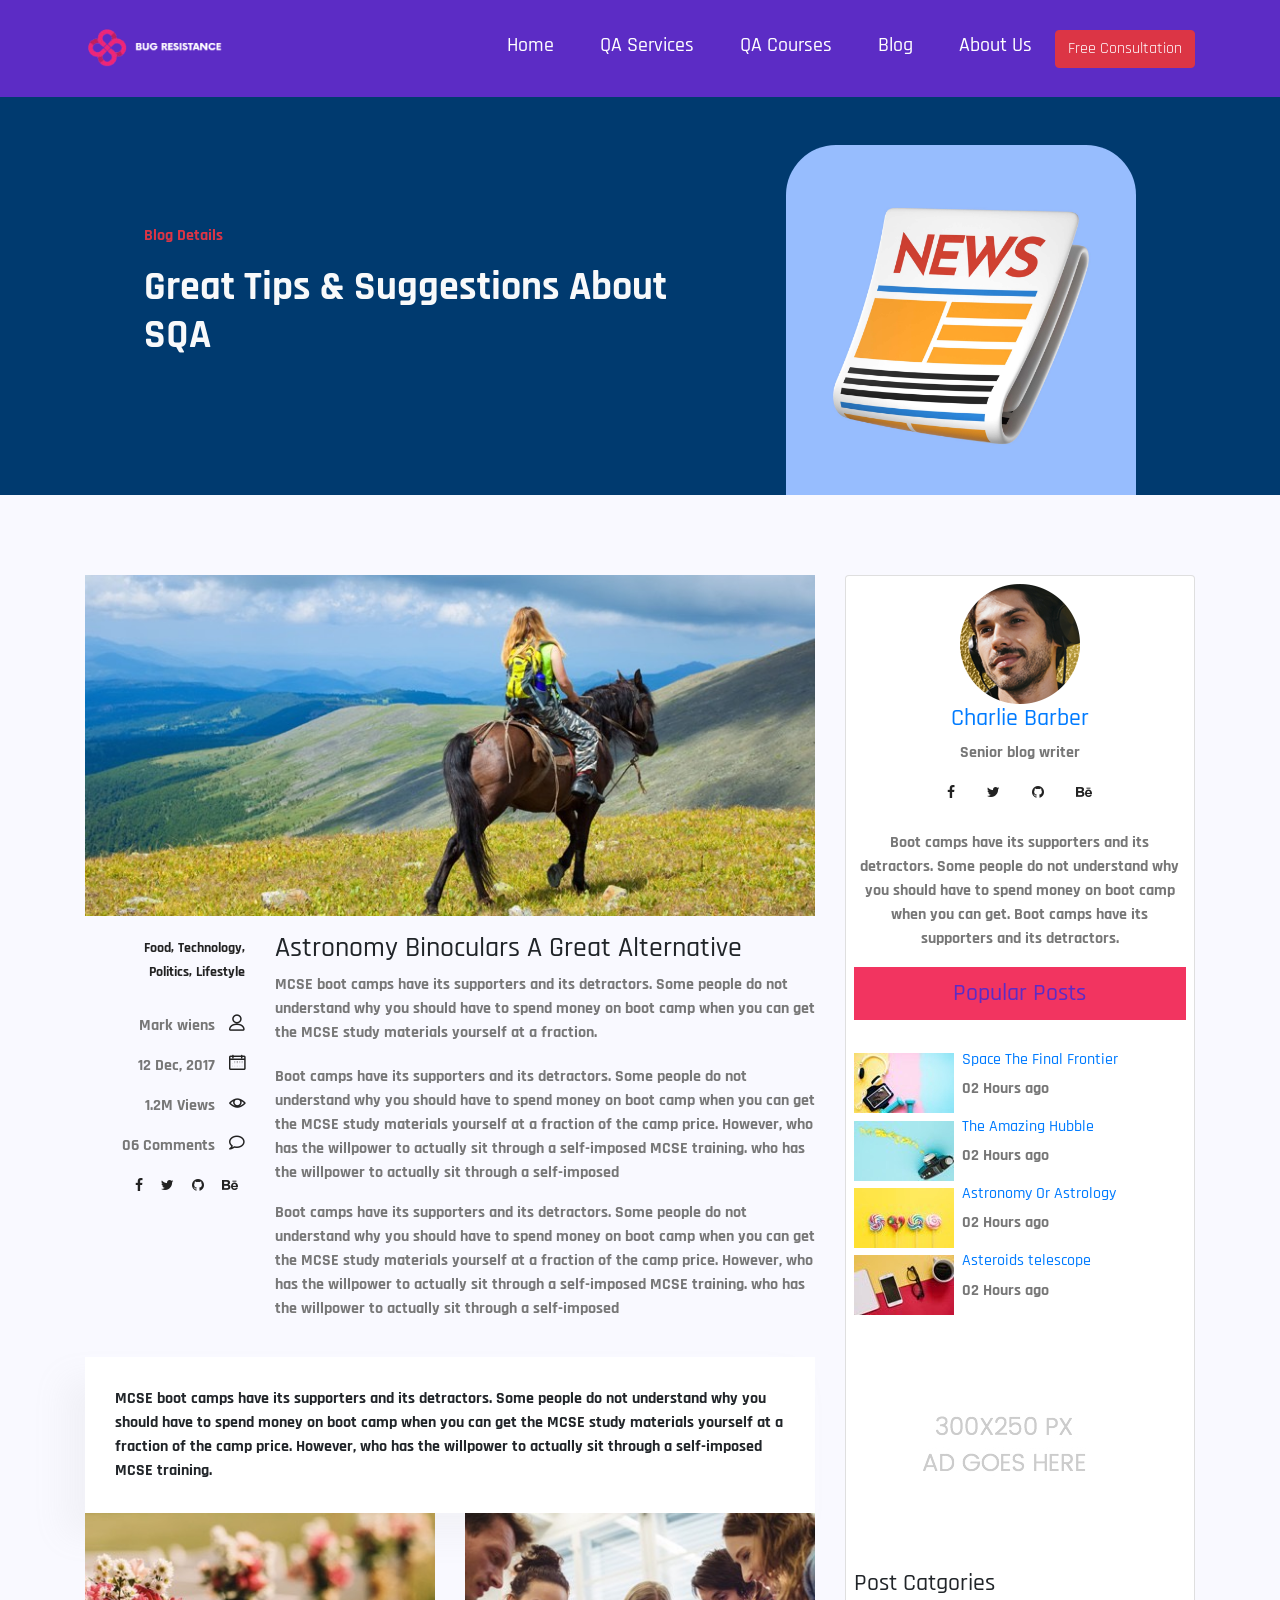
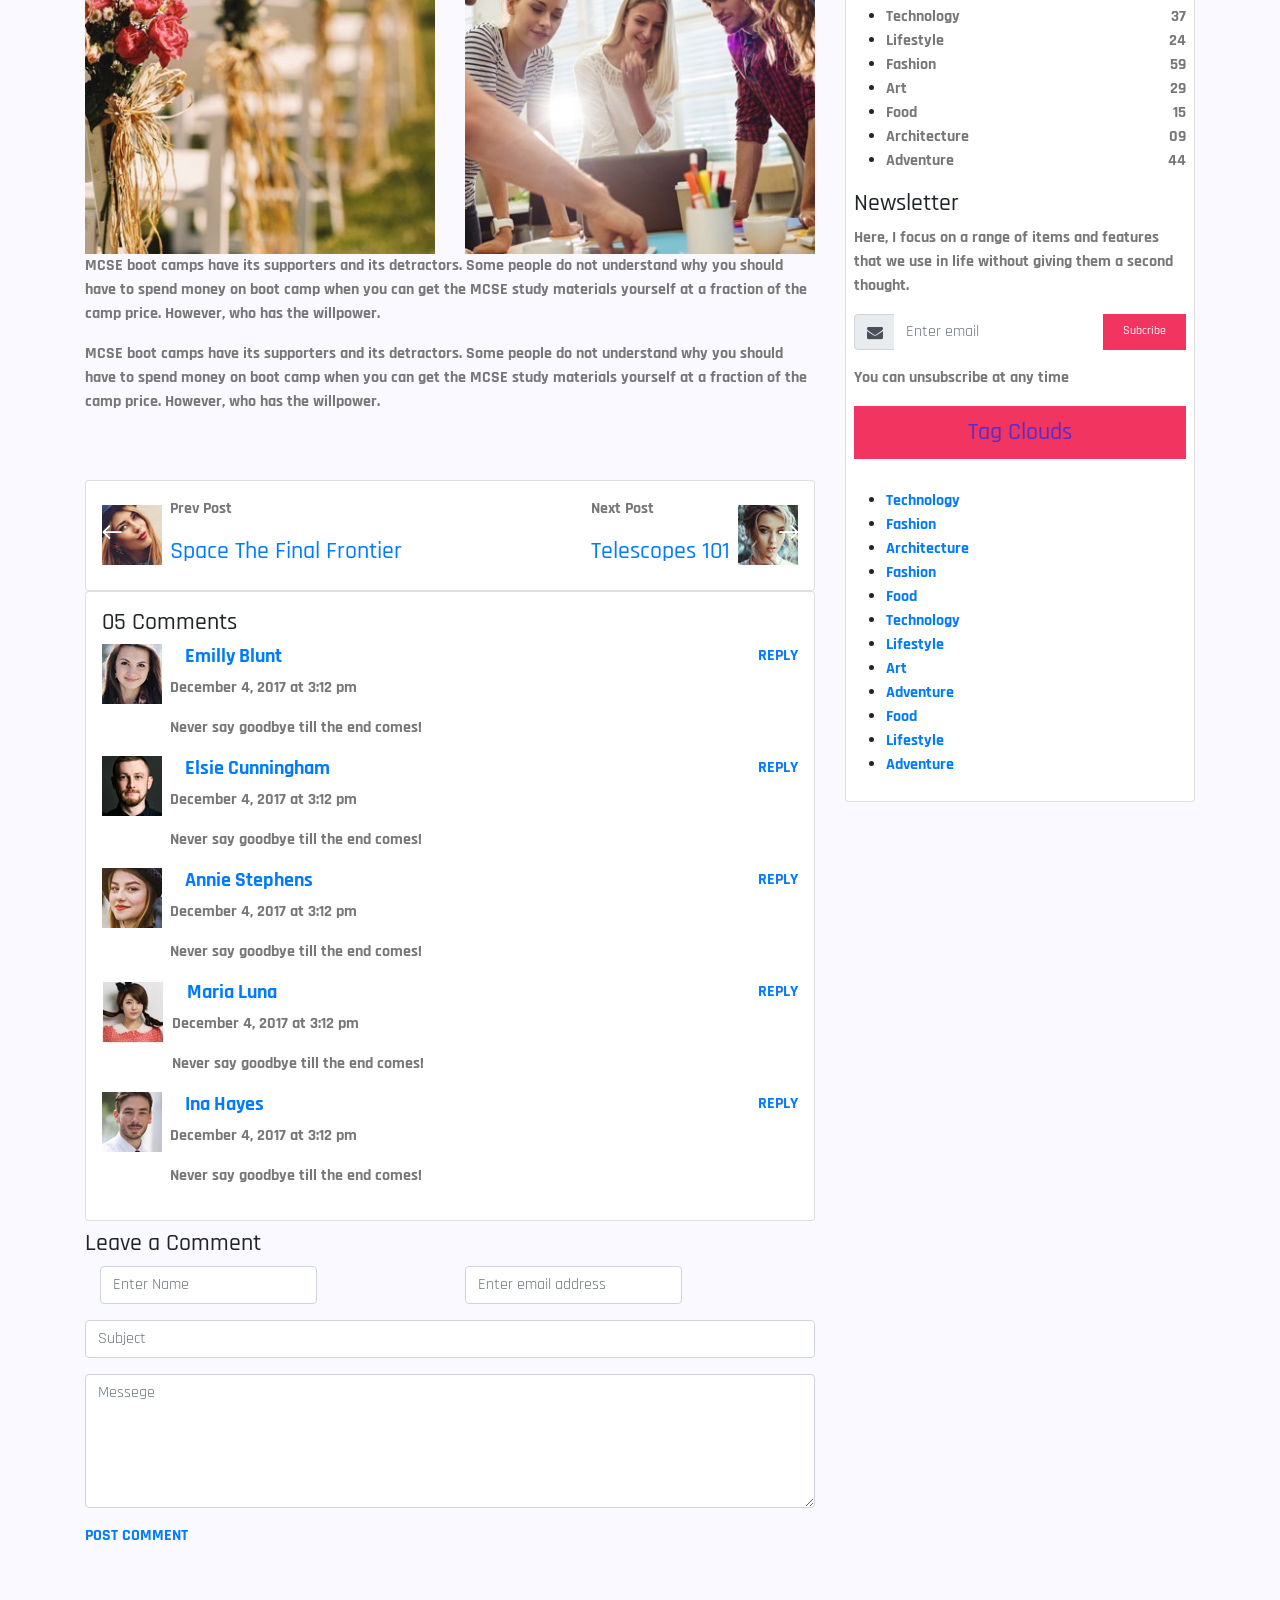
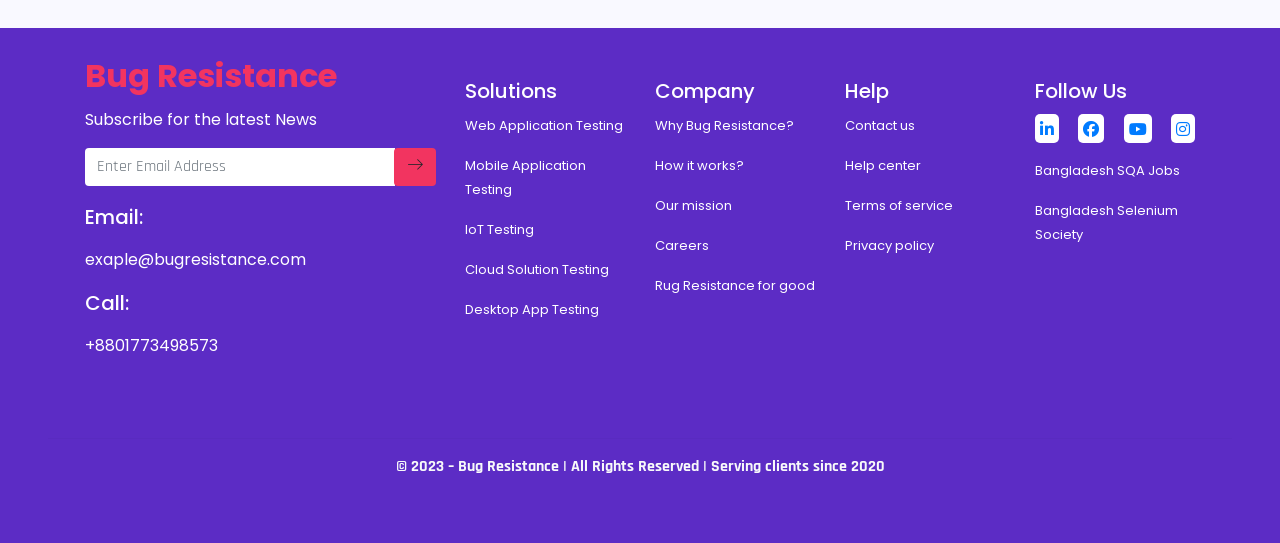
<file: Bugresistance/blog-single.html>
<!DOCTYPE html>
<html lang="en">

<head>
    <meta charset="UTF-8">
    <meta name="viewport" content="width=device-width, initial-scale=1.0">
    <title>Bug Resistance</title>
    <!-- CSS -->
    <link rel="stylesheet" href="./assets/style.css">

    <!-- Bootstrap -->
    <link href="https://cdn.jsdelivr.net/npm/bootstrap@5.2.3/dist/css/bootstrap.min.css" rel="stylesheet"
        crossorigin="anonymous">

    <!-- awesome icon -->
    <link rel="stylesheet" href="https://cdnjs.cloudflare.com/ajax/libs/font-awesome/6.6.0/css/all.min.css"
        crossorigin="anonymous" referrerpolicy="no-referrer" />

    <!-- Google Font -->
    <link rel="preconnect" href="https://fonts.googleapis.com">
    <link rel="preconnect" href="https://fonts.gstatic.com" crossorigin>
    <link href="https://fonts.googleapis.com/css2?family=Rajdhani:wght@300;400;500;600;700&display=swap"
        rel="stylesheet">
    <link rel="stylesheet" href="newStyles.css">
    <link href="https://fonts.googleapis.com/css?family=Poppins:100,200,400,300,500,600,700" rel="stylesheet"> 
    <!--
    CSS
    ============================================= -->
    <link rel="stylesheet" href="css/linearicons.css">
    <link rel="stylesheet" href="css/font-awesome.min.css">
    <link rel="stylesheet" href="css/bootstrap.css">
    <link rel="stylesheet" href="css/magnific-popup.css">
    <link rel="stylesheet" href="css/nice-select.css">							
    <link rel="stylesheet" href="css/animate.min.css">
    <link rel="stylesheet" href="css/owl.carousel.css">			
    <link rel="stylesheet" href="css/jquery-ui.css">	
</head>
<!-- 1. Navbar -->
<div class="service-section nav-text-color">
<nav class="navbar navbar-expand-lg py-4 ">
    <div class="container">
        <a href="index.html"><img class="logo-img" src="./assets/EIT.png" alt=""></a>
        <button class="navbar-toggler" type="button" data-bs-toggle="collapse" data-bs-target="#navbarSupportedContent"
            aria-controls="navbarSupportedContent" aria-expanded="false" aria-label="Toggle navigation">
            <span class="navbar-toggler-icon"></span>
        </button>
		<div class="collapse navbar-collapse" id="navbarSupportedContent">
			<ul class="navbar-nav ms-auto mb-2 mb-lg-0">
				<li class="nav-item">
					<a class="nav-link " aria-current="page" href="./index.html">
						<h5>Home</h5>
					</a>
				</li>
				<li class="nav-item">
					<a class="nav-link active" aria-current="page" href="testing.html">
						<h5>QA Services</h5>
					</a>
				</li>
				<li class="nav-item">
					<a class="nav-link active" aria-current="page" href="courses.html">
						<h5>QA Courses</h5>
					</a>
				</li>
				<li class="nav-item">
					<a class="nav-link active" aria-current="page" href="blog.html">
						<h5>Blog</h5>
					</a>
				</li>
				<li class="nav-item">
					<a class="nav-link active" aria-current="page" href="./aboutUs.html">
						<h5>About Us</h5>
					</a>
				</li>
			</ul>
			<button type="button" class="btn btn-danger" onclick="window.location.href='free_consultation.html'" id="navbar-btn">
				Free Consultation
			</button>
		</div>
    </div>
</nav>
</div>



<style>

	@media (max-width: 768px) {
	 img.blog-img mt-5, img.img-fluid, img.img-fluid pr-2 {
		 display: none;
	 }
 }
 
 </style>



</head>

<body>
    <!-- 2. Banner Section -->
    <section class="bg-colors">
        <div class="container ">
            <div class="d-flex justify-content-around">
                <div class="align-content-around">
                    <P class="text-danger fw-bold">Blog Details</P>
                    <h1 class="text-light fw-bold">Great Tips & Suggestions About <br> SQA</h1>
                </div>
                <div>
                    <img class="blog-img mt-5" src="./assets/news.jpg" alt="">
                </div>
            </div>
        </div>
    </section>

    			
			<!-- Start post-content Area -->
			<section class="post-content-area single-post-area">
				<div class="container">
					<div class="row">
						<div class="col-lg-8 posts-list">
							<div class="single-post row">
								<div class="col-lg-12">
									<div class="feature-img">
										<img class="img-fluid" src="img/blog/feature-img1.jpg" alt="">
									</div>									
								</div>
								<div class="col-lg-3  col-md-3 meta-details">
									<ul class="tags">
										<li><a href="#">Food,</a></li>
										<li><a href="#">Technology,</a></li>
										<li><a href="#">Politics,</a></li>
										<li><a href="#">Lifestyle</a></li>
									</ul>
									<div class="user-details row">
										<p class="user-name col-lg-12 col-md-12 col-6"><a href="#">Mark wiens</a> <span class="lnr lnr-user"></span></p>
										<p class="date col-lg-12 col-md-12 col-6"><a href="#">12 Dec, 2017</a> <span class="lnr lnr-calendar-full"></span></p>
										<p class="view col-lg-12 col-md-12 col-6"><a href="#">1.2M Views</a> <span class="lnr lnr-eye"></span></p>
										<p class="comments col-lg-12 col-md-12 col-6"><a href="#">06 Comments</a> <span class="lnr lnr-bubble"></span></p>
										<ul class="social-links col-lg-12 col-md-12 col-6">
											<li><a href="#"><i class="fa fa-facebook"></i></a></li>
											<li><a href="#"><i class="fa fa-twitter"></i></a></li>
											<li><a href="#"><i class="fa fa-github"></i></a></li>
											<li><a href="#"><i class="fa fa-behance"></i></a></li>
										</ul>																				
									</div>
								</div>
								<div class="col-lg-9 col-md-9 mt-3">
									<h3 class="mt-20 mb-20">Astronomy Binoculars A Great Alternative</h3>
									<p class="excert">
										MCSE boot camps have its supporters and its detractors. Some people do not understand why you should have to spend money on boot camp when you can get the MCSE study materials yourself at a fraction.
									</p>
									<p>
										Boot camps have its supporters and its detractors. Some people do not understand why you should have to spend money on boot camp when you can get the MCSE study materials yourself at a fraction of the camp price. However, who has the willpower to actually sit through a self-imposed MCSE training. who has the willpower to actually sit through a self-imposed
									</p>
									<p>
										Boot camps have its supporters and its detractors. Some people do not understand why you should have to spend money on boot camp when you can get the MCSE study materials yourself at a fraction of the camp price. However, who has the willpower to actually sit through a self-imposed MCSE training. who has the willpower to actually sit through a self-imposed
									</p>
								</div>
								<div class="col-lg-12 ">
									<div class="quotes">
										MCSE boot camps have its supporters and its detractors. Some people do not understand why you should have to spend money on boot camp when you can get the MCSE study materials yourself at a fraction of the camp price. However, who has the willpower to actually sit through a self-imposed MCSE training.										
									</div>
									<div class="row mt-30 mb-30">
										<div class="col-6">
											<img class="img-fluid" src="img/blog/post-img1.jpg" alt="">
										</div>
										<div class="col-6">
											<img class="img-fluid" src="img/blog/post-img2.jpg" alt="">
										</div>	
										<div class="col-lg-12 mt-30">
											<p>
												MCSE boot camps have its supporters and its detractors. Some people do not understand why you should have to spend money on boot camp when you can get the MCSE study materials yourself at a fraction of the camp price. However, who has the willpower.
											</p>
											<p>
												MCSE boot camps have its supporters and its detractors. Some people do not understand why you should have to spend money on boot camp when you can get the MCSE study materials yourself at a fraction of the camp price. However, who has the willpower.
											</p>											
										</div>									
									</div>
								</div>
							</div>
							<div class="navigation-area card p-3">
								<div class="row">
									<div class="col-lg-6 col-md-6 col-12 nav-left flex-row d-flex justify-content-start align-items-center">
										<div class="thumb">
											<a href="#"><img class="img-fluid pr-2" src="img/blog/prev.jpg" alt=""></a>
										</div>
										<div class="arrow ">
											<a href="#"><span class="lnr text-white lnr-arrow-left "></span></a>
										</div>
										<div class="detials">
											<p>Prev Post</p>
											<a href="#"><h4>Space The Final Frontier</h4></a>
										</div>
									</div>
									<div class="col-lg-6 col-md-6 col-12 nav-right flex-row d-flex justify-content-end align-items-center">
										<div class="detials">
											<p>Next Post</p>
											<a href="#"><h4>Telescopes 101</h4></a>
										</div>
										<div class="arrow">
											<a href="#"><span class="lnr text-white lnr-arrow-right"></span></a>
										</div>
										<div class="thumb">
											<a href="#"><img class="img-fluid pl-2" src="img/blog/next.jpg" alt=""></a>
										</div>										
									</div>									
								</div>
							</div>
							<div class="comments-area card p-3">
								<h4>05 Comments</h4>
								<div class="comment-list">
                                    <div class="single-comment justify-content-between d-flex">
                                        <div class="user justify-content-between d-flex">
                                            <div class="thumb">
                                                <img src="img/blog/c1.jpg" alt="">
                                            </div>
                                            <div class="desc pl-2 pl-2">
                                                <h5><a href="#">Emilly Blunt</a></h5>
                                                <p class="date">December 4, 2017 at 3:12 pm </p>
                                                <p class="comment">
                                                    Never say goodbye till the end comes!
                                                </p>
                                            </div>
                                        </div>
                                        <div class="reply-btn">
                                               <a href="" class="btn-reply text-uppercase">reply</a> 
                                        </div>
                                    </div>
                                </div>	
								<div class="comment-list left-padding">
                                    <div class="single-comment justify-content-between d-flex">
                                        <div class="user justify-content-between d-flex">
                                            <div class="thumb">
                                                <img src="img/blog/c2.jpg" alt="">
                                            </div>
                                            <div class="desc pl-2 pl-2">
                                                <h5><a href="#">Elsie Cunningham</a></h5>
                                                <p class="date">December 4, 2017 at 3:12 pm </p>
                                                <p class="comment">
                                                    Never say goodbye till the end comes!
                                                </p>
                                            </div>
                                        </div>
                                        <div class="reply-btn">
                                               <a href="" class="btn-reply text-uppercase">reply</a> 
                                        </div>
                                    </div>
                                </div>	
								<div class="comment-list left-padding">
                                    <div class="single-comment justify-content-between d-flex">
                                        <div class="user justify-content-between d-flex">
                                            <div class="thumb">
                                                <img src="img/blog/c3.jpg" alt="">
                                            </div>
                                            <div class="desc pl-2 pl-2">
                                                <h5><a href="#">Annie Stephens</a></h5>
                                                <p class="date">December 4, 2017 at 3:12 pm </p>
                                                <p class="comment">
                                                    Never say goodbye till the end comes!
                                                </p>
                                            </div>
                                        </div>
                                        <div class="reply-btn">
                                               <a href="" class="btn-reply text-uppercase">reply</a> 
                                        </div>
                                    </div>
                                </div>	
								<div class="comment-list">
                                    <div class="single-comment justify-content-between d-flex">
                                        <div class="user justify-content-between d-flex">
                                            <div class="thumb">
                                                <img src="img/blog/c4.jpg" alt="">
                                            </div>
                                            <div class="desc pl-2">
                                                <h5><a href="#">Maria Luna</a></h5>
                                                <p class="date">December 4, 2017 at 3:12 pm </p>
                                                <p class="comment">
                                                    Never say goodbye till the end comes!
                                                </p>
                                            </div>
                                        </div>
                                        <div class="reply-btn">
                                               <a href="" class="btn-reply text-uppercase">reply</a> 
                                        </div>
                                    </div>
                                </div>	
								<div class="comment-list">
                                    <div class="single-comment justify-content-between d-flex">
                                        <div class="user justify-content-between d-flex">
                                            <div class="thumb">
                                                <img src="img/blog/c5.jpg" alt="">
                                            </div>
                                            <div class="desc pl-2">
                                                <h5><a href="#">Ina Hayes</a></h5>
                                                <p class="date">December 4, 2017 at 3:12 pm </p>
                                                <p class="comment">
                                                    Never say goodbye till the end comes!
                                                </p>
                                            </div>
                                        </div>
                                        <div class="reply-btn">
                                               <a href="" class="btn-reply text-uppercase">reply</a> 
                                        </div>
                                    </div>
                                </div>	                                             				
							</div>
							<div class="comment-form mt-2">
								<h4>Leave a Comment</h4>
								<form>
									<div class="form-group form-inline">
									  <div class="form-group col-lg-6 col-md-12 name">
									    <input type="text" class="form-control" id="name" placeholder="Enter Name" onfocus="this.placeholder = ''" onblur="this.placeholder = 'Enter Name'">
									  </div>
									  <div class="form-group col-lg-6 col-md-12 email">
									    <input type="email" class="form-control" id="email" placeholder="Enter email address" onfocus="this.placeholder = ''" onblur="this.placeholder = 'Enter email address'">
									  </div>										
									</div>
									<div class="form-group">
										<input type="text" class="form-control" id="subject" placeholder="Subject" onfocus="this.placeholder = ''" onblur="this.placeholder = 'Subject'">
									</div>
									<div class="form-group">
										<textarea class="form-control mb-10" rows="5" name="message" placeholder="Messege" onfocus="this.placeholder = ''" onblur="this.placeholder = 'Messege'" required=""></textarea>
									</div>
									<a href="#" class="primary-btn text-uppercase">Post Comment</a>	
								</form>
							</div>
						</div>
						<div class="col-lg-4 sidebar-widgets ">
							<div class="widget-wrap card p-2">
                                <div class="single-sidebar-widget user-info-widget text-center">
                                    <img src="img/blog/user-info.png" alt="" class="img-fluid mx-auto d-block">
                                    <a href="#"><h4>Charlie Barber</h4></a>
                                    <p>Senior blog writer</p>
                                    
                                    <ul class="social-links list-inline">
                                        <li class="list-inline-item"><a href="#"><i class="fa fa-facebook"></i></a></li>
                                        <li class="list-inline-item"><a href="#"><i class="fa fa-twitter"></i></a></li>
                                        <li class="list-inline-item"><a href="#"><i class="fa fa-github"></i></a></li>
                                        <li class="list-inline-item"><a href="#"><i class="fa fa-behance"></i></a></li>
                                    </ul>
                                    
                                    <p>
                                        Boot camps have its supporters and its detractors. Some people do not understand why you should have to spend money on boot camp when you can get. Boot camps have its supporters and its detractors.
                                    </p>
                                </div>
                                
								<div class="single-sidebar-widget popular-post-widget">
									<h4 class="popular-title">Popular Posts</h4>
									<div class="popular-post-list">
										<div class="single-post-list d-flex flex-row align-items-center">
											<div class="thumb">
												<img class="img-fluid pr-2" src="img/blog/pp1.jpg" alt="">
											</div>
											<div class="details">
												<a href="blog-single.html"><h6>Space The Final Frontier</h6></a>
												<p>02 Hours ago</p>
											</div>
										</div>
										<div class="single-post-list d-flex flex-row align-items-center">
											<div class="thumb">
												<img class="img-fluid pr-2" src="img/blog/pp2.jpg" alt="">
											</div>
											<div class="details">
												<a href="blog-single.html"><h6>The Amazing Hubble</h6></a>
												<p>02 Hours ago</p>
											</div>
										</div>
										<div class="single-post-list d-flex flex-row align-items-center">
											<div class="thumb">
												<img class="img-fluid pr-2" src="img/blog/pp3.jpg" alt="">
											</div>
											<div class="details">
												<a href="blog-single.html"><h6>Astronomy Or Astrology</h6></a>
												<p>02 Hours ago</p>
											</div>
										</div>
										<div class="single-post-list d-flex flex-row align-items-center">
											<div class="thumb ">
												<img class="img-fluid pr-2" src="img/blog/pp4.jpg" alt="">
											</div>
											<div class="details">
												<a href="blog-single.html"><h6>Asteroids telescope</h6></a>
												<p>02 Hours ago</p>
											</div>
										</div>															
									</div>
								</div>
								<div class="single-sidebar-widget ads-widget">
									<a href="#"><img class="img-fluid" src="img/blog/ads-banner.jpg" alt=""></a>
								</div>
								<div class="single-sidebar-widget post-category-widget">
									<h4 class="category-title">Post Catgories</h4>
									<ul class="cat-list">
										<li>
											<a href="#" class="d-flex justify-content-between">
												<p>Technology</p>
												<p>37</p>
											</a>
										</li>
										<li>
											<a href="#" class="d-flex justify-content-between">
												<p>Lifestyle</p>
												<p>24</p>
											</a>
										</li>
										<li>
											<a href="#" class="d-flex justify-content-between">
												<p>Fashion</p>
												<p>59</p>
											</a>
										</li>
										<li>
											<a href="#" class="d-flex justify-content-between">
												<p>Art</p>
												<p>29</p>
											</a>
										</li>
										<li>
											<a href="#" class="d-flex justify-content-between">
												<p>Food</p>
												<p>15</p>
											</a>
										</li>
										<li>
											<a href="#" class="d-flex justify-content-between">
												<p>Architecture</p>
												<p>09</p>
											</a>
										</li>
										<li>
											<a href="#" class="d-flex justify-content-between">
												<p>Adventure</p>
												<p>44</p>
											</a>
										</li>															
									</ul>
								</div>	
								<div class="single-sidebar-widget newsletter-widget">
									<h4 class="newsletter-title">Newsletter</h4>
									<p>
										Here, I focus on a range of items and features that we use in life without
										giving them a second thought.
									</p>
									<div class="form-group d-flex flex-row">
									   <div class="col-autos">
									      <div class="input-group">
									        <div class="input-group-prepend">
									          <div class="input-group-text"><i class="fa fa-envelope" aria-hidden="true"></i>
											</div>
									        </div>
									        <input type="text" class="form-control" id="inlineFormInputGroup" placeholder="Enter email" onfocus="this.placeholder = ''" onblur="this.placeholder = 'Enter email'" >
									      </div>
									    </div>
									    <a href="#" class="bbtns">Subcribe</a>
									</div>	
									<p class="text-bottom">
										You can unsubscribe at any time
									</p>								
								</div>
								<div class="single-sidebar-widget tag-cloud-widget">
									<h4 class="tagcloud-title">Tag Clouds</h4>
									<ul>
										<li><a href="#">Technology</a></li>
										<li><a href="#">Fashion</a></li>
										<li><a href="#">Architecture</a></li>
										<li><a href="#">Fashion</a></li>
										<li><a href="#">Food</a></li>
										<li><a href="#">Technology</a></li>
										<li><a href="#">Lifestyle</a></li>
										<li><a href="#">Art</a></li>
										<li><a href="#">Adventure</a></li>
										<li><a href="#">Food</a></li>
										<li><a href="#">Lifestyle</a></li>
										<li><a href="#">Adventure</a></li>
									</ul>
								</div>								
							</div>
						</div>
					</div>
				</div>	
			</section>
			<!-- End post-content Area -->
			

    <!-- footer -->
    <section class="service-section pt-4">

		<div class="container footer-work-done">
			<div class="row">
				<div class="col-lg-4 col-md-6 col-sm-6">
	
					  <h5 class="blog-footer-bug-resistance pl-0">Bug Resistance</h5>
					  <p class="blog-footer-text-design">Subscribe for the latest News</p>
					  <div class="input-group mb-3">
						<input type="text" class="form-control" name="EMAIL" placeholder="Enter Email Address" onfocus="this.placeholder = ''" onblur="this.placeholder = 'Enter Email Address '" required="" type="email">
						<div class="input-group-btn">
						  <button class="btn btn-default" type="submit">
							<span class="lnr lnr-arrow-right"></span>
						  </button>    
						</div>
							<div class="info"></div>  
					  </div>
					  <p class="blog-footer-email">Email:</p>
					  <p class="blog-footer-text-design">exaple@bugresistance.com</p>
					  <p class="blog-footer-email">Call:</p>
					  <p class="blog-footer-text-design">+8801773498573</p>
				</div>
	
				<div class="col-lg-2 col-md-6 col-sm-6 mt-4 mb-2">
					<h5 class="blog-footer-header-two pl-0">Solutions</h5>
					<p class="blog-footer-text-design-one">Web Application Testing</p>
					<p class="blog-footer-text-design-one">Mobile Application Testing</p>
					<p class="blog-footer-text-design-one">IoT Testing</p>
					<p class="blog-footer-text-design-one">Cloud Solution Testing</p>
					<p class="blog-footer-text-design-one">Desktop App Testing</p>
				</div>
	
				<div class="col-lg-2 col-md-6 col-sm-6 mt-4 mb-2 ">
					<h5 class="blog-footer-header-two pl-0">Company</h5>
					<p class="blog-footer-text-design-one">Why Bug Resistance?</p>
					<p class="blog-footer-text-design-one">How it works?</p>
					<p class="blog-footer-text-design-one">Our mission</p>
					<p class="blog-footer-text-design-one">Careers</p>
					<p class="blog-footer-text-design-one">Rug Resistance for good</p>
				</div>
	
				<div class="col-lg-2 col-md-6 col-sm-6 mt-4 mb-2 ">
					<h5 class="blog-footer-header-two pl-0">Help</h5>
					<p class="blog-footer-text-design-one">Contact us</p>
					<p class="blog-footer-text-design-one">Help center</p>
					<p class="blog-footer-text-design-one">Terms of service</p>
					<p class="blog-footer-text-design-one">Privacy policy</p>
				</div>
	
				<div class="col-lg-2 col-md-6 col-sm-6 mt-4 mb-2 ">
					<h5 class="blog-footer-header-two pl-0">Follow Us</h5>
					<div class="social-items d-flex justify-content-between align-items-center mb-3 ">
						<div class="icon-background-bug"><a href=""><i
									class="fa-brands fa-linkedin"></i></i></a></div>
						<div class="icon-background-bug"><a href=""><i
									class="fa-brands fa-facebook"></i></a></div>
						<div class="icon-background-bug"><a href=""><i
									class="fa-brands fa-youtube"></i></i></a></div>
						<div class="icon-background-bug"><a href=""><i
									class="fa-brands fa-instagram"></i></i></a></div>
					</div>
					<p ><a href="qajobs.html" class="blog-footer-text-design-one"> Bangladesh SQA Jobs</a></p>
					<p ><a href="" class="blog-footer-text-design-one"> Bangladesh Selenium Society</a></p>
				</div>
			</div>
		</div>
			<div class="p-5">
				<div class="text-light">
					<hr>
				</div>
				<p class="text-center text-light">© 2023 – Bug Resistance | All Rights Reserved | Serving clients since 2020</p>
			</div>
		</section>
	

    <!-- bootstrap -->
    <script src="https://cdn.jsdelivr.net/npm/bootstrap@5.2.3/dist/js/bootstrap.bundle.min.js"
        integrity="sha384-kenU1KFdBIe4zVF0s0G1M5b4hcpxyD9F7jL+jjXkk+Q2h455rYXK/7HAuoJl+0I4"
        crossorigin="anonymous"></script>



</body>

</html>
</file>
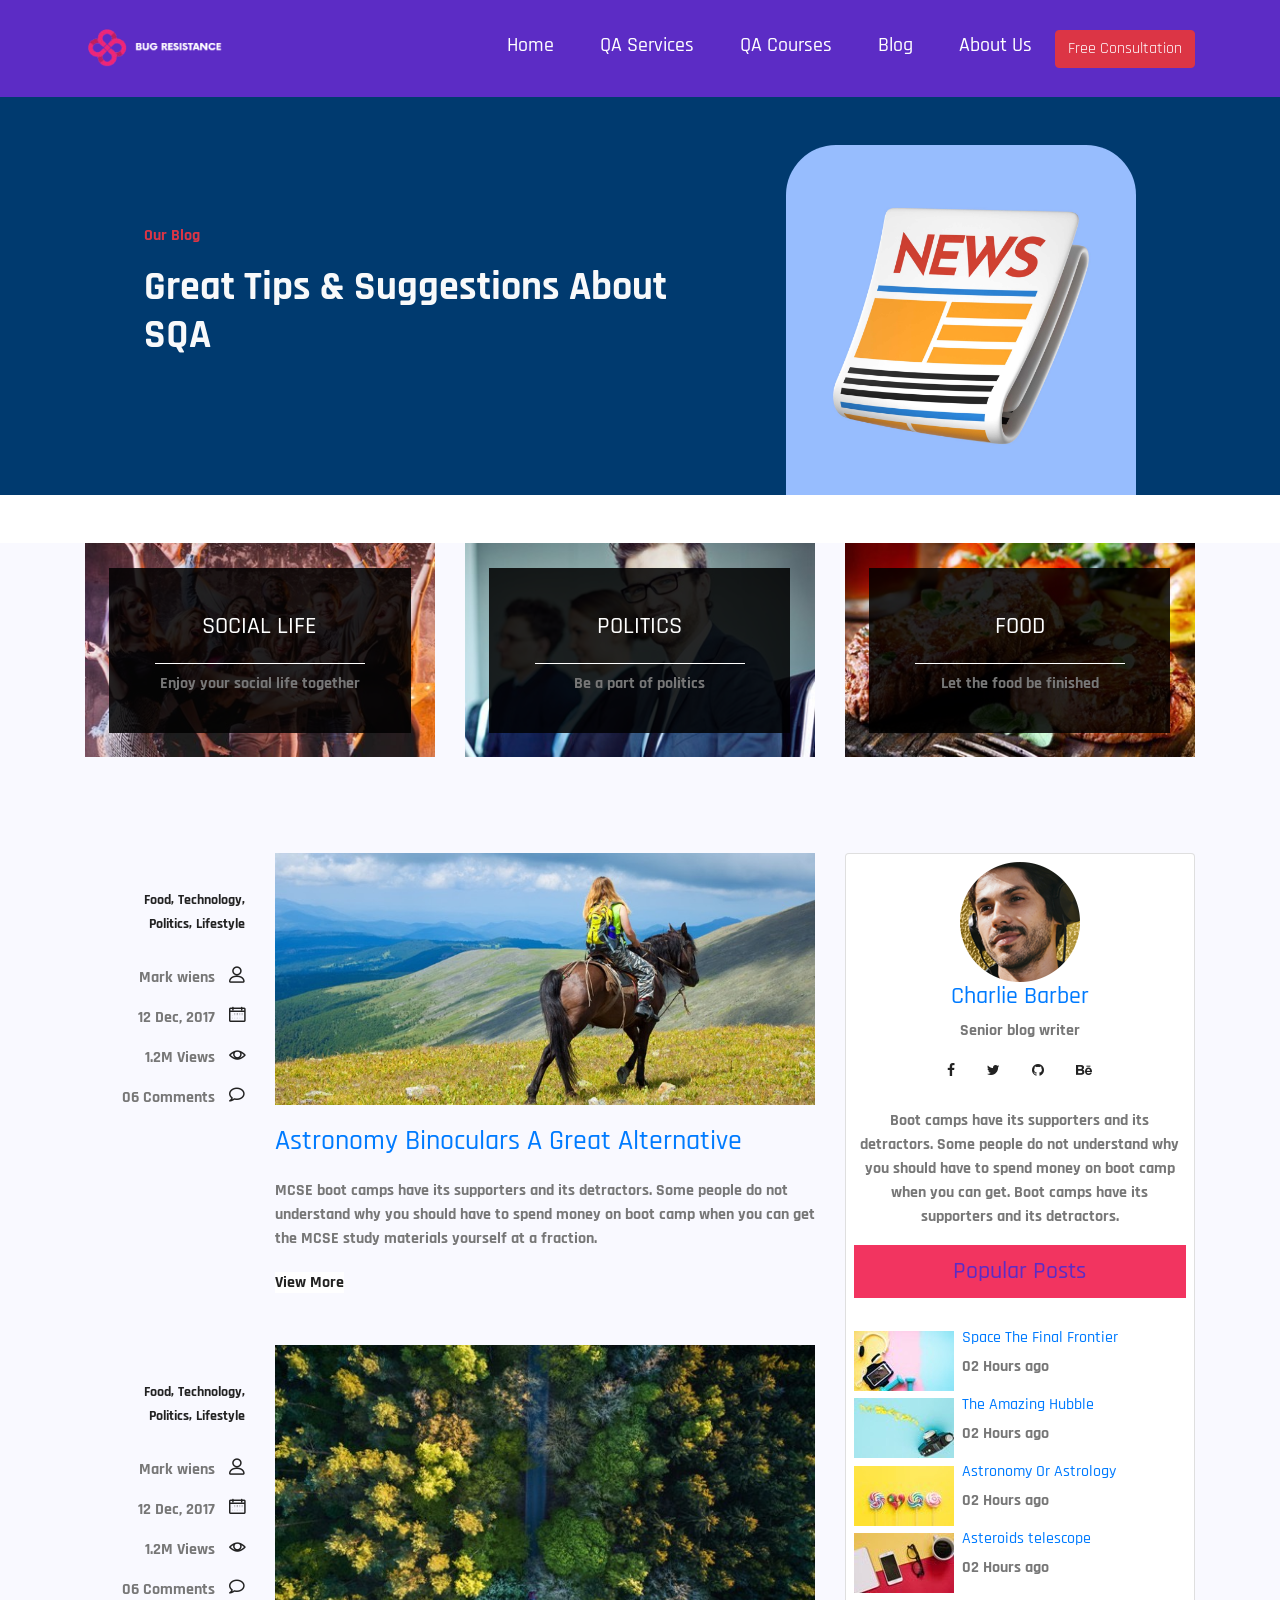
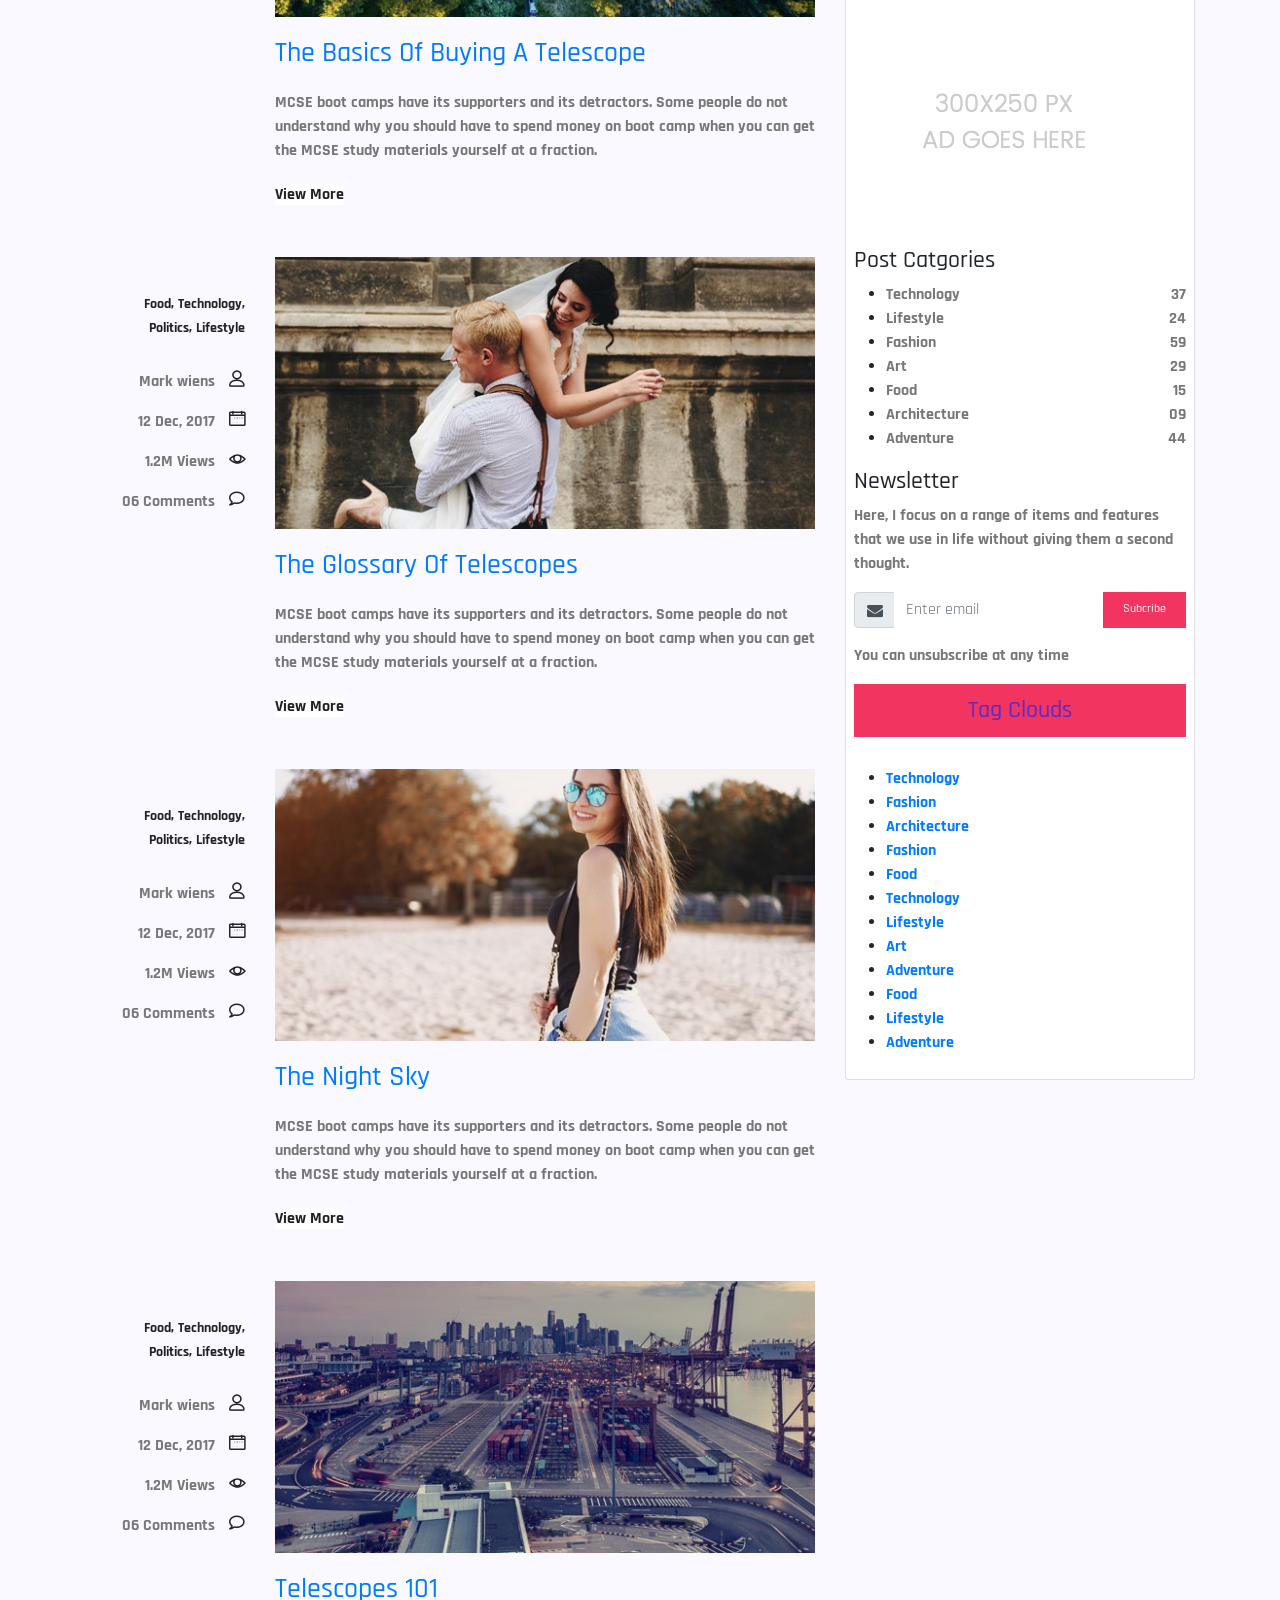
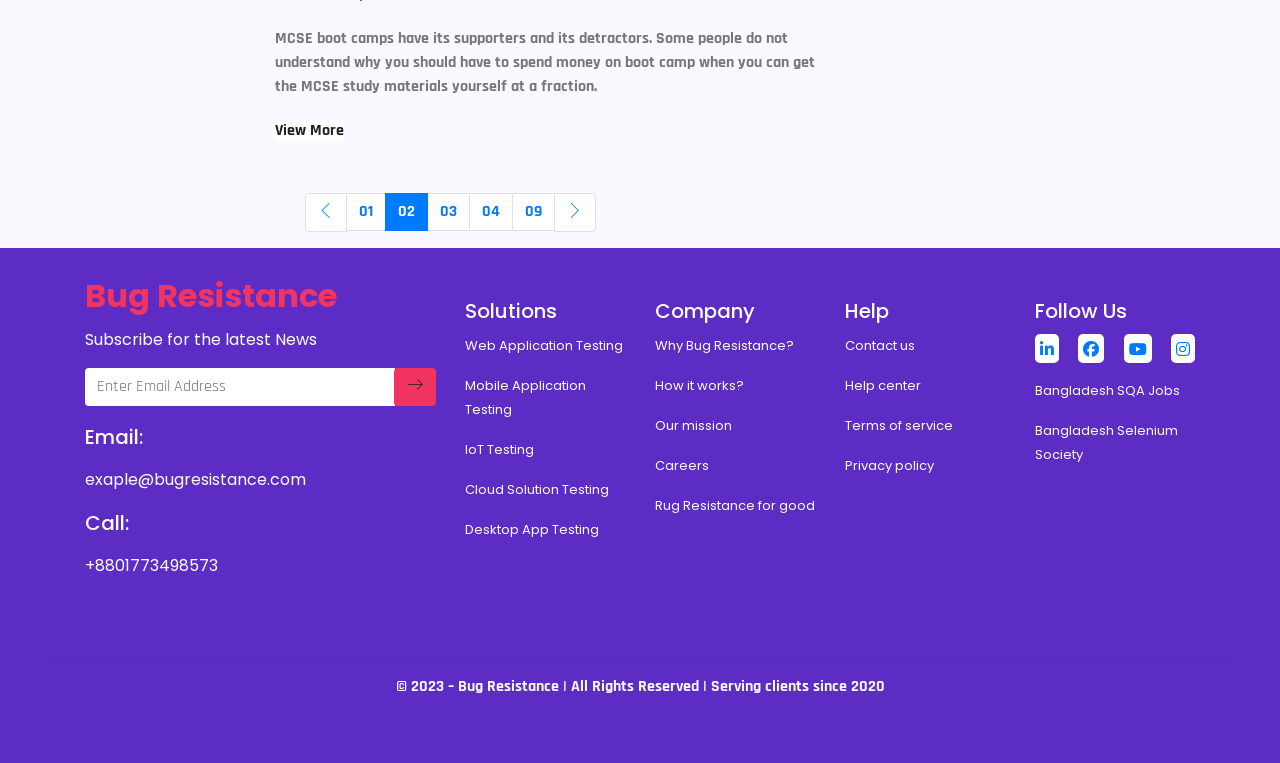
<file: Bugresistance/blog.html>
<!DOCTYPE html>
<html lang="en">

<head>
    <meta charset="UTF-8">
    <meta name="viewport" content="width=device-width, initial-scale=1.0">
    <title>Bug Resistance</title>
    <!-- CSS -->
    <link rel="stylesheet" href="./assets/style.css">

    <!-- Bootstrap -->
    <link href="https://cdn.jsdelivr.net/npm/bootstrap@5.2.3/dist/css/bootstrap.min.css" rel="stylesheet"
        crossorigin="anonymous">

    <!-- awesome icon -->
    <link rel="stylesheet" href="https://cdnjs.cloudflare.com/ajax/libs/font-awesome/6.6.0/css/all.min.css"
        crossorigin="anonymous" referrerpolicy="no-referrer" />

    <!-- Google Font -->
    <link rel="preconnect" href="https://fonts.googleapis.com">
    <link rel="preconnect" href="https://fonts.gstatic.com" crossorigin>
    <link href="https://fonts.googleapis.com/css2?family=Rajdhani:wght@300;400;500;600;700&display=swap"
        rel="stylesheet">
    <link rel="stylesheet" href="newStyles.css">
    <link href="https://fonts.googleapis.com/css?family=Poppins:100,200,400,300,500,600,700" rel="stylesheet"> 
    <!--
    CSS
    ============================================= -->
    <link rel="stylesheet" href="css/linearicons.css">
    <link rel="stylesheet" href="css/font-awesome.min.css">
    <link rel="stylesheet" href="css/bootstrap.css">
    <link rel="stylesheet" href="css/magnific-popup.css">
    <link rel="stylesheet" href="css/nice-select.css">							
    <link rel="stylesheet" href="css/animate.min.css">
    <link rel="stylesheet" href="css/owl.carousel.css">			
    <link rel="stylesheet" href="css/jquery-ui.css">	
</head>
<!-- 1. Navbar -->
<div class="service-section nav-text-color">
<nav class="navbar navbar-expand-lg py-4 ">
    <div class="container">
        <a href="index.html"><img class="logo-img" src="./assets/EIT.png" alt=""></a>
        <button class="navbar-toggler" type="button" data-bs-toggle="collapse" data-bs-target="#navbarSupportedContent"
            aria-controls="navbarSupportedContent" aria-expanded="false" aria-label="Toggle navigation">
            <span class="navbar-toggler-icon"></span>
        </button>
		<div class="collapse navbar-collapse" id="navbarSupportedContent">
			<ul class="navbar-nav ms-auto mb-2 mb-lg-0">
				<li class="nav-item">
					<a class="nav-link " aria-current="page" href="./index.html">
						<h5>Home</h5>
					</a>
				</li>
				<li class="nav-item">
					<a class="nav-link active" aria-current="page" href="testing.html">
						<h5>QA Services</h5>
					</a>
				</li>
				<li class="nav-item">
					<a class="nav-link active" aria-current="page" href="courses.html">
						<h5>QA Courses</h5>
					</a>
				</li>
				<li class="nav-item">
					<a class="nav-link active" aria-current="page" href="blog.html">
						<h5>Blog</h5>
					</a>
				</li>
				<li class="nav-item">
					<a class="nav-link active" aria-current="page" href="./aboutUs.html">
						<h5>About Us</h5>
					</a>
				</li>
			</ul>
			<button type="button" class="btn btn-danger" onclick="window.location.href='free_consultation.html'" id="navbar-btn">
				Free Consultation
			</button>
		</div>
    </div>
</nav>
</div>
</head>

<body>
    <!-- 2. Banner Section -->
    <section class="bg-colors">
        <div class="container ">
            <div class="d-flex justify-content-around">
                <div class="align-content-around">
                    <P class="text-danger fw-bold">Our Blog</P>
                    <h1 class="text-light fw-bold">Great Tips & Suggestions About <br> SQA</h1>
                </div>
                <div>
                    <img class="blog-img mt-5" src="./assets/news.jpg" alt="">
                </div>
            </div>
        </div>
    </section>

			<!-- Start top-category-widget Area -->
			<section class="top-category-widget-area pb-5 mt-5 pb-90 ">
				<div class="container">
					<div class="row">		
						<div class="col-lg-4">
							<div class="single-cat-widget">
								<div class="content relative">
									<div class="overlay overlay-bg"></div>
								    <a href="#" target="_blank">
								      <div class="thumb">
								  		 <img class="content-image img-fluid d-block mx-auto" src="img/blog/cat-widget1.jpg" alt="">
								  	  </div>
								      <div class="content-details">
								        <h4 class="content-title mx-auto text-uppercase">Social life</h4>
								        <span></span>								        
								        <p>Enjoy your social life together</p>
								      </div>
								    </a>
								</div>
							</div>
						</div>
						<div class="col-lg-4">
							<div class="single-cat-widget">
								<div class="content relative">
									<div class="overlay overlay-bg"></div>
								    <a href="#" target="_blank">
								      <div class="thumb">
								  		 <img class="content-image img-fluid d-block mx-auto" src="img/blog/cat-widget2.jpg" alt="">
								  	  </div>
								      <div class="content-details">
								        <h4 class="content-title mx-auto text-uppercase">Politics</h4>
								        <span></span>								        
								        <p>Be a part of politics</p>
								      </div>
								    </a>
								</div>
							</div>
						</div>
						<div class="col-lg-4">
							<div class="single-cat-widget">
								<div class="content relative">
									<div class="overlay overlay-bg"></div>
								    <a href="#" target="_blank">
								      <div class="thumb">
								  		 <img class="content-image img-fluid d-block mx-auto" src="img/blog/cat-widget3.jpg" alt="">
								  	  </div>
								      <div class="content-details">
								        <h4 class="content-title mx-auto text-uppercase">Food</h4>
								        <span></span>
								        <p>Let the food be finished</p>
								      </div>
								    </a>
								</div>
							</div>
						</div>												
					</div>
				</div>	
			</section>
			<!-- End top-category-widget Area -->

			<!-- Start post-content Area -->
			<section class="post-content-area pt-5">
				<div class="container">
					<div class="row">
						<div class="col-lg-8 posts-list">
							<div class="single-post row">
								<div class="col-lg-3  col-md-3 meta-details">
									<ul class="tags">
										<li><a href="#">Food,</a></li>
										<li><a href="#">Technology,</a></li>
										<li><a href="#">Politics,</a></li>
										<li><a href="#">Lifestyle</a></li>
									</ul>
									<div class="user-details row">
										<p class="user-name col-lg-12 col-md-12 col-6"><a href="#">Mark wiens</a> <span class="lnr lnr-user"></span></p>
										<p class="date col-lg-12 col-md-12 col-6"><a href="#">12 Dec, 2017</a> <span class="lnr lnr-calendar-full"></span></p>
										<p class="view col-lg-12 col-md-12 col-6"><a href="#">1.2M Views</a> <span class="lnr lnr-eye"></span></p>
										<p class="comments col-lg-12 col-md-12 col-6"><a href="#">06 Comments</a> <span class="lnr lnr-bubble"></span></p>						
									</div>
								</div>
								<div class="col-lg-9 col-md-9 ">
									<div class="feature-img">
										<img class="img-fluid" src="img/blog/feature-img1.jpg" alt="">
									</div>
									<a class="posts-title" href="blog-single.html"><h3>Astronomy Binoculars A Great Alternative</h3></a>
									<p class="excert">
										MCSE boot camps have its supporters and its detractors. Some people do not understand why you should have to spend money on boot camp when you can get the MCSE study materials yourself at a fraction.
									</p>
									<a href="blog-single.html" class="primary-btn">View More</a>
								</div>
							</div>
							<div class="single-post row">
								<div class="col-lg-3  col-md-3 meta-details">
									<ul class="tags">
										<li><a href="#">Food,</a></li>
										<li><a href="#">Technology,</a></li>
										<li><a href="#">Politics,</a></li>
										<li><a href="#">Lifestyle</a></li>
									</ul>
									<div class="user-details row">
										<p class="user-name col-lg-12 col-md-12 col-6"><a href="#">Mark wiens</a> <span class="lnr lnr-user"></span></p>
										<p class="date col-lg-12 col-md-12 col-6"><a href="#">12 Dec, 2017</a> <span class="lnr lnr-calendar-full"></span></p>
										<p class="view col-lg-12 col-md-12 col-6"><a href="#">1.2M Views</a> <span class="lnr lnr-eye"></span></p>
										<p class="comments col-lg-12 col-md-12 col-6"><a href="#">06 Comments</a> <span class="lnr lnr-bubble"></span></p>						
									</div>
								</div>
								<div class="col-lg-9 col-md-9 ">
									<div class="feature-img">
										<img class="img-fluid" src="img/blog/feature-img2.jpg" alt="">
									</div>
									<a class="posts-title" href="blog-single.html"><h3>The Basics Of Buying A Telescope</h3></a>
									<p class="excert">
										MCSE boot camps have its supporters and its detractors. Some people do not understand why you should have to spend money on boot camp when you can get the MCSE study materials yourself at a fraction.
									</p>
									<a href="blog-single.html" class="primary-btn">View More</a>
								</div>
							</div>
							<div class="single-post row">
								<div class="col-lg-3  col-md-3 meta-details">
									<ul class="tags">
										<li><a href="#">Food,</a></li>
										<li><a href="#">Technology,</a></li>
										<li><a href="#">Politics,</a></li>
										<li><a href="#">Lifestyle</a></li>
									</ul>
									<div class="user-details row">
										<p class="user-name col-lg-12 col-md-12 col-6"><a href="#">Mark wiens</a> <span class="lnr lnr-user"></span></p>
										<p class="date col-lg-12 col-md-12 col-6"><a href="#">12 Dec, 2017</a> <span class="lnr lnr-calendar-full"></span></p>
										<p class="view col-lg-12 col-md-12 col-6"><a href="#">1.2M Views</a> <span class="lnr lnr-eye"></span></p>
										<p class="comments col-lg-12 col-md-12 col-6"><a href="#">06 Comments</a> <span class="lnr lnr-bubble"></span></p>						
									</div>
								</div>
								<div class="col-lg-9 col-md-9">
									<div class="feature-img">
										<img class="img-fluid" src="img/blog/feature-img3.jpg" alt="">
									</div>
									<a class="posts-title" href="blog-single.html"><h3>The Glossary Of Telescopes</h3></a>
									<p class="excert">
										MCSE boot camps have its supporters and its detractors. Some people do not understand why you should have to spend money on boot camp when you can get the MCSE study materials yourself at a fraction.
									</p>
									<a href="blog-single.html" class="primary-btn">View More</a>
								</div>
							</div>
							<div class="single-post row">
								<div class="col-lg-3  col-md-3 meta-details">
									<ul class="tags">
										<li><a href="#">Food,</a></li>
										<li><a href="#">Technology,</a></li>
										<li><a href="#">Politics,</a></li>
										<li><a href="#">Lifestyle</a></li>
									</ul>
									<div class="user-details row">
										<p class="user-name col-lg-12 col-md-12 col-6"><a href="#">Mark wiens</a> <span class="lnr lnr-user"></span></p>
										<p class="date col-lg-12 col-md-12 col-6"><a href="#">12 Dec, 2017</a> <span class="lnr lnr-calendar-full"></span></p>
										<p class="view col-lg-12 col-md-12 col-6"><a href="#">1.2M Views</a> <span class="lnr lnr-eye"></span></p>
										<p class="comments col-lg-12 col-md-12 col-6"><a href="#">06 Comments</a> <span class="lnr lnr-bubble"></span></p>						
									</div>
								</div>
								<div class="col-lg-9 col-md-9">
									<div class="feature-img">
										<img class="img-fluid" src="img/blog/feature-img4.jpg" alt="">
									</div>
									<a class="posts-title" href="blog-single.html"><h3>The Night Sky</h3></a>
									<p class="excert">
										MCSE boot camps have its supporters and its detractors. Some people do not understand why you should have to spend money on boot camp when you can get the MCSE study materials yourself at a fraction.
									</p>
									<a href="blog-single.html" class="primary-btn">View More</a>
								</div>
							</div>
							<div class="single-post row">
								<div class="col-lg-3 col-md-3 meta-details">
									<ul class="tags">
										<li><a href="#">Food,</a></li>
										<li><a href="#">Technology,</a></li>
										<li><a href="#">Politics,</a></li>
										<li><a href="#">Lifestyle</a></li>
									</ul>
									<div class="user-details row">
										<p class="user-name col-lg-12 col-md-12 col-6"><a href="#">Mark wiens</a> <span class="lnr lnr-user"></span></p>
										<p class="date col-lg-12 col-md-12 col-6"><a href="#">12 Dec, 2017</a> <span class="lnr lnr-calendar-full"></span></p>
										<p class="view col-lg-12 col-md-12 col-6"><a href="#">1.2M Views</a> <span class="lnr lnr-eye"></span></p>
										<p class="comments col-lg-12 col-md-12 col-6"><a href="#">06 Comments</a> <span class="lnr lnr-bubble"></span></p>						
									</div>
								</div>
								<div class="col-lg-9 col-md-9">
									<div class="feature-img">
										<img class="img-fluid" src="img/blog/feature-img5.jpg" alt="">
									</div>
									<a class="posts-title" href="blog-single.html"><h3>Telescopes 101</h3></a>
									<p class="excert">
										MCSE boot camps have its supporters and its detractors. Some people do not understand why you should have to spend money on boot camp when you can get the MCSE study materials yourself at a fraction.
									</p>
									<a href="blog-single.html" class="primary-btn">View More</a>
								</div>
							</div>														
		                    <nav class="blog-pagination justify-content-center d-flex">
		                        <ul class="pagination">
		                            <li class="page-item">
		                                <a href="#" class="page-link" aria-label="Previous">
		                                    <span aria-hidden="true">
		                                        <span class="lnr lnr-chevron-left"></span>
		                                    </span>
		                                </a>
		                            </li>
		                            <li class="page-item"><a href="#" class="page-link">01</a></li>
		                            <li class="page-item active"><a href="#" class="page-link">02</a></li>
		                            <li class="page-item"><a href="#" class="page-link">03</a></li>
		                            <li class="page-item"><a href="#" class="page-link">04</a></li>
		                            <li class="page-item"><a href="#" class="page-link">09</a></li>
		                            <li class="page-item">
		                                <a href="#" class="page-link" aria-label="Next">
		                                    <span aria-hidden="true">
		                                        <span class="lnr lnr-chevron-right"></span>
		                                    </span>
		                                </a>
		                            </li>
		                        </ul>
		                    </nav>
						</div>
						<div class="col-lg-4 sidebar-widgets ">
							<div class="widget-wrap card p-2">
                                <div class="single-sidebar-widget user-info-widget text-center">
                                    <img src="img/blog/user-info.png" alt="" class="img-fluid mx-auto d-block">
                                    <a href="#"><h4>Charlie Barber</h4></a>
                                    <p>Senior blog writer</p>
                                    
                                    <ul class="social-links list-inline">
                                        <li class="list-inline-item"><a href="#"><i class="fa fa-facebook"></i></a></li>
                                        <li class="list-inline-item"><a href="#"><i class="fa fa-twitter"></i></a></li>
                                        <li class="list-inline-item"><a href="#"><i class="fa fa-github"></i></a></li>
                                        <li class="list-inline-item"><a href="#"><i class="fa fa-behance"></i></a></li>
                                    </ul>
                                    
                                    <p>
                                        Boot camps have its supporters and its detractors. Some people do not understand why you should have to spend money on boot camp when you can get. Boot camps have its supporters and its detractors.
                                    </p>
                                </div>
                                
								<div class="single-sidebar-widget popular-post-widget">
									<h4 class="popular-title">Popular Posts</h4>
									<div class="popular-post-list">
										<div class="single-post-list d-flex flex-row align-items-center">
											<div class="thumb">
												<img class="img-fluid pr-2" src="img/blog/pp1.jpg" alt="">
											</div>
											<div class="details">
												<a href="blog-single.html"><h6>Space The Final Frontier</h6></a>
												<p>02 Hours ago</p>
											</div>
										</div>
										<div class="single-post-list d-flex flex-row align-items-center">
											<div class="thumb">
												<img class="img-fluid pr-2" src="img/blog/pp2.jpg" alt="">
											</div>
											<div class="details">
												<a href="blog-single.html"><h6>The Amazing Hubble</h6></a>
												<p>02 Hours ago</p>
											</div>
										</div>
										<div class="single-post-list d-flex flex-row align-items-center">
											<div class="thumb">
												<img class="img-fluid pr-2" src="img/blog/pp3.jpg" alt="">
											</div>
											<div class="details">
												<a href="blog-single.html"><h6>Astronomy Or Astrology</h6></a>
												<p>02 Hours ago</p>
											</div>
										</div>
										<div class="single-post-list d-flex flex-row align-items-center">
											<div class="thumb ">
												<img class="img-fluid pr-2" src="img/blog/pp4.jpg" alt="">
											</div>
											<div class="details">
												<a href="blog-single.html"><h6>Asteroids telescope</h6></a>
												<p>02 Hours ago</p>
											</div>
										</div>															
									</div>
								</div>
								<div class="single-sidebar-widget ads-widget">
									<a href="#"><img class="img-fluid" src="img/blog/ads-banner.jpg" alt=""></a>
								</div>
								<div class="single-sidebar-widget post-category-widget">
									<h4 class="category-title">Post Catgories</h4>
									<ul class="cat-list">
										<li>
											<a href="#" class="d-flex justify-content-between">
												<p>Technology</p>
												<p>37</p>
											</a>
										</li>
										<li>
											<a href="#" class="d-flex justify-content-between">
												<p>Lifestyle</p>
												<p>24</p>
											</a>
										</li>
										<li>
											<a href="#" class="d-flex justify-content-between">
												<p>Fashion</p>
												<p>59</p>
											</a>
										</li>
										<li>
											<a href="#" class="d-flex justify-content-between">
												<p>Art</p>
												<p>29</p>
											</a>
										</li>
										<li>
											<a href="#" class="d-flex justify-content-between">
												<p>Food</p>
												<p>15</p>
											</a>
										</li>
										<li>
											<a href="#" class="d-flex justify-content-between">
												<p>Architecture</p>
												<p>09</p>
											</a>
										</li>
										<li>
											<a href="#" class="d-flex justify-content-between">
												<p>Adventure</p>
												<p>44</p>
											</a>
										</li>															
									</ul>
								</div>	
								<div class="single-sidebar-widget newsletter-widget">
									<h4 class="newsletter-title">Newsletter</h4>
									<p>
										Here, I focus on a range of items and features that we use in life without
										giving them a second thought.
									</p>
									<div class="form-group d-flex flex-row">
									   <div class="col-autos">
									      <div class="input-group">
									        <div class="input-group-prepend">
									          <div class="input-group-text"><i class="fa fa-envelope" aria-hidden="true"></i>
											</div>
									        </div>
									        <input type="text" class="form-control" id="inlineFormInputGroup" placeholder="Enter email" onfocus="this.placeholder = ''" onblur="this.placeholder = 'Enter email'" >
									      </div>
									    </div>
									    <a href="#" class="bbtns">Subcribe</a>
									</div>	
									<p class="text-bottom">
										You can unsubscribe at any time
									</p>								
								</div>
								<div class="single-sidebar-widget tag-cloud-widget">
									<h4 class="tagcloud-title">Tag Clouds</h4>
									<ul>
										<li><a href="#">Technology</a></li>
										<li><a href="#">Fashion</a></li>
										<li><a href="#">Architecture</a></li>
										<li><a href="#">Fashion</a></li>
										<li><a href="#">Food</a></li>
										<li><a href="#">Technology</a></li>
										<li><a href="#">Lifestyle</a></li>
										<li><a href="#">Art</a></li>
										<li><a href="#">Adventure</a></li>
										<li><a href="#">Food</a></li>
										<li><a href="#">Lifestyle</a></li>
										<li><a href="#">Adventure</a></li>
									</ul>
								</div>								
							</div>
						</div>
					</div>
				</div>	
			</section>
			<!-- End post-content Area -->



    <!-- footer -->
    <section class="service-section pt-4">

    <div class="container footer-work-done">
		<div class="row">
			<div class="col-lg-4 col-md-6 col-sm-6">

                  <h5 class="blog-footer-bug-resistance pl-0">Bug Resistance</h5>
				  <p class="blog-footer-text-design">Subscribe for the latest News</p>
				  <div class="input-group mb-3">
					<input type="text" class="form-control" name="EMAIL" placeholder="Enter Email Address" onfocus="this.placeholder = ''" onblur="this.placeholder = 'Enter Email Address '" required="" type="email">
					<div class="input-group-btn">
					  <button class="btn btn-default" type="submit">
						<span class="lnr lnr-arrow-right"></span>
					  </button>    
					</div>
						<div class="info"></div>  
				  </div>
				  <p class="blog-footer-email">Email:</p>
				  <p class="blog-footer-text-design">exaple@bugresistance.com</p>
				  <p class="blog-footer-email">Call:</p>
				  <p class="blog-footer-text-design">+8801773498573</p>
			</div>

			<div class="col-lg-2 col-md-6 col-sm-6 mt-4 mb-2">
				<h5 class="blog-footer-header-two pl-0">Solutions</h5>
				<p class="blog-footer-text-design-one">Web Application Testing</p>
				<p class="blog-footer-text-design-one">Mobile Application Testing</p>
				<p class="blog-footer-text-design-one">IoT Testing</p>
				<p class="blog-footer-text-design-one">Cloud Solution Testing</p>
				<p class="blog-footer-text-design-one">Desktop App Testing</p>
			</div>

			<div class="col-lg-2 col-md-6 col-sm-6 mt-4 mb-2 ">
				<h5 class="blog-footer-header-two pl-0">Company</h5>
				<p class="blog-footer-text-design-one">Why Bug Resistance?</p>
				<p class="blog-footer-text-design-one">How it works?</p>
				<p class="blog-footer-text-design-one">Our mission</p>
				<p class="blog-footer-text-design-one">Careers</p>
				<p class="blog-footer-text-design-one">Rug Resistance for good</p>
			</div>

			<div class="col-lg-2 col-md-6 col-sm-6 mt-4 mb-2 ">
				<h5 class="blog-footer-header-two pl-0">Help</h5>
				<p class="blog-footer-text-design-one">Contact us</p>
				<p class="blog-footer-text-design-one">Help center</p>
				<p class="blog-footer-text-design-one">Terms of service</p>
				<p class="blog-footer-text-design-one">Privacy policy</p>
			</div>

			<div class="col-lg-2 col-md-6 col-sm-6 mt-4 mb-2 ">
				<h5 class="blog-footer-header-two pl-0">Follow Us</h5>
				<div class="social-items d-flex justify-content-between align-items-center mb-3 ">
					<div class="icon-background-bug"><a href=""><i
								class="fa-brands fa-linkedin"></i></i></a></div>
					<div class="icon-background-bug"><a href=""><i
								class="fa-brands fa-facebook"></i></a></div>
					<div class="icon-background-bug"><a href=""><i
								class="fa-brands fa-youtube"></i></i></a></div>
					<div class="icon-background-bug"><a href=""><i
								class="fa-brands fa-instagram"></i></i></a></div>
				</div>
				<p ><a href="qajobs.html" class="blog-footer-text-design-one"> Bangladesh SQA Jobs</a></p>
				<p ><a href="" class="blog-footer-text-design-one"> Bangladesh Selenium Society</a></p>
			</div>
		</div>
	</div>
        <div class="p-5">
            <div class="text-light">
                <hr>
            </div>
            <p class="text-center text-light">© 2023 – Bug Resistance | All Rights Reserved | Serving clients since 2020</p>
        </div>
    </section>

    <!-- bootstrap -->
    <script src="https://cdn.jsdelivr.net/npm/bootstrap@5.2.3/dist/js/bootstrap.bundle.min.js"
        integrity="sha384-kenU1KFdBIe4zVF0s0G1M5b4hcpxyD9F7jL+jjXkk+Q2h455rYXK/7HAuoJl+0I4"
        crossorigin="anonymous"></script>



</body>

</html>
</file>
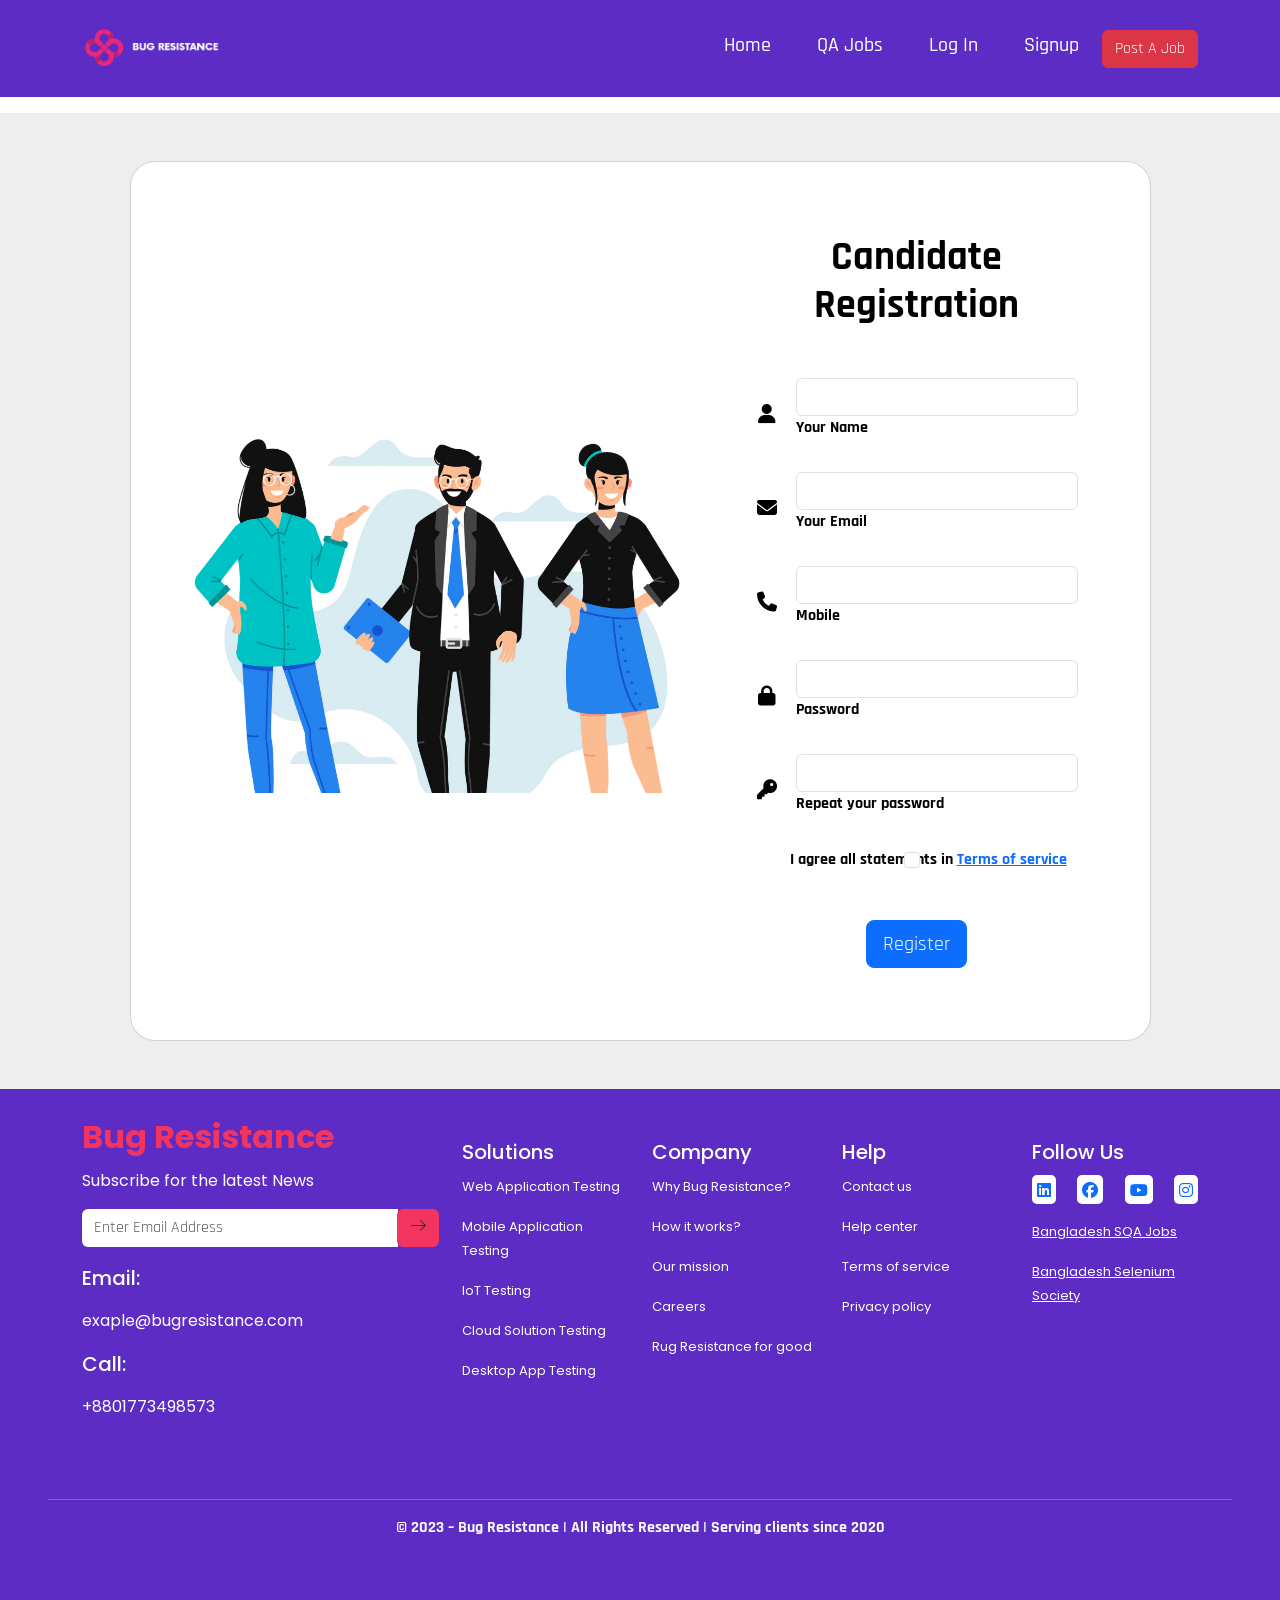
<file: Bugresistance/candidate.html>
<!doctype html>
<html lang="en">

<head>
  <meta charset="UTF-8">
  <meta name="viewport" content="width=device-width, initial-scale=1.0">
  <title>Bug Resistance</title>
  <!-- CSS -->
  <link rel="stylesheet" href="./assets/style.css">

  <!-- Bootstrap -->
  <link href="https://cdn.jsdelivr.net/npm/bootstrap@5.2.3/dist/css/bootstrap.min.css" rel="stylesheet"
      crossorigin="anonymous">

  <!-- awesome icon -->
  <link rel="stylesheet" href="https://cdnjs.cloudflare.com/ajax/libs/font-awesome/6.6.0/css/all.min.css"
      crossorigin="anonymous" referrerpolicy="no-referrer" />

  <!-- Google Font -->
  <link rel="preconnect" href="https://fonts.googleapis.com">
  <link rel="preconnect" href="https://fonts.gstatic.com" crossorigin>
  <link href="https://fonts.googleapis.com/css2?family=Rajdhani:wght@300;400;500;600;700&display=swap"
      rel="stylesheet">
  <link rel="stylesheet" href="newStyles.css">
  <link href="https://fonts.googleapis.com/css?family=Poppins:100,200,400,300,500,600,700" rel="stylesheet"> 
  <!--
  CSS
  ============================================= -->
  <link rel="stylesheet" href="css/linearicons.css">
  <link rel="stylesheet" href="css/font-awesome.min.css">
  <link rel="stylesheet" href="css/bootstrap.css">
  <link rel="stylesheet" href="css/magnific-popup.css">
  <link rel="stylesheet" href="css/nice-select.css">							
  <link rel="stylesheet" href="css/animate.min.css">
  <link rel="stylesheet" href="css/owl.carousel.css">			
  <link rel="stylesheet" href="css/jquery-ui.css">
  
    <meta charset="utf-8">
    <meta name="viewport" content="width=device-width, initial-scale=1">
    <title>Bug Resistance</title>

    <!-- CSS -->
    <link rel="stylesheet" href="./assets/style.css">

    <!-- Bootstrap -->
    <link href="https://cdn.jsdelivr.net/npm/bootstrap@5.2.3/dist/css/bootstrap.min.css" rel="stylesheet"
        crossorigin="anonymous">
    <!-- awesome icon -->
    <link rel="stylesheet" href="https://cdnjs.cloudflare.com/ajax/libs/font-awesome/6.6.0/css/all.min.css"
        crossorigin="anonymous" referrerpolicy="no-referrer" />

    <!-- Google Font -->
    <link rel="preconnect" href="https://fonts.googleapis.com">
    <link rel="preconnect" href="https://fonts.gstatic.com" crossorigin>
    <link href="https://fonts.googleapis.com/css2?family=Rajdhani:wght@300;400;500;600;700&display=swap"
        rel="stylesheet">
        
    <link rel="stylesheet" href="newStyles.css">
</head>

<body>

    <!-- 1. Navbar -->
    <div class="service-section nav-text-color">
    <nav class="navbar navbar-expand-lg py-4 mb-3">
      <div class="container">
        <a href="index.html"><img class="logo-img" src="./assets/EIT.png" alt=""></a>
        <button class="navbar-toggler" type="button" data-bs-toggle="collapse" data-bs-target="#navbarSupportedContent"
            aria-controls="navbarSupportedContent" aria-expanded="false" aria-label="Toggle navigation">
            <span class="navbar-toggler-icon"></span>
        </button>
        <div class="collapse navbar-collapse" id="navbarSupportedContent">
          <ul class="navbar-nav ms-auto mb-2 mb-lg-0">
              <li class="nav-item">
                  <a class="nav-link active" aria-current="page" href="./index.html">
                      <h5>Home</h5>
                  </a>
              </li>
              <li class="nav-item">
                  <a class="nav-link active" aria-current="page" href="qajobs.html">
                      <h5>QA Jobs</h5>
                  </a>
              </li>
              <li class="nav-item">
                  <a class="nav-link active" aria-current="page" href="login.html">
                      <h5>Log In</h5>
                  </a>
              </li>
              <li class="nav-item">
                  <a class="nav-link active" aria-current="page" href="candidate.html">
                      <h5>Signup</h5>
                  </a>
              </li>
          </ul>
          <button type="button" class="btn btn-danger"  id="navbar-btn">
              Post A Job
          </button>
      </div>
    </div>
    </nav>
    </div>

    

    <!-- Registration section -->
     
    <section class="p-5" style="background-color: #eee;">
        <div class="container h-100">
          <div class="row d-flex justify-content-center align-items-center h-100">
            <div class="col-lg-12 col-xl-11">
              <div class="card text-black" style="border-radius: 25px;">
                <div class="card-body p-md-5">
                  <div class="row justify-content-center flex-row-reverse">
                    <div class="col-md-10 col-lg-6 col-xl-5 order-2 order-lg-1">
      
                      <p class="text-center h1 fw-bold mb-5 mx-1 mx-md-4 mt-4">Candidate Registration</p>
      
                      <form class="mx-1 mx-md-4">
      
                        <div class="d-flex flex-row align-items-center mb-4">
                          <i class="fas fa-user fa-lg me-3 fa-fw"></i>
                          <div data-mdb-input-init class="form-outline flex-fill mb-0">
                            <input type="text" id="form3Example1c" class="form-control" />
                            <label class="form-label" for="form3Example1c">Your Name</label>
                          </div>
                        </div>
      
                        <div class="d-flex flex-row align-items-center mb-4">
                          <i class="fas fa-envelope fa-lg me-3 fa-fw"></i>
                          <div data-mdb-input-init class="form-outline flex-fill mb-0">
                            <input type="email" id="form3Example3c" class="form-control" />
                            <label class="form-label" for="form3Example3c">Your Email</label>
                          </div>
                        </div>

                        <div class="d-flex flex-row align-items-center mb-4">
                          <i class="fas fa-phone fa-lg me-3 fa-fw"></i>
                          <div data-mdb-input-init class="form-outline flex-fill mb-0">
                            <input type="tel" id="form3Example3c" class="form-control" />
                            <label class="form-label" for="form3Example3c">Mobile</label>
                          </div>
                        </div>
      
                        <div class="d-flex flex-row align-items-center mb-4">
                          <i class="fas fa-lock fa-lg me-3 fa-fw"></i>
                          <div data-mdb-input-init class="form-outline flex-fill mb-0">
                            <input type="password" id="form3Example4c" class="form-control" />
                            <label class="form-label" for="form3Example4c">Password</label>
                          </div>
                        </div>
      
                        <div class="d-flex flex-row align-items-center mb-4">
                          <i class="fas fa-key fa-lg me-3 fa-fw"></i>
                          <div data-mdb-input-init class="form-outline flex-fill mb-0">
                            <input type="password" id="form3Example4cd" class="form-control" />
                            <label class="form-label" for="form3Example4cd">Repeat your password</label>
                          </div>
                        </div>
      
                        <div class="form-check d-flex justify-content-center mb-5">
                          <input class="form-check-input me-2" type="checkbox" value="" id="form2Example3c" />
                          <label class="form-check-label" for="form2Example3">
                            I agree all statements in <a href="#!">Terms of service</a>
                          </label>
                        </div>
      
                        <div class="d-flex justify-content-center mx-4 mb-3 mb-lg-4">
                          <button  type="button" data-mdb-button-init data-mdb-ripple-init class="btn btn-primary btn-lg">Register</button>
                        </div>
      
                      </form>
      
                    </div>
                    <div class="col-md-10 col-lg-6 col-xl-7 d-flex align-items-center order-1 order-lg-2">

      
                      <img src="./assets/candidate-login.png"
                        class="img-fluid" alt="Sample image">
      
                    </div>
                  </div>
                </div>
              </div>
            </div>
          </div>
        </div>
      </section>






    <!-- footer -->
    <section class="service-section pt-4">

      <div class="container footer-work-done">
      <div class="row">
        <div class="col-lg-4 col-md-6 col-sm-6">
  
                    <h5 class="blog-footer-bug-resistance pl-0">Bug Resistance</h5>
            <p class="blog-footer-text-design">Subscribe for the latest News</p>
            <div class="input-group mb-3">
            <input type="text" class="form-control" name="EMAIL" placeholder="Enter Email Address" onfocus="this.placeholder = ''" onblur="this.placeholder = 'Enter Email Address '" required="" type="email">
            <div class="input-group-btn">
              <button class="btn btn-default" type="submit">
              <span class="lnr lnr-arrow-right"></span>
              </button>    
            </div>
              <div class="info"></div>  
            </div>
            <p class="blog-footer-email">Email:</p>
            <p class="blog-footer-text-design">exaple@bugresistance.com</p>
            <p class="blog-footer-email">Call:</p>
            <p class="blog-footer-text-design">+8801773498573</p>
        </div>
  
        <div class="col-lg-2 col-md-6 col-sm-6 mt-4 mb-2">
          <h5 class="blog-footer-header-two pl-0">Solutions</h5>
          <p class="blog-footer-text-design-one">Web Application Testing</p>
          <p class="blog-footer-text-design-one">Mobile Application Testing</p>
          <p class="blog-footer-text-design-one">IoT Testing</p>
          <p class="blog-footer-text-design-one">Cloud Solution Testing</p>
          <p class="blog-footer-text-design-one">Desktop App Testing</p>
        </div>
  
        <div class="col-lg-2 col-md-6 col-sm-6 mt-4 mb-2 ">
          <h5 class="blog-footer-header-two pl-0">Company</h5>
          <p class="blog-footer-text-design-one">Why Bug Resistance?</p>
          <p class="blog-footer-text-design-one">How it works?</p>
          <p class="blog-footer-text-design-one">Our mission</p>
          <p class="blog-footer-text-design-one">Careers</p>
          <p class="blog-footer-text-design-one">Rug Resistance for good</p>
        </div>
  
        <div class="col-lg-2 col-md-6 col-sm-6 mt-4 mb-2 ">
          <h5 class="blog-footer-header-two pl-0">Help</h5>
          <p class="blog-footer-text-design-one">Contact us</p>
          <p class="blog-footer-text-design-one">Help center</p>
          <p class="blog-footer-text-design-one">Terms of service</p>
          <p class="blog-footer-text-design-one">Privacy policy</p>
        </div>
  
        <div class="col-lg-2 col-md-6 col-sm-6 mt-4 mb-2 ">
          <h5 class="blog-footer-header-two pl-0">Follow Us</h5>
          <div class="social-items d-flex justify-content-between align-items-center mb-3 ">
            <div class="icon-background-bug"><a href=""><i
                  class="fa-brands fa-linkedin"></i></i></a></div>
            <div class="icon-background-bug"><a href=""><i
                  class="fa-brands fa-facebook"></i></a></div>
            <div class="icon-background-bug"><a href=""><i
                  class="fa-brands fa-youtube"></i></i></a></div>
            <div class="icon-background-bug"><a href=""><i
                  class="fa-brands fa-instagram"></i></i></a></div>
          </div>
          <p ><a href="qajobs.html" class="blog-footer-text-design-one"> Bangladesh SQA Jobs</a></p>
          <p ><a href="" class="blog-footer-text-design-one"> Bangladesh Selenium Society</a></p>
        </div>
      </div>
    </div>
          <div class="p-5">
              <div class="text-light">
                  <hr>
              </div>
              <p class="text-center text-light">© 2023 – Bug Resistance | All Rights Reserved | Serving clients since 2020</p>
          </div>
      </section>
  


    <!-- bootstrap -->
    <script src="https://cdn.jsdelivr.net/npm/bootstrap@5.2.3/dist/js/bootstrap.bundle.min.js"
        integrity="sha384-kenU1KFdBIe4zVF0s0G1M5b4hcpxyD9F7jL+jjXkk+Q2h455rYXK/7HAuoJl+0I4"
        crossorigin="anonymous"></script>
</body>

</html>
</file>
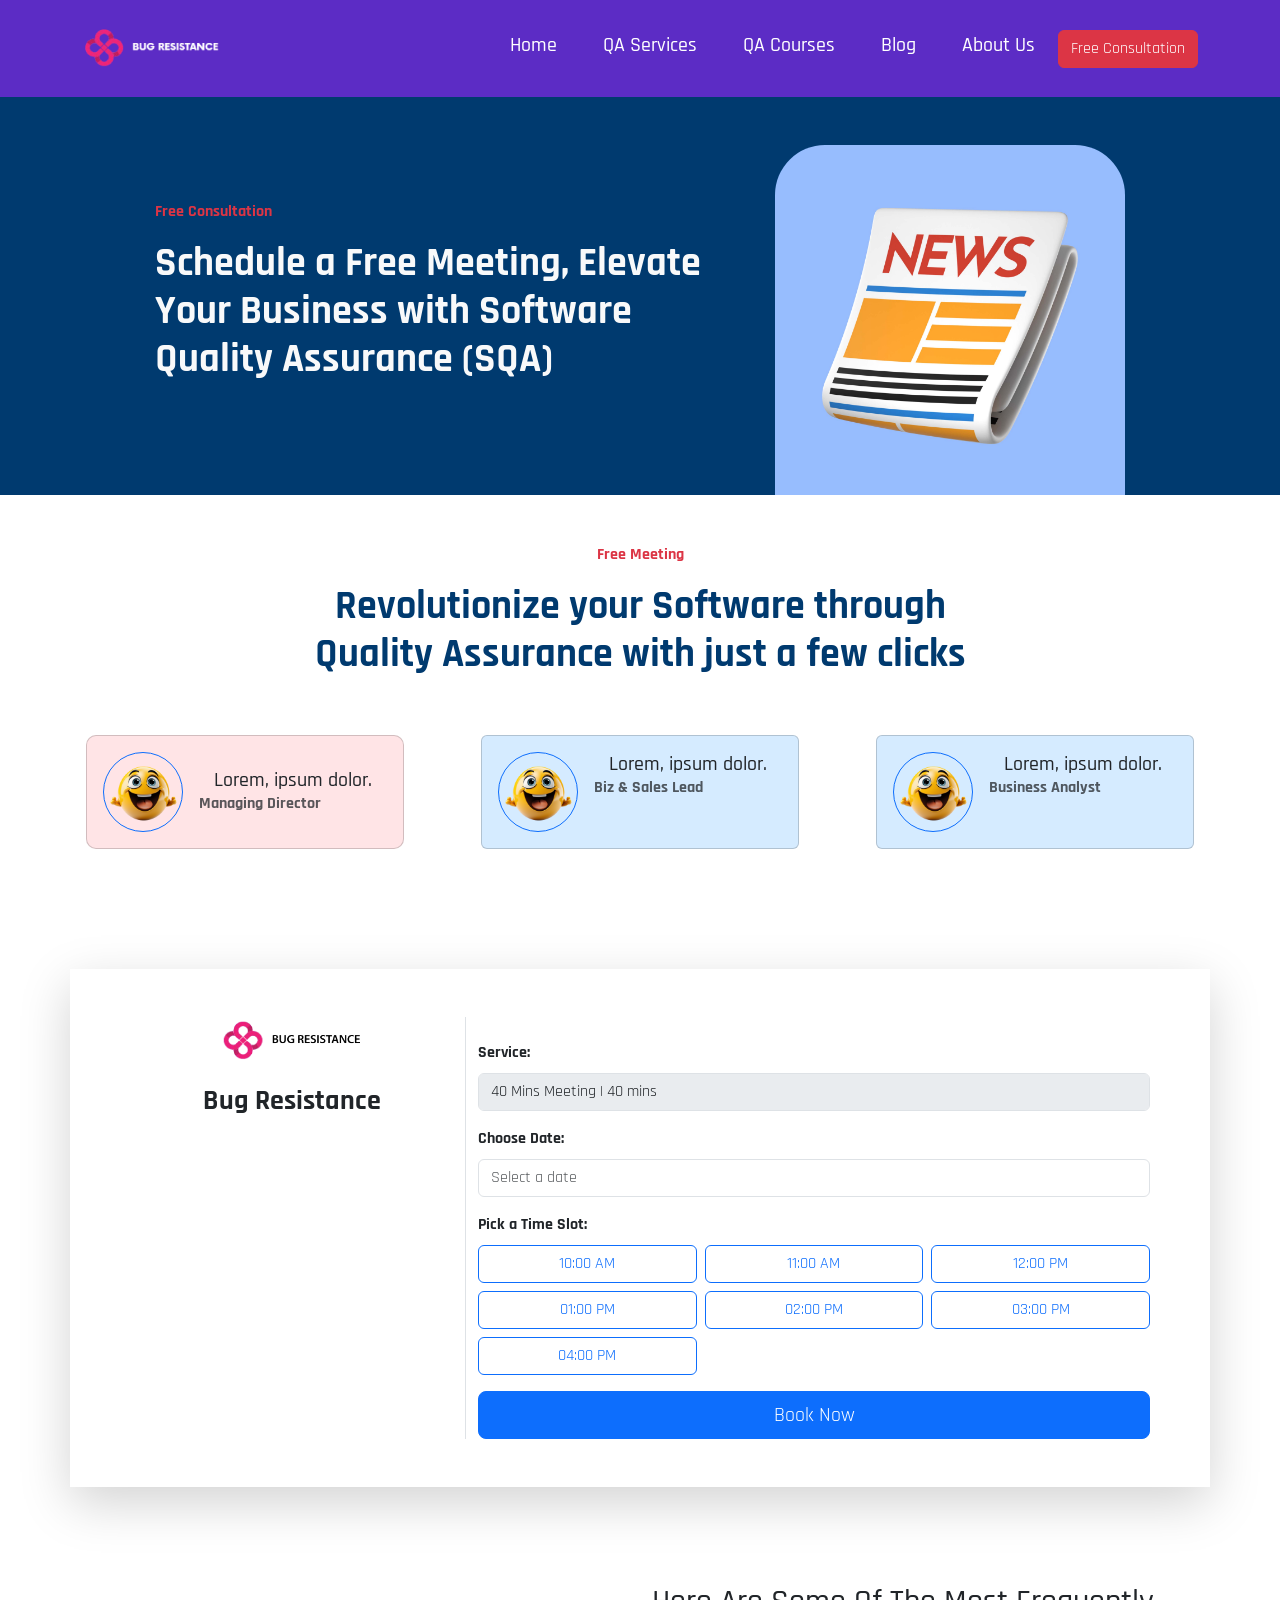
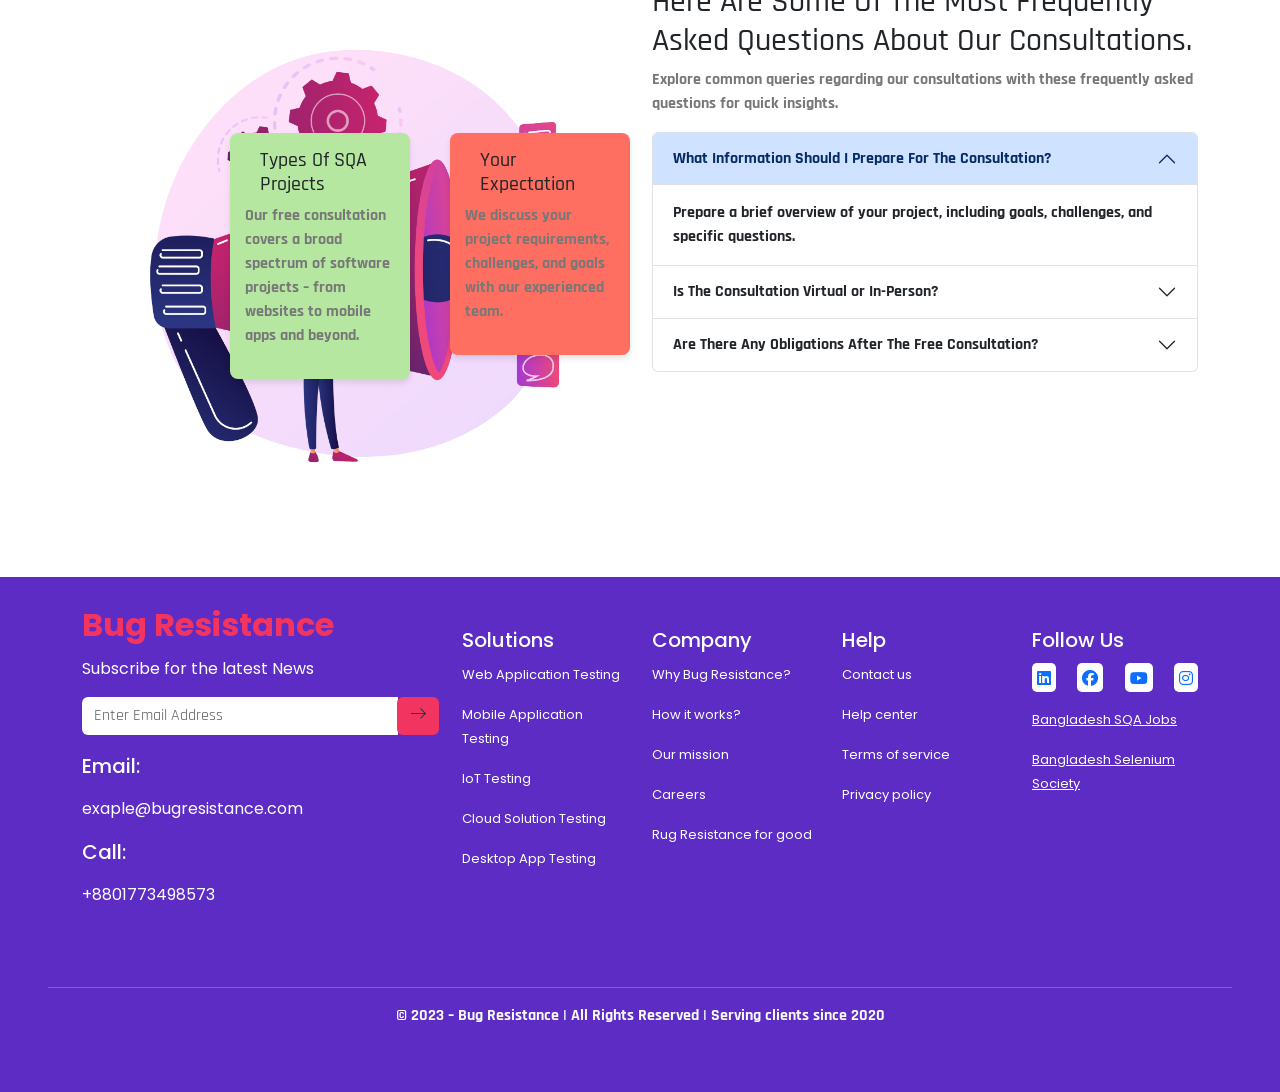
<file: Bugresistance/free_consultation.html>
<!DOCTYPE html>
<html lang="en">

<head>
    <meta charset="UTF-8">
    <meta name="viewport" content="width=device-width, initial-scale=1.0">
    <title>Bug Resistance</title>
    <!-- CSS -->
    <link rel="stylesheet" href="./assets/style.css">

    <!-- Bootstrap -->
    <link href="https://cdn.jsdelivr.net/npm/bootstrap@5.2.3/dist/css/bootstrap.min.css" rel="stylesheet"
        crossorigin="anonymous">

    <!-- awesome icon -->
    <link rel="stylesheet" href="https://cdnjs.cloudflare.com/ajax/libs/font-awesome/6.6.0/css/all.min.css"
        crossorigin="anonymous" referrerpolicy="no-referrer" />

    <!-- Google Font -->
    <link rel="preconnect" href="https://fonts.googleapis.com">
    <link rel="preconnect" href="https://fonts.gstatic.com" crossorigin>
    <link href="https://fonts.googleapis.com/css2?family=Rajdhani:wght@300;400;500;600;700&display=swap"
        rel="stylesheet">
    <link rel="stylesheet" href="newStyles.css">
    <link href="https://fonts.googleapis.com/css?family=Poppins:100,200,400,300,500,600,700" rel="stylesheet"> 
    <!--
    CSS
    ============================================= -->
    <link rel="stylesheet" href="css/linearicons.css">
    <link rel="stylesheet" href="css/font-awesome.min.css">
    <link rel="stylesheet" href="css/bootstrap.css">
    <link rel="stylesheet" href="css/magnific-popup.css">
    <link rel="stylesheet" href="css/nice-select.css">							
    <link rel="stylesheet" href="css/animate.min.css">
    <link rel="stylesheet" href="css/owl.carousel.css">			
    <link rel="stylesheet" href="css/jquery-ui.css">
    <meta charset="UTF-8">
    <meta name="viewport" content="width=device-width, initial-scale=1.0">
    <title>Bug Resistance</title>
    <!-- CSS -->
    <link rel="stylesheet" href="./assets/style.css">

    <!-- Bootstrap -->
    <link href="https://cdn.jsdelivr.net/npm/bootstrap@5.2.3/dist/css/bootstrap.min.css" rel="stylesheet"
        crossorigin="anonymous">

    <!-- awesome icon -->
    <link rel="stylesheet" href="https://cdnjs.cloudflare.com/ajax/libs/font-awesome/6.6.0/css/all.min.css"
        crossorigin="anonymous" referrerpolicy="no-referrer" />

    <!-- Google Font -->
    <link rel="preconnect" href="https://fonts.googleapis.com">
    <link rel="preconnect" href="https://fonts.gstatic.com" crossorigin>
    <link href="https://fonts.googleapis.com/css2?family=Rajdhani:wght@300;400;500;600;700&display=swap"
        rel="stylesheet">
        <link rel="stylesheet" href="newStyles.css">
</head>
<!-- 1. Navbar -->
<div class="service-section nav-text-color">
<nav class="navbar navbar-expand-lg py-4 ">
    <div class="container">
        <a href="index.html"><img class="logo-img" src="./assets/EIT.png" alt=""></a>
        <button class="navbar-toggler" type="button" data-bs-toggle="collapse" data-bs-target="#navbarSupportedContent"
            aria-controls="navbarSupportedContent" aria-expanded="false" aria-label="Toggle navigation">
            <span class="navbar-toggler-icon"></span>
        </button>
        <div class="collapse navbar-collapse" id="navbarSupportedContent">
            <ul class="navbar-nav ms-auto mb-2 mb-lg-0">
                <li class="nav-item">
                    <a class="nav-link " aria-current="page" href="./index.html">
                        <h5>Home</h5>
                    </a>
                </li>
                <li class="nav-item">
                    <a class="nav-link active" aria-current="page" href="testing.html">
                        <h5>QA Services</h5>
                    </a>
                </li>
                <li class="nav-item">
                    <a class="nav-link active" aria-current="page" href="courses.html">
                        <h5>QA Courses</h5>
                    </a>
                </li>
                <li class="nav-item">
                    <a class="nav-link active" aria-current="page" href="blog.html">
                        <h5>Blog</h5>
                    </a>
                </li>
                <li class="nav-item">
                    <a class="nav-link active" aria-current="page" href="./aboutUs.html">
                        <h5>About Us</h5>
                    </a>
                </li>
            </ul>
            <button type="button" class="btn btn-danger" onclick="window.location.href='free_consultation.html'" id="navbar-btn">
                Free Consultation
            </button>
        </div>
    </div>
</nav>
</div>
</head>

<body>
    <!-- 2. Banner Section -->
    <section class="bg-colors">
        <div class="container ">
            <div class="d-flex justify-content-md-evenly">
                <div class="align-content-around">
                    <P class="text-danger fw-bold">Free Consultation</P>
                    <h1 class="text-light fw-bold">Schedule a Free Meeting, Elevate <br> Your Business with Software <br>Quality Assurance (SQA)</h1>
                </div>
                <div>
                    <img class="blog-img mt-5" src="./assets/news.jpg" alt="">
                </div>
            </div>
        </div>
    </section>

    <!-- 3. card section -->
     <div>
        <p class="text-danger pt-5 text-center fw-bold">Free Meeting</p>
        <h1 class="fw-bold text-center" style="color: #003a6f;">Revolutionize your Software through <br> Quality Assurance with just a few clicks</h1>
     </div>
     <div class="d-flex justify-content-around p-5">
        <!-- card -->
        <div class="card mb-4 p-3" style="background-color: #ffe4e6; border-radius: 10px;">
            <div class="d-flex align-items-center">
                <img src="./assets/emoji" 
                    class="rounded-circle border border-primary" style="width: 80px; height: 80px;">
                <div class="ms-3">
                    <h5 class="mb-0">Lorem, ipsum dolor.</h5>
                    <p class="text-muted mb-0">Managing Director</p>
                </div>
            </div>
        </div>
        <!-- card -->
        <div class="card rounded p-3 mb-4" style="background-color: #d5ebff;">
            <div class="d-flex ">
                <img src="./assets/emoji" 
                    class="rounded-circle border border-primary" style="width: 80px; height: 80px;">
                <div class="ms-3">
                    <h5 class="mb-0">Lorem, ipsum dolor.</h5>
                    <p class="text-muted">Biz & Sales Lead</p>
                </div>
            </div>
        </div>
        <!-- card -->
        <div class="card rounded p-3 mb-4" style="background-color: #d5ebff;">
            <div class="d-flex ">
                <img src="./assets/emoji" 
                    class="rounded-circle border border-primary" style="width: 80px; height: 80px;">
                <div class="ms-3">
                    <h5 class="mb-0">Lorem, ipsum dolor.</h5>
                    <p class="text-muted">Business Analyst</p>
                </div>
            </div>
        </div>
    </div>
    <section>
        <div class="container my-5">
            <div class="row shadow-lg p-5 bg-white">
                <!-- Left Section with Company Info -->
                <div class="col-md-4 text-center border-end">
                    <img src="./img/EIT.png" alt="Company Logo" class="img-fluid mb-4" style="max-width: 150px;">
                    <h3 class="fw-bold">Bug Resistance</h3>
                </div>

                <!-- Right Section with Booking Form -->
                <div class="col-md-8">
                    <!-- <h2 class="text-center text-primary">Schedule Your Consultation</h2> -->
                    <form id="booking-form" action="/book" method="POST" class="mt-4">
                        <!-- Fixed Service -->
                        <div class="mb-3">
                            <label for="service" class="form-label">Service:</label>
                            <div class="form-control" readonly>40 Mins Meeting | 40 mins</div>
                            <input type="hidden" id="service" name="service" value="40mins">
                        </div>

                        <!-- Date Picker -->
                        <div class="mb-3">
                            <label for="datetime" class="form-label">Choose Date:</label>
                            <input type="text" id="datetime" name="datetime" class="form-control"
                                placeholder="Select a date" required>
                        </div>

                        <!-- Time Slots -->
                        <div class="mb-3">
                            <label for="timeslot" class="form-label">Pick a Time Slot:</label>
                            <div class="row gx-2 gy-2">
                                <div class="col-4">
                                    <button type="button" class="btn btn-outline-primary w-100 timeslot"
                                        data-time="10:00 am">10:00 AM</button>
                                </div>
                                <div class="col-4">
                                    <button type="button" class="btn btn-outline-primary w-100 timeslot"
                                        data-time="11:00 am">11:00 AM</button>
                                </div>
                                <div class="col-4">
                                    <button type="button" class="btn btn-outline-primary w-100 timeslot"
                                        data-time="12:00 pm">12:00 PM</button>
                                </div>
                                <div class="col-4">
                                    <button type="button" class="btn btn-outline-primary w-100 timeslot"
                                        data-time="01:00 pm">01:00 PM</button>
                                </div>
                                <div class="col-4">
                                    <button type="button" class="btn btn-outline-primary w-100 timeslot"
                                        data-time="02:00 pm">02:00 PM</button>
                                </div>
                                <div class="col-4">
                                    <button type="button" class="btn btn-outline-primary w-100 timeslot"
                                        data-time="03:00 pm">03:00 PM</button>
                                </div>
                                <div class="col-4">
                                    <button type="button" class="btn btn-outline-primary w-100 timeslot"
                                        data-time="04:00 pm">04:00 PM</button>
                                </div>
                            </div>
                        </div>    
                        <!-- Hidden input to store selected time -->
                        <input type="hidden" id="selectedTime" name="selectedTime">

                        <!-- Submit Button -->
                        <div class="d-grid">
                            <button type="submit" class="btn btn-primary btn-lg">Book Now</button>
                        </div>
                    </form>
                </div>
            </div>
        </div>
    </section>

    <section>
         <div class="container py-5">
    <div class="row">
      <!-- Left Section with Image and Cards -->
      <div class="col-md-6 left-section">
        <img src="./assets/Ancoument.jpg" alt="Image" class="img-fluid">
        <div class="info-card card-1">
          <h5>Types Of SQA Projects</h5>
          <p>Our free consultation covers a broad spectrum of software projects – from websites to mobile apps and beyond.</p>
        </div>
        <div class="info-card card-2">
          <h5>Your Expectation</h5>
          <p>We discuss your project requirements, challenges, and goals with our experienced team.</p>
        </div>
      </div>

      <!-- Right Section with Heading, Text, and FAQ -->
      <div class="col-md-6">
        <h2>Here Are Some Of The Most Frequently Asked Questions About Our Consultations.</h2>
        <p>Explore common queries regarding our consultations with these frequently asked questions for quick insights.</p>

        <!-- Bootstrap Accordion -->
        <div class="accordion" id="faqAccordion">
          <div class="accordion-item">
            <h2 class="accordion-header" id="headingOne">
              <button class="accordion-button" type="button" data-bs-toggle="collapse" data-bs-target="#collapseOne" aria-expanded="true" aria-controls="collapseOne">
                What Information Should I Prepare For The Consultation?
              </button>
            </h2>
            <div id="collapseOne" class="accordion-collapse collapse show" aria-labelledby="headingOne" data-bs-parent="#faqAccordion">
              <div class="accordion-body">
                Prepare a brief overview of your project, including goals, challenges, and specific questions.
              </div>
            </div>
          </div>
          <div class="accordion-item">
            <h2 class="accordion-header" id="headingTwo">
              <button class="accordion-button collapsed" type="button" data-bs-toggle="collapse" data-bs-target="#collapseTwo" aria-expanded="false" aria-controls="collapseTwo">
                Is The Consultation Virtual or In-Person?
              </button>
            </h2>
            <div id="collapseTwo" class="accordion-collapse collapse" aria-labelledby="headingTwo" data-bs-parent="#faqAccordion">
              <div class="accordion-body">
                The consultation can be either virtual or in-person, depending on your preference.
              </div>
            </div>
          </div>
          <div class="accordion-item">
            <h2 class="accordion-header" id="headingThree">
              <button class="accordion-button collapsed" type="button" data-bs-toggle="collapse" data-bs-target="#collapseThree" aria-expanded="false" aria-controls="collapseThree">
                Are There Any Obligations After The Free Consultation?
              </button>
            </h2>
            <div id="collapseThree" class="accordion-collapse collapse" aria-labelledby="headingThree" data-bs-parent="#faqAccordion">
              <div class="accordion-body">
                No obligations or commitments after the consultation, it's completely free.
              </div>
            </div>
          </div>
        </div>
      </div>
    </div>
  </div>
    </section>
    
    <!-- footer -->
    <section class="service-section pt-4">

        <div class="container footer-work-done">
            <div class="row">
                <div class="col-lg-4 col-md-6 col-sm-6">
    
                      <h5 class="blog-footer-bug-resistance pl-0">Bug Resistance</h5>
                      <p class="blog-footer-text-design">Subscribe for the latest News</p>
                      <div class="input-group mb-3">
                        <input type="text" class="form-control" name="EMAIL" placeholder="Enter Email Address" onfocus="this.placeholder = ''" onblur="this.placeholder = 'Enter Email Address '" required="" type="email">
                        <div class="input-group-btn">
                          <button class="btn btn-default" type="submit">
                            <span class="lnr lnr-arrow-right"></span>
                          </button>    
                        </div>
                            <div class="info"></div>  
                      </div>
                      <p class="blog-footer-email">Email:</p>
                      <p class="blog-footer-text-design">exaple@bugresistance.com</p>
                      <p class="blog-footer-email">Call:</p>
                      <p class="blog-footer-text-design">+8801773498573</p>
                </div>
    
                <div class="col-lg-2 col-md-6 col-sm-6 mt-4 mb-2">
                    <h5 class="blog-footer-header-two pl-0">Solutions</h5>
                    <p class="blog-footer-text-design-one">Web Application Testing</p>
                    <p class="blog-footer-text-design-one">Mobile Application Testing</p>
                    <p class="blog-footer-text-design-one">IoT Testing</p>
                    <p class="blog-footer-text-design-one">Cloud Solution Testing</p>
                    <p class="blog-footer-text-design-one">Desktop App Testing</p>
                </div>
    
                <div class="col-lg-2 col-md-6 col-sm-6 mt-4 mb-2 ">
                    <h5 class="blog-footer-header-two pl-0">Company</h5>
                    <p class="blog-footer-text-design-one">Why Bug Resistance?</p>
                    <p class="blog-footer-text-design-one">How it works?</p>
                    <p class="blog-footer-text-design-one">Our mission</p>
                    <p class="blog-footer-text-design-one">Careers</p>
                    <p class="blog-footer-text-design-one">Rug Resistance for good</p>
                </div>
    
                <div class="col-lg-2 col-md-6 col-sm-6 mt-4 mb-2 ">
                    <h5 class="blog-footer-header-two pl-0">Help</h5>
                    <p class="blog-footer-text-design-one">Contact us</p>
                    <p class="blog-footer-text-design-one">Help center</p>
                    <p class="blog-footer-text-design-one">Terms of service</p>
                    <p class="blog-footer-text-design-one">Privacy policy</p>
                </div>
    
                <div class="col-lg-2 col-md-6 col-sm-6 mt-4 mb-2 ">
                    <h5 class="blog-footer-header-two pl-0">Follow Us</h5>
                    <div class="social-items d-flex justify-content-between align-items-center mb-3 ">
                        <div class="icon-background-bug"><a href=""><i
                                    class="fa-brands fa-linkedin"></i></i></a></div>
                        <div class="icon-background-bug"><a href=""><i
                                    class="fa-brands fa-facebook"></i></a></div>
                        <div class="icon-background-bug"><a href=""><i
                                    class="fa-brands fa-youtube"></i></i></a></div>
                        <div class="icon-background-bug"><a href=""><i
                                    class="fa-brands fa-instagram"></i></i></a></div>
                    </div>
                    <p ><a href="qajobs.html" class="blog-footer-text-design-one"> Bangladesh SQA Jobs</a></p>
                    <p ><a href="" class="blog-footer-text-design-one"> Bangladesh Selenium Society</a></p>
                </div>
            </div>
        </div>
            <div class="p-5">
                <div class="text-light">
                    <hr>
                </div>
                <p class="text-center text-light">© 2023 – Bug Resistance | All Rights Reserved | Serving clients since 2020</p>
            </div>
        </section>
    


    <!-- bootstrap -->
    <script src="https://cdn.jsdelivr.net/npm/bootstrap@5.2.3/dist/js/bootstrap.bundle.min.js"
        integrity="sha384-kenU1KFdBIe4zVF0s0G1M5b4hcpxyD9F7jL+jjXkk+Q2h455rYXK/7HAuoJl+0I4"
        crossorigin="anonymous"></script>



</body>

</html>
</file>
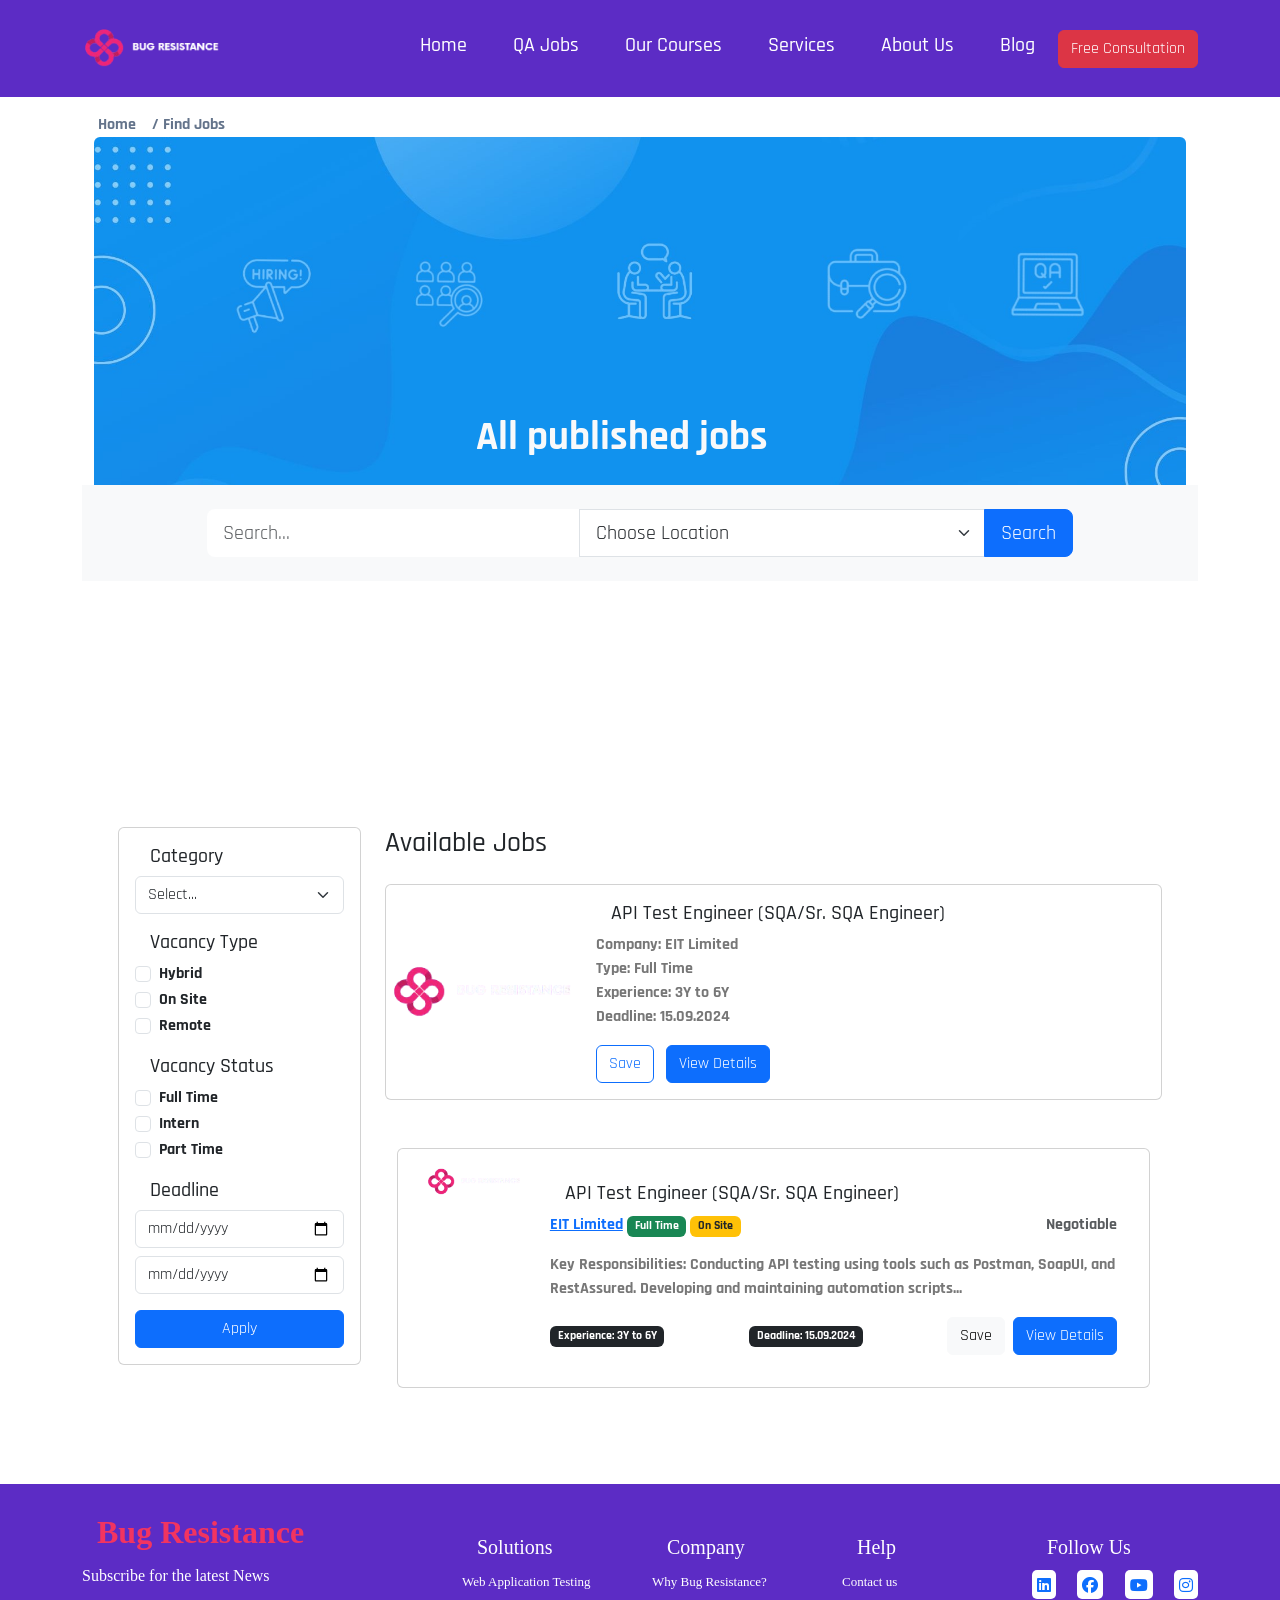
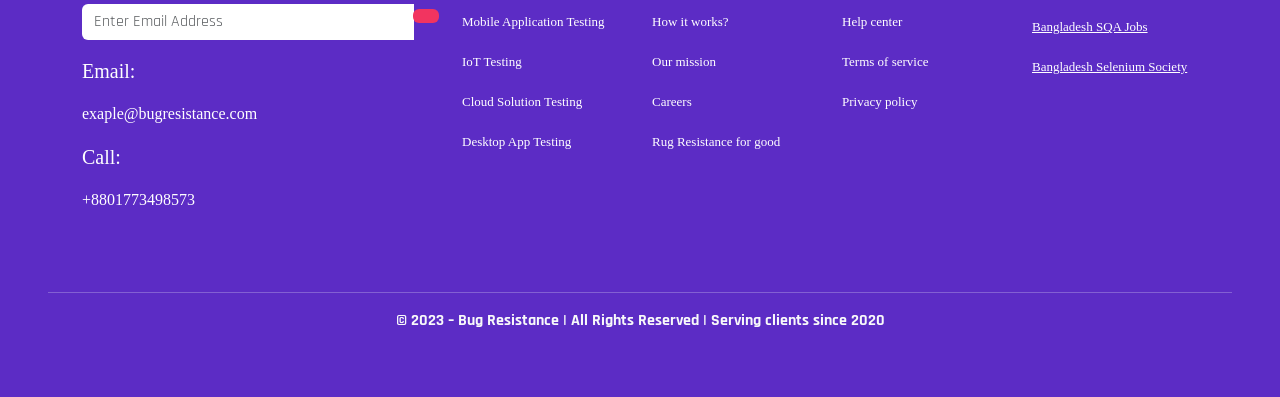
<file: Bugresistance/jobs.html>
<!doctype html>
<html lang="en">

<head>

    <meta charset="utf-8">
    <meta name="viewport" content="width=device-width, initial-scale=1">
    <title>Bug Resistance</title>

    <!-- CSS -->
    <link rel="stylesheet" href="./assets/style.css">

    <!-- Bootstrap -->
    <link href="https://cdn.jsdelivr.net/npm/bootstrap@5.2.3/dist/css/bootstrap.min.css" rel="stylesheet"
        crossorigin="anonymous">
    <!-- awesome icon -->
    <link rel="stylesheet" href="https://cdnjs.cloudflare.com/ajax/libs/font-awesome/6.6.0/css/all.min.css"
        crossorigin="anonymous" referrerpolicy="no-referrer" />

    <!-- Google Font -->
    <link rel="preconnect" href="https://fonts.googleapis.com">
    <link rel="preconnect" href="https://fonts.gstatic.com" crossorigin>
    <link href="https://fonts.googleapis.com/css2?family=Rajdhani:wght@300;400;500;600;700&display=swap"
        rel="stylesheet">
        <link rel="stylesheet" href="newStyles.css">
</head>

<body>

    <!-- 1. Navbar -->
    <div class="service-section nav-text-color">
    <nav class="navbar navbar-expand-lg py-4 mb-3">
        <div class="container">
            <a href="index.html"><img class="logo-img" src="./assets/EIT.png" alt=""></a>
            <button class="navbar-toggler" type="button" data-bs-toggle="collapse" data-bs-target="#navbarSupportedContent"
                aria-controls="navbarSupportedContent" aria-expanded="false" aria-label="Toggle navigation">
                <span class="navbar-toggler-icon"></span>
            </button>
            <div class="collapse navbar-collapse" id="navbarSupportedContent">
                <ul class="navbar-nav ms-auto mb-2 mb-lg-0">
                    <li class="nav-item">
                        <a class="nav-link active" aria-current="page" href="./index.html">
                            <h5>Home</h5>
                        </a>
                    </li>
                    <li class="nav-item">
                        <a class="nav-link active" aria-current="page" href="qajobs.html">
                            <h5>QA Jobs</h5>
                        </a>
                    </li>
                    <li class="nav-item">
                        <a class="nav-link active" aria-current="page" href="courses.html">
                            <h5>Our Courses</h5>
                        </a>
                    </li>
                    <li class="nav-item">
                        <a class="nav-link active" aria-current="page" href="testing.html">
                            <h5>Services</h5>
                        </a>
                    </li>
                    <li class="nav-item">
                        <a class="nav-link active" aria-current="page" href="./aboutUs.html">
                            <h5>About Us</h5>
                        </a>
                    </li>
                    <li class="nav-item">
                        <a class="nav-link active" aria-current="page" href="blog.html">
                            <h5>Blog</h5>
                        </a>
                    </li>
                </ul>
                <button type="button" class="btn btn-danger" onclick="window.location.href='free_consultation.html'" id="navbar-btn">
                    Free Consultation
                </button>
            </div>
        </div>
    </nav>
    </div>

    <!-- 2. Banner Section -->
    <section>
        <div>
            <div class="container">
                <div class="d-flex">
                    <div><a class="px-md-3 text-decoration-none" href="./index.html" style="color: #64748b;">Home</a>
                    </div>
                    <div><span style="color: #64748b;"> / Find Jobs</span></div>
                </div>
                <div class="container">
                    <img class="rounded-2" src="./assets/qajobs-find-jobs-bg-v2.jpg" alt="" style="width: 100%;">
                    <h1 class="text-light fw-bold job-text">All published jobs</h1>
                </div>
                <!-- search bar -->
                <div class="container my-5 ">
                    <div class="row bg-light p-4 search justify-content-around">
                        <div class="col-md-10">
                            <div class="input-group input-group-lg">
                                <input type="text" class="form-control" placeholder="Search..." aria-label="Search">

                                <!-- Larger Dropdown for "Choose Location" -->
                                <select class="form-select" aria-label="Choose Location">
                                    <option selected>Choose Location</option>
                                    <option value="1">Location 1</option>
                                    <option value="2">Location 2</option>
                                    <option value="3">Location 3</option>
                                </select>

                                <button class="btn btn-primary" type="button">Search</button>
                            </div>
                        </div>
                    </div>
                </div>



            </div>
        </div>
    </section>

    <!-- 3. job filter section -->
    <section>
        <div class="container p-5">
            <div class="row">
                <!-- Filter Section -->
                <div class="col-md-3">
                    <div class="card p-3">
                        <h5>Category</h5>
                        <select class="form-select mb-3">
                            <option selected>Select...</option>
                            <option value="1">Option 1</option>
                            <option value="2">Option 2</option>
                            <option value="3">Option 3</option>
                        </select>

                        <h5>Vacancy Type</h5>
                        <div class="form-check">
                            <input class="form-check-input" type="checkbox" id="hybridCheck">
                            <label class="form-check-label" for="hybridCheck">Hybrid</label>
                        </div>
                        <div class="form-check">
                            <input class="form-check-input" type="checkbox" id="onSiteCheck">
                            <label class="form-check-label" for="onSiteCheck">On Site</label>
                        </div>
                        <div class="form-check mb-3">
                            <input class="form-check-input" type="checkbox" id="remoteCheck">
                            <label class="form-check-label" for="remoteCheck">Remote</label>
                        </div>

                        <h5>Vacancy Status</h5>
                        <div class="form-check">
                            <input class="form-check-input" type="checkbox" id="fullTimeCheck">
                            <label class="form-check-label" for="fullTimeCheck">Full Time</label>
                        </div>
                        <div class="form-check">
                            <input class="form-check-input" type="checkbox" id="internCheck">
                            <label class="form-check-label" for="internCheck">Intern</label>
                        </div>
                        <div class="form-check mb-3">
                            <input class="form-check-input" type="checkbox" id="partTimeCheck">
                            <label class="form-check-label" for="partTimeCheck">Part Time</label>
                        </div>

                        <h5>Deadline</h5>
                        <div class="mb-3">
                            <input type="date" class="form-control mb-2" placeholder="From">
                            <input type="date" class="form-control" placeholder="To">
                        </div>

                        <button class="btn btn-primary w-100">Apply</button>
                    </div>
                </div>

                <!-- Job Listings Section -->
                <div class="col-md-9">
                    <h3 class="mb-4">Available Jobs</h3>

                    <!-- Job Card 1 -->
                    <div class="card mb-3">
                        <div class="row g-0">
                            <div class="col-md-3 d-flex align-items-center justify-content-center">
                                <img src="./assets/EIT.png" class="img-fluid" alt="company logo">
                            </div>
                            <div class="col-md-9">
                                <div class="card-body">
                                    <h5 class="card-title">API Test Engineer (SQA/Sr. SQA Engineer)</h5>
                                    <p class="card-text">
                                        <strong>Company:</strong> EIT Limited<br>
                                        <strong>Type:</strong> Full Time<br>
                                        <strong>Experience:</strong> 3Y to 6Y<br>
                                        <strong>Deadline:</strong> 15.09.2024
                                    </p>
                                    <button class="btn btn-outline-primary me-2">Save</button>
                                    <button class="btn btn-primary">View Details</button>
                                </div>
                            </div>
                        </div>
                    </div>

                    <!-- Add more job cards as needed -->
                    <!-- job list -->
                    <div class="container my-5">
                        
                        <div class="card my-4">
                            <div class="row g-0 p-3">
                                <div class="col-md-2 text-center">
                                    <img src="./assets/EIT.png" class="img-fluid" alt="Company Logo"
                                        style="max-width: 80%;">
                                </div>
                                <div class="col-md-10">
                                    <div class="card-body">
                                        <h5 class="card-title">API Test Engineer (SQA/Sr. SQA Engineer)</h5>
                                        <p class="card-text">
                                            <a href="#" class="text-primary">EIT Limited</a>
                                            <span class="badge bg-success">Full Time</span>
                                            <span class="badge bg-warning text-dark">On Site</span>
                                            <span class="float-end text-muted">Negotiable</span>
                                        </p>
                                        <p class="card-text">
                                            Key Responsibilities: Conducting API testing using tools such as Postman,
                                            SoapUI, and RestAssured. Developing and maintaining automation scripts...
                                        </p>
                                        <div class="d-flex justify-content-between align-items-center">
                                            <span class="badge bg-dark">Experience: 3Y to 6Y</span>
                                            <span class="badge bg-dark">Deadline: 15.09.2024</span>
                                            <div class="d-flex">
                                                <a href="#" class="btn btn-light me-2"><i class="bi bi-heart"></i>
                                                    Save</a>
                                                <a href="#" class="btn btn-primary">View Details</a>
                                            </div>
                                        </div>
                                    </div>
                                </div>
                            </div>
                        </div>
                    </div>
                </div>
            </div>
        </div>

    </section>







    <!-- footer -->
    <section class="service-section pt-4">

        <div class="container footer-work-done">
            <div class="row">
                <div class="col-lg-4 col-md-6 col-sm-6">
    
                      <h5 class="blog-footer-bug-resistance pl-0">Bug Resistance</h5>
                      <p class="blog-footer-text-design">Subscribe for the latest News</p>
                      <div class="input-group mb-3">
                        <input type="text" class="form-control" name="EMAIL" placeholder="Enter Email Address" onfocus="this.placeholder = ''" onblur="this.placeholder = 'Enter Email Address '" required="" type="email">
                        <div class="input-group-btn">
                          <button class="btn btn-default" type="submit">
                            <span class="lnr lnr-arrow-right"></span>
                          </button>    
                        </div>
                            <div class="info"></div>  
                      </div>
                      <p class="blog-footer-email">Email:</p>
                      <p class="blog-footer-text-design">exaple@bugresistance.com</p>
                      <p class="blog-footer-email">Call:</p>
                      <p class="blog-footer-text-design">+8801773498573</p>
                </div>
    
                <div class="col-lg-2 col-md-6 col-sm-6 mt-4 mb-2">
                    <h5 class="blog-footer-header-two pl-0">Solutions</h5>
                    <p class="blog-footer-text-design-one">Web Application Testing</p>
                    <p class="blog-footer-text-design-one">Mobile Application Testing</p>
                    <p class="blog-footer-text-design-one">IoT Testing</p>
                    <p class="blog-footer-text-design-one">Cloud Solution Testing</p>
                    <p class="blog-footer-text-design-one">Desktop App Testing</p>
                </div>
    
                <div class="col-lg-2 col-md-6 col-sm-6 mt-4 mb-2 ">
                    <h5 class="blog-footer-header-two pl-0">Company</h5>
                    <p class="blog-footer-text-design-one">Why Bug Resistance?</p>
                    <p class="blog-footer-text-design-one">How it works?</p>
                    <p class="blog-footer-text-design-one">Our mission</p>
                    <p class="blog-footer-text-design-one">Careers</p>
                    <p class="blog-footer-text-design-one">Rug Resistance for good</p>
                </div>
    
                <div class="col-lg-2 col-md-6 col-sm-6 mt-4 mb-2 ">
                    <h5 class="blog-footer-header-two pl-0">Help</h5>
                    <p class="blog-footer-text-design-one">Contact us</p>
                    <p class="blog-footer-text-design-one">Help center</p>
                    <p class="blog-footer-text-design-one">Terms of service</p>
                    <p class="blog-footer-text-design-one">Privacy policy</p>
                </div>
    
                <div class="col-lg-2 col-md-6 col-sm-6 mt-4 mb-2 ">
                    <h5 class="blog-footer-header-two pl-0">Follow Us</h5>
                    <div class="social-items d-flex justify-content-between align-items-center mb-3 ">
                        <div class="icon-background-bug"><a href=""><i
                                    class="fa-brands fa-linkedin"></i></i></a></div>
                        <div class="icon-background-bug"><a href=""><i
                                    class="fa-brands fa-facebook"></i></a></div>
                        <div class="icon-background-bug"><a href=""><i
                                    class="fa-brands fa-youtube"></i></i></a></div>
                        <div class="icon-background-bug"><a href=""><i
                                    class="fa-brands fa-instagram"></i></i></a></div>
                    </div>
                    <p ><a href="qajobs.html" class="blog-footer-text-design-one"> Bangladesh SQA Jobs</a></p>
                    <p ><a href="" class="blog-footer-text-design-one"> Bangladesh Selenium Society</a></p>
                </div>
            </div>
        </div>
            <div class="p-5">
                <div class="text-light">
                    <hr>
                </div>
                <p class="text-center text-light">© 2023 – Bug Resistance | All Rights Reserved | Serving clients since 2020</p>
            </div>
        </section>


    <!-- bootstrap -->
    <script src="https://cdn.jsdelivr.net/npm/bootstrap@5.2.3/dist/js/bootstrap.bundle.min.js"
        integrity="sha384-kenU1KFdBIe4zVF0s0G1M5b4hcpxyD9F7jL+jjXkk+Q2h455rYXK/7HAuoJl+0I4"
        crossorigin="anonymous"></script>
</body>

</html>
</file>
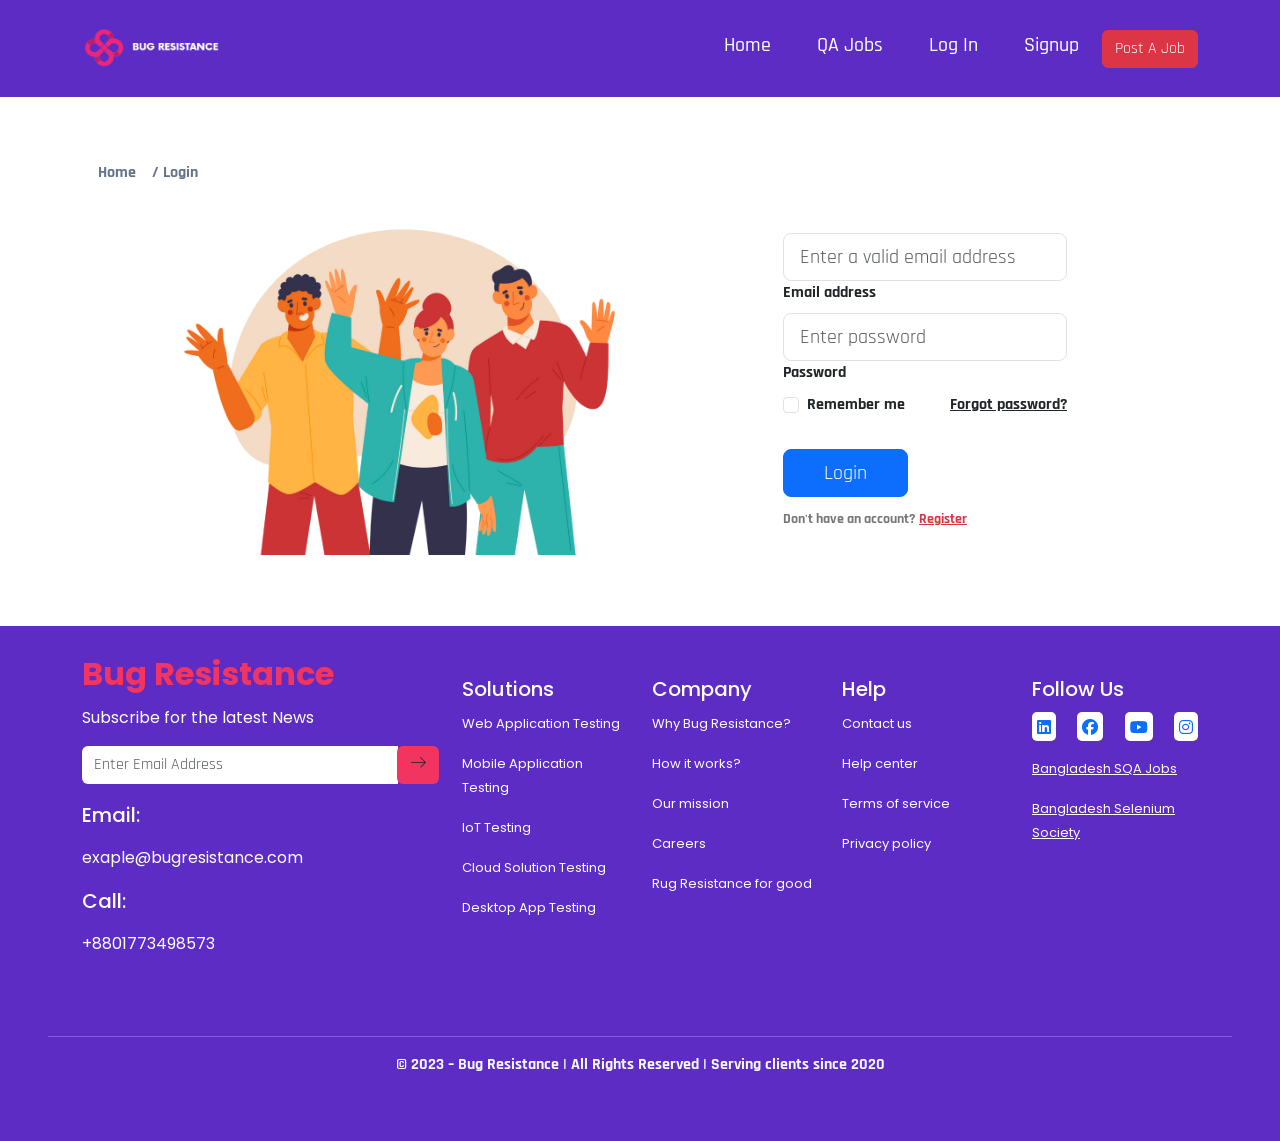
<file: Bugresistance/login.html>
<!doctype html>
<html lang="en">

<head>
    <meta charset="UTF-8">
    <meta name="viewport" content="width=device-width, initial-scale=1.0">
    <!-- CSS -->
    <link rel="stylesheet" href="./assets/style.css">

    <!-- Bootstrap -->
    <link href="https://cdn.jsdelivr.net/npm/bootstrap@5.2.3/dist/css/bootstrap.min.css" rel="stylesheet"
        crossorigin="anonymous">

    <!-- awesome icon -->
    <link rel="stylesheet" href="https://cdnjs.cloudflare.com/ajax/libs/font-awesome/6.6.0/css/all.min.css"
        crossorigin="anonymous" referrerpolicy="no-referrer" />

    <!-- Google Font -->
    <link rel="preconnect" href="https://fonts.googleapis.com">
    <link rel="preconnect" href="https://fonts.gstatic.com" crossorigin>
    <link href="https://fonts.googleapis.com/css2?family=Rajdhani:wght@300;400;500;600;700&display=swap"
        rel="stylesheet">
    <link rel="stylesheet" href="newStyles.css">
    <link href="https://fonts.googleapis.com/css?family=Poppins:100,200,400,300,500,600,700" rel="stylesheet"> 
    <!--
    CSS
    ============================================= -->
    <link rel="stylesheet" href="css/linearicons.css">
    <link rel="stylesheet" href="css/font-awesome.min.css">
    <link rel="stylesheet" href="css/bootstrap.css">
    <link rel="stylesheet" href="css/magnific-popup.css">
    <link rel="stylesheet" href="css/nice-select.css">							
    <link rel="stylesheet" href="css/animate.min.css">
    <link rel="stylesheet" href="css/owl.carousel.css">			
    <link rel="stylesheet" href="css/jquery-ui.css">
    
    <meta charset="utf-8">
    <meta name="viewport" content="width=device-width, initial-scale=1">
    <title>Bug Resistance</title>

    <!-- CSS -->
    <link rel="stylesheet" href="./assets/style.css">

    <!-- Bootstrap -->
    <link href="https://cdn.jsdelivr.net/npm/bootstrap@5.2.3/dist/css/bootstrap.min.css" rel="stylesheet"
        crossorigin="anonymous">
    <!-- awesome icon -->
    <link rel="stylesheet" href="https://cdnjs.cloudflare.com/ajax/libs/font-awesome/6.6.0/css/all.min.css"
        crossorigin="anonymous" referrerpolicy="no-referrer" />

    <!-- Google Font -->
    <link rel="preconnect" href="https://fonts.googleapis.com">
    <link rel="preconnect" href="https://fonts.gstatic.com" crossorigin>
    <link href="https://fonts.googleapis.com/css2?family=Rajdhani:wght@300;400;500;600;700&display=swap"
        rel="stylesheet">
        <link rel="stylesheet" href="newStyles.css">
</head>

<body>

    <!-- 1. Navbar -->
    <div class="service-section nav-text-color">
    <nav class="navbar navbar-expand-lg py-4 mb-3">
        <div class="container">
            <a href="index.html"><img class="logo-img" src="./assets/EIT.png" alt=""></a>
            <button class="navbar-toggler" type="button" data-bs-toggle="collapse" data-bs-target="#navbarSupportedContent"
                aria-controls="navbarSupportedContent" aria-expanded="false" aria-label="Toggle navigation">
                <span class="navbar-toggler-icon"></span>
            </button>
            <div class="collapse navbar-collapse" id="navbarSupportedContent">
                <ul class="navbar-nav ms-auto mb-2 mb-lg-0">
                    <li class="nav-item">
                        <a class="nav-link active" aria-current="page" href="./index.html">
                            <h5>Home</h5>
                        </a>
                    </li>
                    <li class="nav-item">
                        <a class="nav-link active" aria-current="page" href="qajobs.html">
                            <h5>QA Jobs</h5>
                        </a>
                    </li>
                    <li class="nav-item">
                        <a class="nav-link active" aria-current="page" href="login.html">
                            <h5>Log In</h5>
                        </a>
                    </li>
                    <li class="nav-item">
                        <a class="nav-link active" aria-current="page" href="candidate.html">
                            <h5>Signup</h5>
                        </a>
                    </li>
                </ul>
                <button type="button" class="btn btn-danger"  id="navbar-btn">
                    Post A Job
                </button>
            </div>
        </div>
    </nav>
    </div>



    <section class="p-5">
        <div class="container h-custom">
            <div class="row d-flex justify-content-center align-items-center h-100">
                <div class="container">
                    <div class="d-flex">
                        <div><a class="px-md-3 text-decoration-none" href="./index.html" style="color: #64748b;">Home</a>
                        </div>
                        <div><span style="color: #64748b;"> / Login</span></div>
                    </div>
                </div>
                <div class="col-md-9 col-lg-6 col-xl-5">
                    <img src="./assets/login-img.png" class="w-100" alt="Sample image">
                </div>
                <div class="col-md-8 col-lg-6 col-xl-4 offset-xl-1 p-5">
                    <form>
                        <!-- <div class="d-flex flex-row align-items-center justify-content-center justify-content-lg-start">
                            <p class="lead fw-normal mb-0 me-3">Sign in with</p>
                            <button type="button" data-mdb-button-init data-mdb-ripple-init
                                class="btn btn-primary btn-floating mx-1">
                                <i class="fab fa-facebook-f"></i>
                            </button>

                            <button type="button" data-mdb-button-init data-mdb-ripple-init
                                class="btn btn-primary btn-floating mx-1">
                                <i class="fab fa-twitter"></i>
                            </button>

                            <button type="button" data-mdb-button-init data-mdb-ripple-init
                                class="btn btn-primary btn-floating mx-1">
                                <i class="fab fa-linkedin-in"></i>
                            </button>
                        </div> -->

                        <!-- <div class="divider d-flex align-items-center my-4">
                            <p class="text-center fw-bold mx-3 mb-0">Or</p>
                        </div> -->

                        <!-- Email input -->
                        <div data-mdb-input-init class="form-outline">
                            <input type="email" id="form3Example3" class="form-control form-control-lg"
                                placeholder="Enter a valid email address" />
                            <label class="form-label" for="form3Example3">Email address</label>
                        </div>

                        <!-- Password input -->
                        <div data-mdb-input-init class="form-outline ">
                            <input type="password" id="form3Example4" class="form-control form-control-lg"
                                placeholder="Enter password" />
                            <label class="form-label" for="form3Example4">Password</label>
                        </div>

                        <div class="d-flex justify-content-between align-items-center">
                            <!-- Checkbox -->
                            <div class="form-check mb-0">
                                <input class="form-check-input me-2" type="checkbox" value="" id="form2Example3" />
                                <label class="form-check-label" for="form2Example3">
                                    Remember me
                                </label>
                            </div>
                            <a href="#!" class="text-body">Forgot password?</a>
                        </div>

                        <div class="text-center text-lg-start mt-4 pt-2">
                            <button type="button" data-mdb-button-init data-mdb-ripple-init
                                class="btn btn-primary btn-lg"
                                style="padding-left: 2.5rem; padding-right: 2.5rem;">Login</button>
                            <p class="small fw-bold mt-2 pt-1 mb-0">Don't have an account? <a href="#!"
                                    class="link-danger">Register</a></p>
                        </div>

                    </form>
                </div>
            </div>
        </div>
    </section>






    <!-- footer -->
    <section class="service-section pt-4">

        <div class="container footer-work-done">
            <div class="row">
                <div class="col-lg-4 col-md-6 col-sm-6">
    
                      <h5 class="blog-footer-bug-resistance pl-0">Bug Resistance</h5>
                      <p class="blog-footer-text-design">Subscribe for the latest News</p>
                      <div class="input-group mb-3">
                        <input type="text" class="form-control" name="EMAIL" placeholder="Enter Email Address" onfocus="this.placeholder = ''" onblur="this.placeholder = 'Enter Email Address '" required="" type="email">
                        <div class="input-group-btn">
                          <button class="btn btn-default" type="submit">
                            <span class="lnr lnr-arrow-right"></span>
                          </button>    
                        </div>
                            <div class="info"></div>  
                      </div>
                      <p class="blog-footer-email">Email:</p>
                      <p class="blog-footer-text-design">exaple@bugresistance.com</p>
                      <p class="blog-footer-email">Call:</p>
                      <p class="blog-footer-text-design">+8801773498573</p>
                </div>
    
                <div class="col-lg-2 col-md-6 col-sm-6 mt-4 mb-2">
                    <h5 class="blog-footer-header-two pl-0">Solutions</h5>
                    <p class="blog-footer-text-design-one">Web Application Testing</p>
                    <p class="blog-footer-text-design-one">Mobile Application Testing</p>
                    <p class="blog-footer-text-design-one">IoT Testing</p>
                    <p class="blog-footer-text-design-one">Cloud Solution Testing</p>
                    <p class="blog-footer-text-design-one">Desktop App Testing</p>
                </div>
    
                <div class="col-lg-2 col-md-6 col-sm-6 mt-4 mb-2 ">
                    <h5 class="blog-footer-header-two pl-0">Company</h5>
                    <p class="blog-footer-text-design-one">Why Bug Resistance?</p>
                    <p class="blog-footer-text-design-one">How it works?</p>
                    <p class="blog-footer-text-design-one">Our mission</p>
                    <p class="blog-footer-text-design-one">Careers</p>
                    <p class="blog-footer-text-design-one">Rug Resistance for good</p>
                </div>
    
                <div class="col-lg-2 col-md-6 col-sm-6 mt-4 mb-2 ">
                    <h5 class="blog-footer-header-two pl-0">Help</h5>
                    <p class="blog-footer-text-design-one">Contact us</p>
                    <p class="blog-footer-text-design-one">Help center</p>
                    <p class="blog-footer-text-design-one">Terms of service</p>
                    <p class="blog-footer-text-design-one">Privacy policy</p>
                </div>
    
                <div class="col-lg-2 col-md-6 col-sm-6 mt-4 mb-2 ">
                    <h5 class="blog-footer-header-two pl-0">Follow Us</h5>
                    <div class="social-items d-flex justify-content-between align-items-center mb-3 ">
                        <div class="icon-background-bug"><a href=""><i
                                    class="fa-brands fa-linkedin"></i></i></a></div>
                        <div class="icon-background-bug"><a href=""><i
                                    class="fa-brands fa-facebook"></i></a></div>
                        <div class="icon-background-bug"><a href=""><i
                                    class="fa-brands fa-youtube"></i></i></a></div>
                        <div class="icon-background-bug"><a href=""><i
                                    class="fa-brands fa-instagram"></i></i></a></div>
                    </div>
                    <p ><a href="qajobs.html" class="blog-footer-text-design-one"> Bangladesh SQA Jobs</a></p>
                    <p ><a href="" class="blog-footer-text-design-one"> Bangladesh Selenium Society</a></p>
                </div>
            </div>
        </div>
            <div class="p-5">
                <div class="text-light">
                    <hr>
                </div>
                <p class="text-center text-light">© 2023 – Bug Resistance | All Rights Reserved | Serving clients since 2020</p>
            </div>
        </section>



    <!-- bootstrap -->
    <script src="https://cdn.jsdelivr.net/npm/bootstrap@5.2.3/dist/js/bootstrap.bundle.min.js"
        integrity="sha384-kenU1KFdBIe4zVF0s0G1M5b4hcpxyD9F7jL+jjXkk+Q2h455rYXK/7HAuoJl+0I4"
        crossorigin="anonymous"></script>
</body>

</html>
</file>
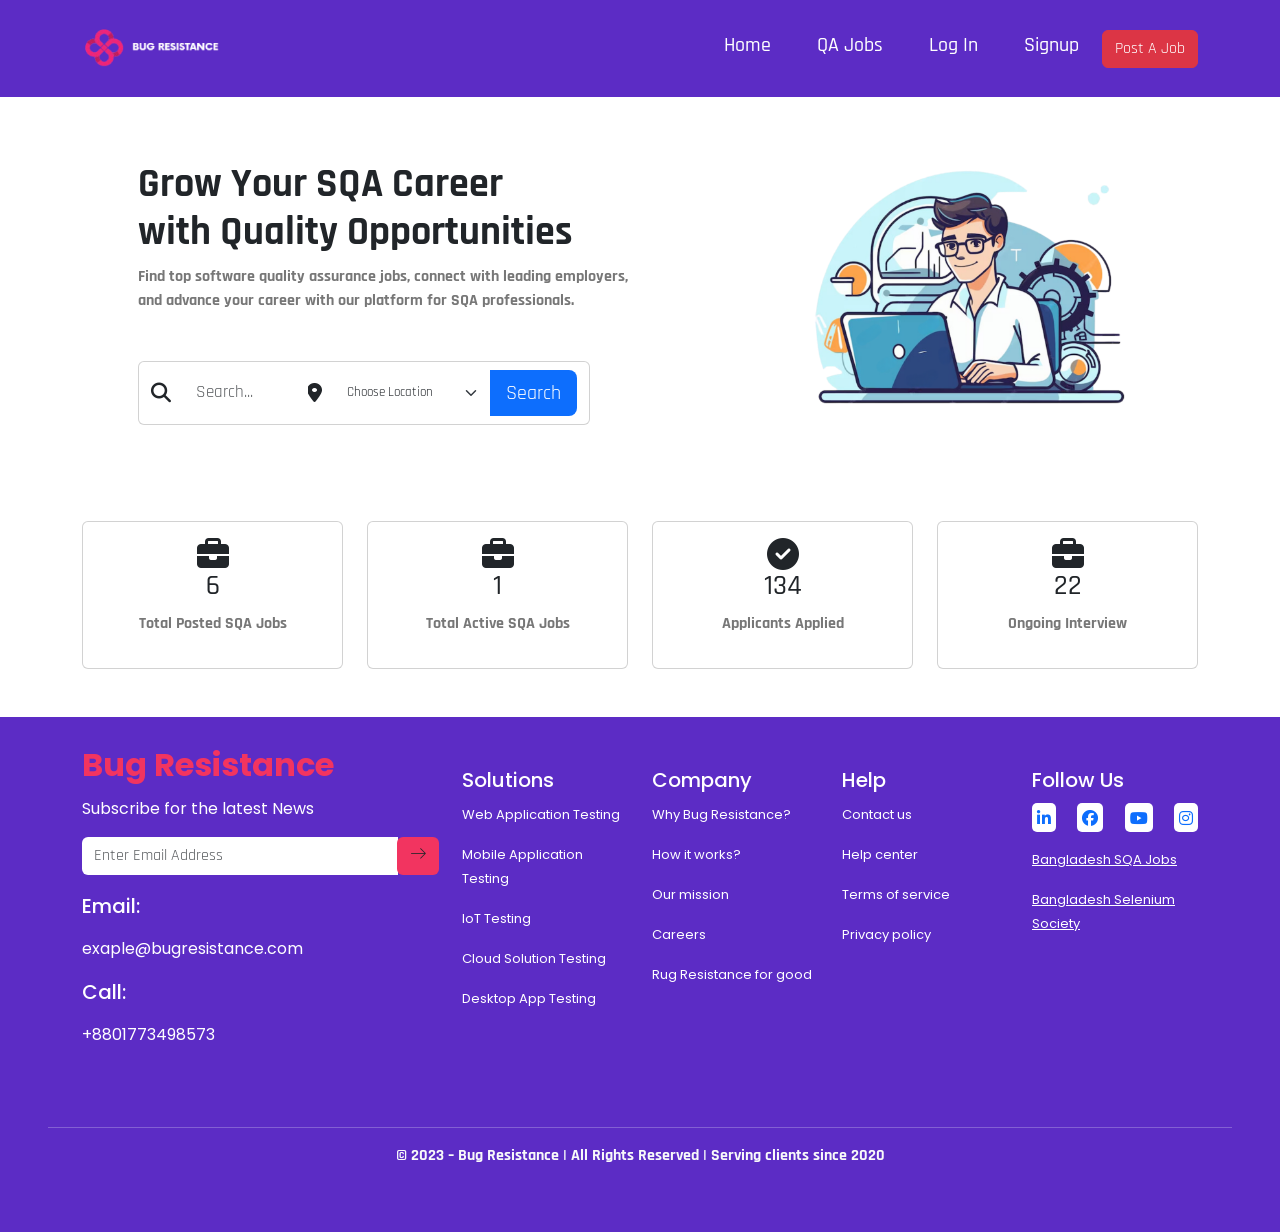
<file: Bugresistance/qajobs - Copy.html>
<!doctype html>
<html lang="en">

<head>
    <meta charset="UTF-8">
    <meta name="viewport" content="width=device-width, initial-scale=1.0">
    <!-- CSS -->
    <link rel="stylesheet" href="./assets/style.css">

    <!-- Bootstrap -->
    <link href="https://cdn.jsdelivr.net/npm/bootstrap@5.2.3/dist/css/bootstrap.min.css" rel="stylesheet"
        crossorigin="anonymous">

    <!-- awesome icon -->
    <link rel="stylesheet" href="https://cdnjs.cloudflare.com/ajax/libs/font-awesome/6.6.0/css/all.min.css"
        crossorigin="anonymous" referrerpolicy="no-referrer" />

    <!-- Google Font -->
    <link rel="preconnect" href="https://fonts.googleapis.com">
    <link rel="preconnect" href="https://fonts.gstatic.com" crossorigin>
    <link href="https://fonts.googleapis.com/css2?family=Rajdhani:wght@300;400;500;600;700&display=swap"
        rel="stylesheet">
    <link rel="stylesheet" href="newStyles.css">
    <link href="https://fonts.googleapis.com/css?family=Poppins:100,200,400,300,500,600,700" rel="stylesheet"> 
    <!--
    CSS
    ============================================= -->
    <link rel="stylesheet" href="css/linearicons.css">
    <link rel="stylesheet" href="css/font-awesome.min.css">
    <link rel="stylesheet" href="css/bootstrap.css">
    <link rel="stylesheet" href="css/magnific-popup.css">
    <link rel="stylesheet" href="css/nice-select.css">							
    <link rel="stylesheet" href="css/animate.min.css">
    <link rel="stylesheet" href="css/owl.carousel.css">			
    <link rel="stylesheet" href="css/jquery-ui.css">


    <meta charset="utf-8">
    <meta name="viewport" content="width=device-width, initial-scale=1">
    <title>Bug Resistance</title>

    <!-- CSS -->
    <link rel="stylesheet" href="./assets/style.css">

    <!-- Bootstrap -->
    <link href="https://cdn.jsdelivr.net/npm/bootstrap@5.2.3/dist/css/bootstrap.min.css" rel="stylesheet"
        crossorigin="anonymous">
    <!-- awesome icon -->
    <link rel="stylesheet" href="https://cdnjs.cloudflare.com/ajax/libs/font-awesome/6.6.0/css/all.min.css"
        crossorigin="anonymous" referrerpolicy="no-referrer" />

    <!-- Google Font -->
    <link rel="preconnect" href="https://fonts.googleapis.com">
    <link rel="preconnect" href="https://fonts.gstatic.com" crossorigin>
    <link href="https://fonts.googleapis.com/css2?family=Rajdhani:wght@300;400;500;600;700&display=swap" rel="stylesheet">
    <link rel="stylesheet" href="newStyles.css">

    <meta charset="utf-8">
    <meta name="viewport" content="width=device-width, initial-scale=1">
    <title>Bug Resistance</title>

    <!-- CSS -->
    <link rel="stylesheet" href="./assets/style.css">

    <!-- Bootstrap -->
    <link href="https://cdn.jsdelivr.net/npm/bootstrap@5.2.3/dist/css/bootstrap.min.css" rel="stylesheet"
        crossorigin="anonymous">
    <!-- awesome icon -->
    <link rel="stylesheet" href="https://cdnjs.cloudflare.com/ajax/libs/font-awesome/6.6.0/css/all.min.css"
        crossorigin="anonymous" referrerpolicy="no-referrer" />

    <!-- Google Font -->
    <link rel="preconnect" href="https://fonts.googleapis.com">
    <link rel="preconnect" href="https://fonts.gstatic.com" crossorigin>
    <link href="https://fonts.googleapis.com/css2?family=Rajdhani:wght@300;400;500;600;700&display=swap"
        rel="stylesheet">
        <link rel="stylesheet" href="newStyles.css">
        <link href="https://cdnjs.cloudflare.com/ajax/libs/font-awesome/4.7.0/css/font-awesome.min.css" rel="stylesheet"/>

</head>

<body>

    <!-- 1. Navbar -->
    <div class="service-section nav-text-color">
    <nav class="navbar navbar-expand-lg py-4 mb-3">
        <div class="container">
            <a href="index.html"><img class="logo-img" src="./assets/EIT.png" alt=""></a>
            <button class="navbar-toggler" type="button" data-bs-toggle="collapse" data-bs-target="#navbarSupportedContent"
                aria-controls="navbarSupportedContent" aria-expanded="false" aria-label="Toggle navigation">
                <span class="navbar-toggler-icon"></span>
            </button>
            <div class="collapse navbar-collapse" id="navbarSupportedContent">
                <ul class="navbar-nav ms-auto mb-2 mb-lg-0">
                    <li class="nav-item">
                        <a class="nav-link active" aria-current="page" href="./index.html">
                            <h5>Home</h5>
                        </a>
                    </li>
                    <li class="nav-item">
                        <a class="nav-link active" aria-current="page" href="qajobs.html">
                            <h5>QA Jobs</h5>
                        </a>
                    </li>
                    <li class="nav-item">
                        <a class="nav-link active" aria-current="page" href="login.html">
                            <h5>Log In</h5>
                        </a>
                    </li>
                    <li class="nav-item">
                        <a class="nav-link active" aria-current="page" href="candidate.html">
                            <h5>Signup</h5>
                        </a>
                    </li>
                </ul>
                <button type="button" class="btn btn-danger"  id="navbar-btn">
                    Post A Job
                </button>
            </div>
        </div>
    </nav>
    </div>

    <!-- 2. Banner Section -->
    <section>
        <div class="container">
            <div class="d-flex justify-content-around">
                <div>
                    <h1 class="fw-bold pt-5">Grow Your SQA Career <br>
                        with Quality Opportunities</h1>
                    <p class="">Find top software quality assurance jobs, connect with leading employers, <br> and
                        advance your
                        career with our platform for SQA professionals.</p>

                    <div class="container my-5">
                        <div class="row ">
                            <div class="col-md-10 card pt-2 pb-2">
                                <div class="input-group input-group-lg align-items-center">
                                    <!-- Search Icon -->
                                    <i class="fas fa-search" style="font-size: 20px; margin-right: 10px;"></i>
                                    <!-- Search Input with no border -->
                                    <input type="text" class="form-control border-0" placeholder="Search..." aria-label="Search" style="box-shadow: none; font-size: 17px;">
                                    <!-- Map Icon -->
                                    <i class="fas fa-location-dot" style="font-size: 20px; margin-right: 10px;"></i>
                                    <!-- Larger Dropdown for "Choose Location" -->
                                    <select class="form-select border-0 qa-search-location" aria-label="Choose Location" style="font-size: 13px;">
                                        <option selected>Choose Location</option>
                                        <option value="1">Location 1</option>
                                        <option value="2">Location 2</option>
                                        <option value="3">Location 3</option>
                                    </select>
                                    <!-- Search Button -->
                                    <button class="btn btn-primary border-0" type="button" >Search</button>
                                </div>
                            </div>
                            
                        </div>
                    </div>
                </div>
                <div>
                    <img src="./assets/QAJOBS.png" alt="" style="width: 350px;">
                </div>
            </div>
        </div>
        </div>
    </section>

    <!-- some card -->
    <section>
        <div class="container">
            <div>

            </div>
        </div>
    </section>

    <!-- top cards -->
    <div class="container my-5">
        <div class="row text-center">
          <div class="col-md-3">
            <div class="card p-3">
              <i class="fa-solid fa-briefcase" style="font-size: 2rem;"></i>
              <h3>6</h3>
              <p>Total Posted SQA Jobs</p>
            </div>
          </div>
          <div class="col-md-3">
            <div class="card p-3">
                <i class="fa-solid fa-briefcase" style="font-size: 2rem;"></i>
              <h3>1</h3>
              <p>Total Active SQA Jobs</p>
            </div>
          </div>
          <div class="col-md-3">
            <div class="card p-3">
              <i class="fa-solid fa-circle-check" style="font-size: 2rem;"></i>
              <h3>134</h3>
              <p>Applicants Applied</p>
            </div>
          </div>
          <div class="col-md-3">
            <div class="card p-3">
                <i class="fa-solid fa-briefcase" style="font-size: 2rem;"></i>
              <h3>22</h3>
              <p>Ongoing Interview</p>
            </div>
          </div>
        </div>
      </div>



      
    <!-- footer -->
    <section class="service-section pt-4">
        <div class="container footer-work-done">
            <div class="row">
                <div class="col-lg-4 col-md-6 col-sm-6">
    
                      <h5 class="blog-footer-bug-resistance pl-0">Bug Resistance</h5>
                      <p class="blog-footer-text-design">Subscribe for the latest News</p>
                      <div class="input-group mb-3">
                        <input type="text" class="form-control" name="EMAIL" placeholder="Enter Email Address" onfocus="this.placeholder = ''" onblur="this.placeholder = 'Enter Email Address '" required="" type="email">
                        <div class="input-group-btn">
                          <button class="btn btn-default" type="submit">
                            <span class="lnr lnr-arrow-right"></span>
                          </button>    
                        </div>
                            <div class="info"></div>  
                      </div>
                      <p class="blog-footer-email">Email:</p>
                      <p class="blog-footer-text-design">exaple@bugresistance.com</p>
                      <p class="blog-footer-email">Call:</p>
                      <p class="blog-footer-text-design">+8801773498573</p>
                </div>
    
                <div class="col-lg-2 col-md-6 col-sm-6 mt-4 mb-2">
                    <h5 class="blog-footer-header-two pl-0">Solutions</h5>
                    <p class="blog-footer-text-design-one">Web Application Testing</p>
                    <p class="blog-footer-text-design-one">Mobile Application Testing</p>
                    <p class="blog-footer-text-design-one">IoT Testing</p>
                    <p class="blog-footer-text-design-one">Cloud Solution Testing</p>
                    <p class="blog-footer-text-design-one">Desktop App Testing</p>
                </div>
    
                <div class="col-lg-2 col-md-6 col-sm-6 mt-4 mb-2 ">
                    <h5 class="blog-footer-header-two pl-0">Company</h5>
                    <p class="blog-footer-text-design-one">Why Bug Resistance?</p>
                    <p class="blog-footer-text-design-one">How it works?</p>
                    <p class="blog-footer-text-design-one">Our mission</p>
                    <p class="blog-footer-text-design-one">Careers</p>
                    <p class="blog-footer-text-design-one">Rug Resistance for good</p>
                </div>
    
                <div class="col-lg-2 col-md-6 col-sm-6 mt-4 mb-2 ">
                    <h5 class="blog-footer-header-two pl-0">Help</h5>
                    <p class="blog-footer-text-design-one">Contact us</p>
                    <p class="blog-footer-text-design-one">Help center</p>
                    <p class="blog-footer-text-design-one">Terms of service</p>
                    <p class="blog-footer-text-design-one">Privacy policy</p>
                </div>
    
                <div class="col-lg-2 col-md-6 col-sm-6 mt-4 mb-2 ">
                    <h5 class="blog-footer-header-two pl-0">Follow Us</h5>
                    <div class="social-items d-flex justify-content-between align-items-center mb-3 ">
                        <div class="icon-background-bug"><a href=""><i
                                    class="fa-brands fa-linkedin"></i></i></a></div>
                        <div class="icon-background-bug"><a href=""><i
                                    class="fa-brands fa-facebook"></i></a></div>
                        <div class="icon-background-bug"><a href=""><i
                                    class="fa-brands fa-youtube"></i></i></a></div>
                        <div class="icon-background-bug"><a href=""><i
                                    class="fa-brands fa-instagram"></i></i></a></div>
                    </div>
                    <p ><a href="qajobs.html" class="blog-footer-text-design-one"> Bangladesh SQA Jobs</a></p>
                    <p ><a href="" class="blog-footer-text-design-one"> Bangladesh Selenium Society</a></p>
                </div>
            </div>
        </div>
            <div class="p-5">
                <div class="text-light">
                    <hr>
                </div>
                <p class="text-center text-light">© 2023 – Bug Resistance | All Rights Reserved | Serving clients since 2020</p>
            </div>
        </section>



    <!-- bootstrap -->
    <script src="https://cdn.jsdelivr.net/npm/bootstrap@5.2.3/dist/js/bootstrap.bundle.min.js"
        integrity="sha384-kenU1KFdBIe4zVF0s0G1M5b4hcpxyD9F7jL+jjXkk+Q2h455rYXK/7HAuoJl+0I4"
        crossorigin="anonymous"></script>
</body>

</html>
</file>
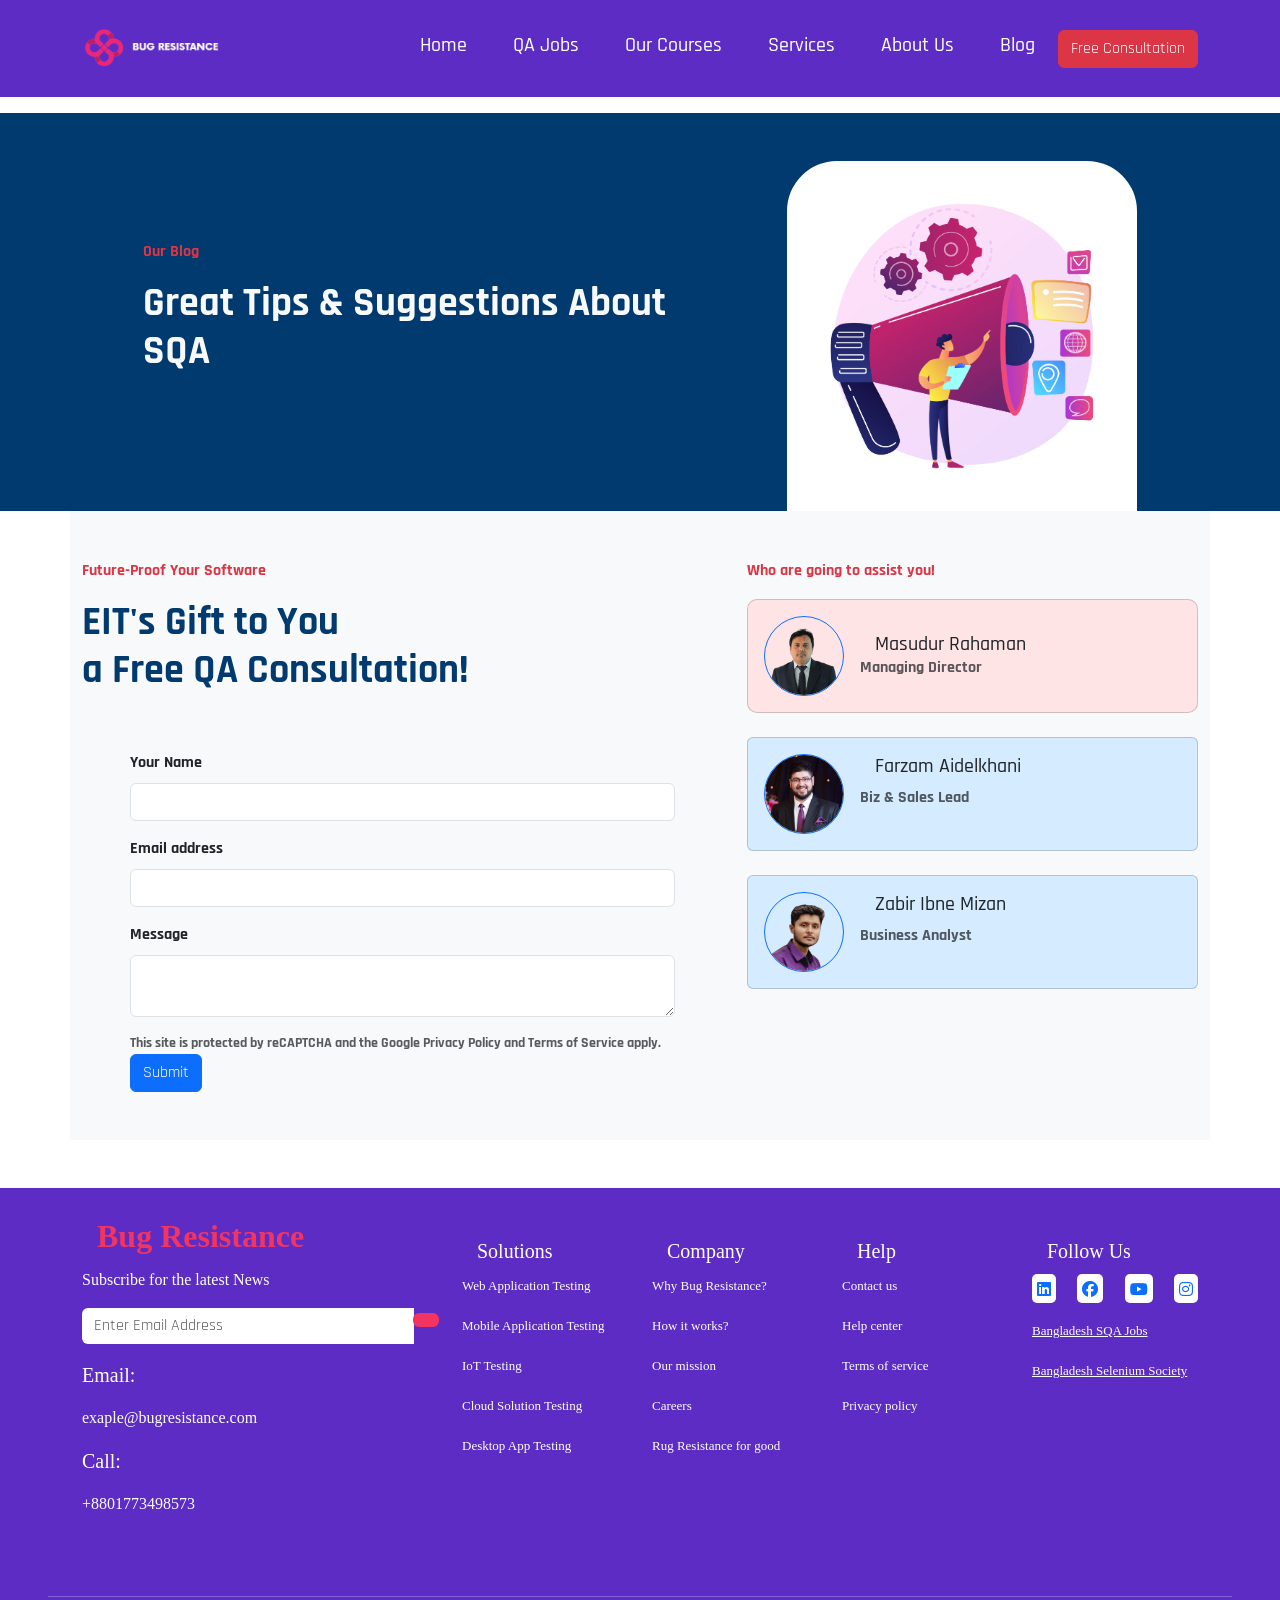
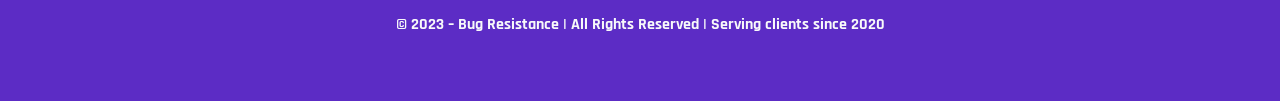
<file: Bugresistance/read_more - Copy.html>
<!doctype html>
<html lang="en">

<head>
    <meta charset="utf-8">
    <meta name="viewport" content="width=device-width, initial-scale=1">
    <title>Bug Resistance</title>

    <!-- CSS -->
    <link rel="stylesheet" href="./assets/style.css">

    <!-- Bootstrap -->
    <link href="https://cdn.jsdelivr.net/npm/bootstrap@5.2.3/dist/css/bootstrap.min.css" rel="stylesheet"
        crossorigin="anonymous">
    <!-- awesome icon -->
    <link rel="stylesheet" href="https://cdnjs.cloudflare.com/ajax/libs/font-awesome/6.6.0/css/all.min.css"
        crossorigin="anonymous" referrerpolicy="no-referrer" />

    <!-- Google Font -->
    <link rel="preconnect" href="https://fonts.googleapis.com">
    <link rel="preconnect" href="https://fonts.gstatic.com" crossorigin>
    <link href="https://fonts.googleapis.com/css2?family=Rajdhani:wght@300;400;500;600;700&display=swap" rel="stylesheet">
    <link rel="stylesheet" href="newStyles.css">
</head>

<body>

    <!-- 1. Navbar -->
    <div class="service-section nav-text-color">
    <nav class="navbar navbar-expand-lg py-4 mb-3">
        <div class="container">
            <a href="index.html"><img class="logo-img" src="./assets/EIT.png" alt=""></a>
            <button class="navbar-toggler" type="button" data-bs-toggle="collapse" data-bs-target="#navbarSupportedContent"
                aria-controls="navbarSupportedContent" aria-expanded="false" aria-label="Toggle navigation">
                <span class="navbar-toggler-icon"></span>
            </button>
            <div class="collapse navbar-collapse" id="navbarSupportedContent">
                <ul class="navbar-nav ms-auto mb-2 mb-lg-0">
                    <li class="nav-item">
                        <a class="nav-link active" aria-current="page" href="./index.html">
                            <h5>Home</h5>
                        </a>
                    </li>
                    <li class="nav-item">
                        <a class="nav-link active" aria-current="page" href="qajobs.html">
                            <h5>QA Jobs</h5>
                        </a>
                    </li>
                    <li class="nav-item">
                        <a class="nav-link active" aria-current="page" href="courses.html">
                            <h5>Our Courses</h5>
                        </a>
                    </li>
                    <li class="nav-item">
                        <a class="nav-link active" aria-current="page" href="testing.html">
                            <h5>Services</h5>
                        </a>
                    </li>
                    <li class="nav-item">
                        <a class="nav-link active" aria-current="page" href="./aboutUs.html">
                            <h5>About Us</h5>
                        </a>
                    </li>
                    <li class="nav-item">
                        <a class="nav-link active" aria-current="page" href="blog.html">
                            <h5>Blog</h5>
                        </a>
                    </li>
                </ul>
                <button type="button" class="btn btn-danger" onclick="window.location.href='free_consultation.html'" id="navbar-btn">
                    Free Consultation
                </button>
            </div>
        </div>
    </nav>
    </div>

    <!-- 2. Banner Section -->
    <section class="bg-colors">
        <div class="container ">
            <div class="d-flex justify-content-around">
                <div class="align-content-around">
                    <P class="text-danger fw-bold">Our Blog</P>
                    <h1 class="text-light fw-bold">Great Tips & Suggestions About <br> SQA</h1>
                </div>
                <div>
                    <img class="blog-img mt-5" src="./assets/Ancoument.jpg" alt="">
                </div>
            </div>
        </div>
    </section>

    <!-- 3.  -->







    <!-- 12. contact & footer -->
    <section class="contact pb-5 parant">
        <div class="container bg-light">
            <div class="contact-from">
                <div class="row">
                    <div class="col-md-7">
                        <p class="text-danger pt-5"><b>Future-Proof Your Software</b></p>
                        <h1 class="text-color "><b>EIT's Gift to You <br>a Free QA Consultation!</b></h1>
                        <form class="p-5">
                            <div class="mb-3">
                                <label class="form-label">Your Name</label>
                                <input type="name" class="form-control">
                            </div>
                            <div class="mb-3">
                                <label for="exampleInputEmail1" class="form-label">Email address</label>
                                <input type="email" class="form-control" id="exampleInputEmail1"
                                    aria-describedby="emailHelp">
                            </div>
                            <div class="mb-3 d-flex flex-column">
                                <label class="form-label">Message</label>
                                <!-- <input type="text-area" class="form-control"> -->
                                <textarea class="form-control" name="" id=""></textarea>
                            </div>
                            <div id="emailHelp" class="form-text">This site is protected by reCAPTCHA and the Google
                                Privacy
                                Policy and Terms of Service apply.</div>
                            <button type="submit" class="btn btn-primary">Submit</button>
                        </form>
                    </div>

                    <div class="col-md-5">
                        <p class="text-danger pt-5"><b>Who are going to assist you!</b></p>
                        <!-- card -->
                        <div class="card mb-4 p-3" style="background-color: #ffe4e6; border-radius: 10px;">
                            <div class="d-flex align-items-center">
                                <img src="./assets/Masudur-Rahaman.png" alt="Masudur Rahaman"
                                    class="rounded-circle border border-primary" style="width: 80px; height: 80px;">
                                <div class="ms-3">
                                    <h5 class="mb-0">Masudur Rahaman</h5>
                                    <p class="text-muted mb-0">Managing Director</p>
                                </div>
                            </div>
                        </div>
                        <!-- card -->
                        <div class="card rounded p-3 mb-4" style="background-color: #d5ebff;">
                            <div class="d-flex ">
                                <img src="./assets/Farzam-Aidelkhani.png" alt=""
                                    class="rounded-circle border border-primary" style="width: 80px; height: 80px;">
                                <div class="ms-3">
                                    <h5>Farzam Aidelkhani</h5>
                                    <p class="text-muted">Biz & Sales Lead</p>
                                </div>
                            </div>
                        </div>
                        <!-- card -->
                        <div class="card rounded p-3 " style="background-color: #d5ebff;">
                            <div class="d-flex ">
                                <img src="./assets/Zabir-Ibne-Mizan.png" alt=""
                                    class="rounded-circle border border-primary" style="width: 80px; height: 80px;">
                                <div class="ms-3">
                                    <h5>Zabir Ibne Mizan</h5>
                                    <p class="text-muted">Business Analyst</p>
                                </div>
                            </div>
                        </div>
                    </div>
                </div>
            </div>
        </div>
    </section>

    <!-- footer -->
    <section class="service-section pt-4">

        <div class="container footer-work-done">
            <div class="row">
                <div class="col-lg-4 col-md-6 col-sm-6">
    
                      <h5 class="blog-footer-bug-resistance pl-0">Bug Resistance</h5>
                      <p class="blog-footer-text-design">Subscribe for the latest News</p>
                      <div class="input-group mb-3">
                        <input type="text" class="form-control" name="EMAIL" placeholder="Enter Email Address" onfocus="this.placeholder = ''" onblur="this.placeholder = 'Enter Email Address '" required="" type="email">
                        <div class="input-group-btn">
                          <button class="btn btn-default" type="submit">
                            <span class="lnr lnr-arrow-right"></span>
                          </button>    
                        </div>
                            <div class="info"></div>  
                      </div>
                      <p class="blog-footer-email">Email:</p>
                      <p class="blog-footer-text-design">exaple@bugresistance.com</p>
                      <p class="blog-footer-email">Call:</p>
                      <p class="blog-footer-text-design">+8801773498573</p>
                </div>
    
                <div class="col-lg-2 col-md-6 col-sm-6 mt-4 mb-2">
                    <h5 class="blog-footer-header-two pl-0">Solutions</h5>
                    <p class="blog-footer-text-design-one">Web Application Testing</p>
                    <p class="blog-footer-text-design-one">Mobile Application Testing</p>
                    <p class="blog-footer-text-design-one">IoT Testing</p>
                    <p class="blog-footer-text-design-one">Cloud Solution Testing</p>
                    <p class="blog-footer-text-design-one">Desktop App Testing</p>
                </div>
    
                <div class="col-lg-2 col-md-6 col-sm-6 mt-4 mb-2 ">
                    <h5 class="blog-footer-header-two pl-0">Company</h5>
                    <p class="blog-footer-text-design-one">Why Bug Resistance?</p>
                    <p class="blog-footer-text-design-one">How it works?</p>
                    <p class="blog-footer-text-design-one">Our mission</p>
                    <p class="blog-footer-text-design-one">Careers</p>
                    <p class="blog-footer-text-design-one">Rug Resistance for good</p>
                </div>
    
                <div class="col-lg-2 col-md-6 col-sm-6 mt-4 mb-2 ">
                    <h5 class="blog-footer-header-two pl-0">Help</h5>
                    <p class="blog-footer-text-design-one">Contact us</p>
                    <p class="blog-footer-text-design-one">Help center</p>
                    <p class="blog-footer-text-design-one">Terms of service</p>
                    <p class="blog-footer-text-design-one">Privacy policy</p>
                </div>
    
                <div class="col-lg-2 col-md-6 col-sm-6 mt-4 mb-2 ">
                    <h5 class="blog-footer-header-two pl-0">Follow Us</h5>
                    <div class="social-items d-flex justify-content-between align-items-center mb-3 ">
                        <div class="icon-background-bug"><a href=""><i
                                    class="fa-brands fa-linkedin"></i></i></a></div>
                        <div class="icon-background-bug"><a href=""><i
                                    class="fa-brands fa-facebook"></i></a></div>
                        <div class="icon-background-bug"><a href=""><i
                                    class="fa-brands fa-youtube"></i></i></a></div>
                        <div class="icon-background-bug"><a href=""><i
                                    class="fa-brands fa-instagram"></i></i></a></div>
                    </div>
                    <p ><a href="qajobs.html" class="blog-footer-text-design-one"> Bangladesh SQA Jobs</a></p>
                    <p ><a href="" class="blog-footer-text-design-one"> Bangladesh Selenium Society</a></p>
                </div>
            </div>
        </div>
            <div class="p-5">
                <div class="text-light">
                    <hr>
                </div>
                <p class="text-center text-light">© 2023 – Bug Resistance | All Rights Reserved | Serving clients since 2020</p>
            </div>
        </section>



    <!-- bootstrap -->
    <script src="https://cdn.jsdelivr.net/npm/bootstrap@5.2.3/dist/js/bootstrap.bundle.min.js"
        integrity="sha384-kenU1KFdBIe4zVF0s0G1M5b4hcpxyD9F7jL+jjXkk+Q2h455rYXK/7HAuoJl+0I4"
        crossorigin="anonymous"></script>
</body>

</html>
</file>
<file: Bugresistance/assets/style.css>
/* google fonts */

@import url('https://fonts.googleapis.com/css2?family=Rajdhani:wght@300;400;500;600;700&display=swap');



/* HOME PAGE */

* {
    font-family: "Rajdhani", sans-serif;
    font-weight: 700;
    font-style: normal;
}

body {
    font-family: "Rajdhani", sans-serif;
    font-weight: 700;
    font-style: normal;
}

h1,
h2,
h3,
h4,
h5,
h6 {
    font-family: "Rajdhani", sans-serif;
    font-weight: 700;
    font-style: normal;
}

.btn {
    font-family: "Rajdhani", sans-serif;
    font-weight: 700;
    font-style: normal;
}

p {
    font-family: "Rajdhani", sans-serif;
    font-weight: 700;
    font-style: normal;
}

.bg-colors {
    background-color: #003a6f;
}


.logo-img {
    width: 140px;

}

h5 {
    padding-left: 15px;
    padding-right: 15px;
    color: #003a6f;
}

.banner-section {
    display: flex;
    justify-content: center;
    align-items: center;

}

.banner-right {
    width: 40%;
    border-radius: 100px 100px 0 0;
    background-color: #ffc56b;
    float: right;
    
}

.banner-left {
    width: 30%;
    padding-left: 20px;
    padding-right: 20px;
}

.service-section {
    background: #5C2CC5;
}

.text-color {
    color: #003a6f;
}

.card-bg {
    background-color: #fdecd1;
}



.hire-section {
    background-color: #fdecd1;
}

.hire-dev {
    display: flex;
}



.contact-div {
    display: flex;

}

/* About Page */
.emoji {
    width: 400px;
}

.woman {
    width: 600px;
    /* position: relative; */
    /* position: absolute; */

}

.woman-text {
    /* position: absolute; */
    width: 200px;
    height: 100px;
    position: relative;
    bottom: 100px;
    left: 0px;
    background-color: rgb(255, 197, 107);
}

.job-text {
    position: relative;
    bottom: 125px;
    left: 35%;
}

.search {
    position: relative;

    bottom: 150px;
}

.our-mission {
    background-color: #fdecd1;
}

.mission {
    width: 600px;
}

.startegy {
    background-color: #f6f5f4;
}

.one {
    background: #ffc56b;
    width: 50%;
}

.two {
    background-color: #ff5959;
    width: 50%;
}

.blog-img {
    width: 350px;
    border-radius: 50px 50px 0 0;
}


/* testiog page */

.service-box {
    transition: transform 0.3s ease, background-color 0.3s ease;
    background-color: #fff;
    padding: 25px;
    border-radius: 10px;
    box-shadow: 0 4px 8px rgba(0, 0, 0, 0.1);
    height: 250px;
}

.service-box:hover {
    transform: scale(1.05);
    background-color: #fdecd1;
    /* Light gray background on hover */
    box-shadow: 0 8px 16px rgba(0, 0, 0, 0.2);
}

.icon i {
    transition: color 0.3s ease;
}

.service-box:hover .icon i {
    color: #ff5e57;
    /* Change the icon color on hover */
}

.table-bordered td,
.table-bordered th {
    border: 1px solid #ddd;
}

.table-bordered thead th {
    background-color: #f2f2f2;
}


/* how we work section */
.step-card {
    background-color: #fff;
    border-radius: 8px;
    box-shadow: 0px 4px 10px rgba(0, 0, 0, 0.1);
    text-align: left;
    transition: all 0.3s ease-in-out;
    width: 100%;
    display: flex;
    flex-direction: column;
    justify-content: space-between;
    /* Ensure even spacing inside the card */
}

.step-card:hover {
    transform: translateY(-5px);
}

.step-number {
    font-size: 1.5rem;
    font-weight: bold;
    color: #ff6b6b;
    margin-bottom: 1rem;
}

h5 {
    color: #333;
}

p {
    color: #777;
}

.row.g-4 {
    row-gap: 1.5rem;
    /* Optional: adjust vertical space between rows */
}

.process-section {
    background-color: #fdecd1;
}

/* packages//////////////////////////////////////////////////////////// */
/* Section Background */
.pricing-section {
    background-color: #f9f9f9;
  }
  
  /* Table Headings */
  .table th {
    background-color: #343a40;
    color: #fff;
    padding: 20px;
  }
  
  /* Table Row Padding */
  .table td {
    padding: 20px;
    vertical-align: middle;
  }
  
  /* Different Background Colors for Columns */
  .startup-bg {
    background-color: #fce8e8;
  }
  
  .agile-bg {
    background-color: #ffe4c3;
  }
  
  .enterprise-bg {
    background-color: #e2f0d9;
  }
  
  .balance-bg {
    background-color: #e0f4f7;
  }
  
  /* Button Styling */
  .btn-primary {
    background-color: #ff6b6b;
    border-color: #ff6b6b;
    padding: 10px 20px;
  }
  
  /* Adding some spacing */
  .table-responsive {
    padding: 20px;
  }
  
  /* Tab Links Styling */
  .nav-tabs .nav-link.active {
    background-color: #ff6b6b;
    color: #fff;
  }

.tr td{
    padding: 100px;
}
  





@media only screen and (max-width: 900px) {
    .banner-left {
        width: 100%;
    }

    .banner-right {
        width: 100%;
        display: none;
    }

    .hire-dev {
        flex-direction: column;
    }
}
</file>
<file: Bugresistance/newStyles.css>
.eit-button-footer{
    background-color:  rgb(255, 89, 89);
    font-weight: 700;
    color: aliceblue;
    font-size: 20px;
  }
  .eit-button-footer:hover{
    background-color: rgb(255, 89, 89);
  }
  .nav-text-color * {
    color: white !important;
  }
  .eit-button-footer{
    background-color:  rgb(255, 89, 89);
  }

  .index-button-hero-one{
    background-color: #003a6f;
    color: aliceblue;
  }

  .index-button-hero-one{
    background-color: #003a6f;
    color: aliceblue;
  }
  .index-button-hero-one:hover{
    background-color: rgb(255, 89, 89)
  }

  .index-button-hero-two{
    background-color: #003a6f;
    color: aliceblue;
  }

  .index-button-hero-two:hover{
     background-color: skyblue;
  }

  .left-section {
    position: relative;
  }
  .left-section img {
    width: 100%;
    height: auto;
  }
  .info-card {
    position: absolute;
    background-color: rgba(255, 255, 255, 0.8);
    padding: 15px;
    border-radius: 8px;
    box-shadow: 0px 4px 6px rgba(0,0,0,0.1);
    width: 180px; 
  }
  .card-1 {
    top: 150px;
    left: 160px;
    background-color: #b5e7a0; 
  }
  .card-2 {
    top: 150px;
    left: 380px; 
    background-color: #ff6f61;
  }

  .our-service-header{
    color: #020570;
  }

  /* need to work on it */

  /* Remove the focus outline and border for the input field */
.form-control:focus {
  box-shadow: none !important;
  border: none !important;
}

.input-group .form-control {
  border: none;
}

/* Justify content inside the input group */
.input-group {
  justify-content: space-between;
}

.top-category-widget-area {
  background-color: #f9f9ff;
}
.top-category-widget-area .single-cat-widget {
  position: relative;
  text-align: center;
}
.top-category-widget-area .single-cat-widget .overlay-bg {
  background: rgba(0, 0, 0, 0.85);
  margin: 7%;
  -webkit-transition: all 0.3s ease 0s;
  -moz-transition: all 0.3s ease 0s;
  -o-transition: all 0.3s ease 0s;
  transition: all 0.3s ease 0s;
}
.top-category-widget-area .single-cat-widget img {
  width: 100%;
}
.top-category-widget-area .single-cat-widget .content-details {
  top: 32%;
  left: 0;
  right: 0;
  margin-left: auto;
  margin-right: auto;
  color: #fff;
  bottom: 0px;
  position: absolute;
}
.top-category-widget-area .single-cat-widget .content-details h4 {
  color: #fff;
}
.top-category-widget-area .single-cat-widget .content-details span {
  display: inline-block;
  background: #fff;
  width: 60%;
  height: 1%;
}
.top-category-widget-area .single-cat-widget:hover .overlay-bg {
  background: rgba(247, 99, 27, 0.85);
  margin: 7%;
  -webkit-transition: all 0.3s ease 0s;
  -moz-transition: all 0.3s ease 0s;
  -o-transition: all 0.3s ease 0s;
  transition: all 0.3s ease 0s;
}
@media (max-width: 991px) {
  .top-category-widget-area .single-cat-widget {
    margin-bottom: 50px;
  }
}

.relative {
  position: relative;
}

.overlay {
  position: absolute;
  left: 0;
  right: 0;
  top: 0;
  bottom: 0;
}

.post-content-area {
  background-color: #f9f9ff;
}
.post-content-area .single-post {
  margin-bottom: 50px;
}
.post-content-area .single-post .meta-details {
  text-align: right;
  margin-top: 35px;
}
@media (max-width: 767px) {
  .post-content-area .single-post .meta-details {
    text-align: left;
  }
}
.post-content-area .single-post .meta-details .tags {
  margin-bottom: 30px;
}
.post-content-area .single-post .meta-details .tags li {
  display: inline-block;
  font-size: 14px;
}
.post-content-area .single-post .meta-details .tags li a {
  color: #222;
  -webkit-transition: all 0.3s ease 0s;
  -moz-transition: all 0.3s ease 0s;
  -o-transition: all 0.3s ease 0s;
  transition: all 0.3s ease 0s;
}
.post-content-area .single-post .meta-details .tags li a:hover {
  color: #f7631b;
}
@media (max-width: 1024px) {
  .post-content-area .single-post .meta-details {
    margin-top: 0px;
  }
}
.post-content-area .single-post .user-name a,
.post-content-area .single-post .date a,
.post-content-area .single-post .view a,
.post-content-area .single-post .comments a {
  color: #777;
  margin-right: 10px;
  -webkit-transition: all 0.3s ease 0s;
  -moz-transition: all 0.3s ease 0s;
  -o-transition: all 0.3s ease 0s;
  transition: all 0.3s ease 0s;
}
.post-content-area .single-post .user-name a:hover,
.post-content-area .single-post .date a:hover,
.post-content-area .single-post .view a:hover,
.post-content-area .single-post .comments a:hover {
  color: #f7631b;
}
.post-content-area .single-post .user-name .lnr,
.post-content-area .single-post .date .lnr,
.post-content-area .single-post .view .lnr,
.post-content-area .single-post .comments .lnr {
  font-weight: 900;
  color: #222;
}
.post-content-area .single-post .feature-img img {
  width: 100%;
}
.post-content-area .single-post .posts-title h3 {
  margin: 20px 0px;
}
.post-content-area .single-post .excert {
  margin-bottom: 20px;
}
.post-content-area .single-post .primary-btn {
  background: #fff !important;
  color: #222 !important;
  -webkit-transition: all 0.3s ease 0s;
  -moz-transition: all 0.3s ease 0s;
  -o-transition: all 0.3s ease 0s;
  transition: all 0.3s ease 0s;
  border-radius: 0px !important;
}
.post-content-area .single-post .primary-btn:hover {
  background: #f7631b !important;
  color: #fff !important;
}

.posts-list .posts-title h3 {
  -webkit-transition: all 0.3s ease 0s;
  -moz-transition: all 0.3s ease 0s;
  -o-transition: all 0.3s ease 0s;
  transition: all 0.3s ease 0s;
}
.posts-list .posts-title h3:hover {
  color: #f7631b;
}

.single-post-area {
  padding-top: 80px;
  padding-bottom: 80px;
}
.single-post-area .meta-details {
  margin-top: 20px !important;
}
.single-post-area .social-links li {
  display: inline-block;
  margin-bottom: 10px;
}
.single-post-area .social-links li a {
  color: #222;
  padding: 7px;
  font-size: 14px;
  -webkit-transition: all 0.3s ease 0s;
  -moz-transition: all 0.3s ease 0s;
  -o-transition: all 0.3s ease 0s;
  transition: all 0.3s ease 0s;
}
.single-post-area .social-links li a:hover {
  color: #f7631b;
}
.single-post-area .quotes {
  margin-top: 20px;
  padding: 30px;
  background-color: #fff;
  box-shadow: -20.84px 21.58px 30px 0px rgba(176, 176, 176, 0.1);
}
.single-post-area .arrow {
  position: absolute;
}
.single-post-area .arrow .lnr {
  font-size: 20px;
  font-weight: 600;
}
.single-post-area .thumb .overlay-bg {
  background: rgba(0, 0, 0, 0.8);
}

@media (max-width: 991px) {
  .single-post-area .sidebar-widgets {
    padding-bottom: 0px;
  }
}

.post-content-area .single-post .meta-details {
  text-align: right;
  margin-top: 35px;
}
@media (max-width: 767px) {
  .post-content-area .single-post .meta-details {
    text-align: left;
  }
}
.post-content-area .single-post .meta-details .tags {
  margin-bottom: 30px;
}
.post-content-area .single-post .meta-details .tags li {
  display: inline-block;
  font-size: 14px;
}
.post-content-area .single-post .meta-details .tags li a {
  color: #222;
  -webkit-transition: all 0.3s ease 0s;
  -moz-transition: all 0.3s ease 0s;
  -o-transition: all 0.3s ease 0s;
  transition: all 0.3s ease 0s;
}
.post-content-area .single-post .meta-details .tags li a:hover {
  color: #f7631b;
}
@media (max-width: 1024px) {
  .post-content-area .single-post .meta-details {
    margin-top: 0px;
  }
}

.post-content-area .single-post .user-name a,
.post-content-area .single-post .date a,
.post-content-area .single-post .view a,
.post-content-area .single-post .comments a {
  color: #777;
  margin-right: 10px;
  -webkit-transition: all 0.3s ease 0s;
  -moz-transition: all 0.3s ease 0s;
  -o-transition: all 0.3s ease 0s;
  transition: all 0.3s ease 0s;
}
.post-content-area .single-post .user-name a:hover,
.post-content-area .single-post .date a:hover,
.post-content-area .single-post .view a:hover,
.post-content-area .single-post .comments a:hover {
  color: #f7631b;
}
.post-content-area .single-post .user-name .lnr,
.post-content-area .single-post .date .lnr,
.post-content-area .single-post .view .lnr,
.post-content-area .single-post .comments .lnr {
  font-weight: 900;
  color: #222;
}

.widget-wrap .user-info-widget .social-links li {
  display: inline-block;
  margin-bottom: 10px;
}
.widget-wrap .user-info-widget .social-links li a {
  color: #222;
  padding: 10px;
  font-size: 14px;
  -webkit-transition: all 0.3s ease 0s;
  -moz-transition: all 0.3s ease 0s;
  -o-transition: all 0.3s ease 0s;
  transition: all 0.3s ease 0s;
}
.widget-wrap .user-info-widget .social-links li a:hover {
  color: #f7631b;
}

.single-post-area .social-links li {
  display: inline-block;
  margin-bottom: 10px;
}
.single-post-area .social-links li a {
  color: #222;
  padding: 7px;
  font-size: 14px;
  -webkit-transition: all 0.3s ease 0s;
  -moz-transition: all 0.3s ease 0s;
  -o-transition: all 0.3s ease 0s;
  transition: all 0.3s ease 0s;
}
.single-post-area .social-links li a:hover {
  color: #f7631b;
}

.posts-list .posts-title h3:hover {
  color: #f7631b;
}

.posts-list .posts-title h3 {
  -webkit-transition: all 0.3s ease 0s;
  -moz-transition: all 0.3s ease 0s;
  -o-transition: all 0.3s ease 0s;
  transition: all 0.3s ease 0s;
}
.posts-list .posts-title h3:hover {
  color: #f7631b;
}

.widget-wrap .popular-post-widget .popular-title {
  background: #F23460;
  color: #5C2CC5;
  text-align: center;
  padding: 12px 0px;
}

.widget-wrap .popular-post-widget .popular-post-list {
  margin-top: 30px;
}
.widget-wrap .popular-post-widget .popular-post-list .thumb img {
  width: 100%;
}

.widget-wrap .tag-cloud-widget .tagcloud-title {
  background: #F23460;
  color: #5C2CC5;
  text-align: center;
  padding: 12px 0px;
  margin-bottom: 30px;
}

.widget-wrap .newsletter-widget .bbtns {
  background: #F23460;
  color: #fff;
  font-size: 12px;
  font-weight: 500;
  padding: 8px 20px;
  border-radius: 0;
}

.cat-list a {
  color: black; /* Make the link text black */
}

.cat-list a p {
  margin: 0; /* Optional: remove margin if needed */
}

.icon-background-bug{
  background-color: white;
  padding-top: 5px;
  padding-right: 5px;
  padding-left: 5px;
  border-radius: 5px;

}

.blog-footer-bug-resistance{
  color: #F23460;
  font-family: Poppins;
  font-size: 32px;
  font-weight: 700;
  line-height: 48px;
}

.blog-footer-text-design{
  font-family: Poppins;font-size: 16px;font-weight: 400;line-height: 24px;text-align: left;color: #FFFFFF;
}

.btn-default{
  background: #F23460;
}

.blog-footer-email{
  font-family: Poppins;font-size: 20px;font-weight: 500;line-height: 30px;text-align: left;color:  #FFFFFF;
}

.blog-footer-text-design-one{
  font-family: Poppins;font-size: 13px;font-weight: 400;line-height: 24px;text-align: left;color: #FFFFFF;
}

.blog-footer-header-two{
  font-family: Poppins;font-size: 20px;font-weight: 500;line-height: 30px;text-align:left;color: #FFFFFF;
}
</file>
<file: Bugresistance/css/linearicons.css>
@font-face {
	font-family: 'Linearicons-Free';
	src:url('../fonts/Linearicons-Free.eot?w118d');
	src:url('../fonts/Linearicons-Free.eot?#iefixw118d') format('embedded-opentype'),
		url('../fonts/Linearicons-Free.woff2?w118d') format('woff2'),
		url('../fonts/Linearicons-Free.woff?w118d') format('woff'),
		url('../fonts/Linearicons-Free.ttf?w118d') format('truetype'),
		url('../fonts/Linearicons-Free.svg?w118d#Linearicons-Free') format('svg');
	font-weight: normal;
	font-style: normal;
}

.lnr {
	font-family: 'Linearicons-Free';
	speak: none;
	font-style: normal;
	font-weight: normal;
	font-variant: normal;
	text-transform: none;
	line-height: 1;

	/* Better Font Rendering =========== */
	-webkit-font-smoothing: antialiased;
	-moz-osx-font-smoothing: grayscale;
}

.lnr-home:before {
	content: "\e800";
}
.lnr-apartment:before {
	content: "\e801";
}
.lnr-pencil:before {
	content: "\e802";
}
.lnr-magic-wand:before {
	content: "\e803";
}
.lnr-drop:before {
	content: "\e804";
}
.lnr-lighter:before {
	content: "\e805";
}
.lnr-poop:before {
	content: "\e806";
}
.lnr-sun:before {
	content: "\e807";
}
.lnr-moon:before {
	content: "\e808";
}
.lnr-cloud:before {
	content: "\e809";
}
.lnr-cloud-upload:before {
	content: "\e80a";
}
.lnr-cloud-download:before {
	content: "\e80b";
}
.lnr-cloud-sync:before {
	content: "\e80c";
}
.lnr-cloud-check:before {
	content: "\e80d";
}
.lnr-database:before {
	content: "\e80e";
}
.lnr-lock:before {
	content: "\e80f";
}
.lnr-cog:before {
	content: "\e810";
}
.lnr-trash:before {
	content: "\e811";
}
.lnr-dice:before {
	content: "\e812";
}
.lnr-heart:before {
	content: "\e813";
}
.lnr-star:before {
	content: "\e814";
}
.lnr-star-half:before {
	content: "\e815";
}
.lnr-star-empty:before {
	content: "\e816";
}
.lnr-flag:before {
	content: "\e817";
}
.lnr-envelope:before {
	content: "\e818";
}
.lnr-paperclip:before {
	content: "\e819";
}
.lnr-inbox:before {
	content: "\e81a";
}
.lnr-eye:before {
	content: "\e81b";
}
.lnr-printer:before {
	content: "\e81c";
}
.lnr-file-empty:before {
	content: "\e81d";
}
.lnr-file-add:before {
	content: "\e81e";
}
.lnr-enter:before {
	content: "\e81f";
}
.lnr-exit:before {
	content: "\e820";
}
.lnr-graduation-hat:before {
	content: "\e821";
}
.lnr-license:before {
	content: "\e822";
}
.lnr-music-note:before {
	content: "\e823";
}
.lnr-film-play:before {
	content: "\e824";
}
.lnr-camera-video:before {
	content: "\e825";
}
.lnr-camera:before {
	content: "\e826";
}
.lnr-picture:before {
	content: "\e827";
}
.lnr-book:before {
	content: "\e828";
}
.lnr-bookmark:before {
	content: "\e829";
}
.lnr-user:before {
	content: "\e82a";
}
.lnr-users:before {
	content: "\e82b";
}
.lnr-shirt:before {
	content: "\e82c";
}
.lnr-store:before {
	content: "\e82d";
}
.lnr-cart:before {
	content: "\e82e";
}
.lnr-tag:before {
	content: "\e82f";
}
.lnr-phone-handset:before {
	content: "\e830";
}
.lnr-phone:before {
	content: "\e831";
}
.lnr-pushpin:before {
	content: "\e832";
}
.lnr-map-marker:before {
	content: "\e833";
}
.lnr-map:before {
	content: "\e834";
}
.lnr-location:before {
	content: "\e835";
}
.lnr-calendar-full:before {
	content: "\e836";
}
.lnr-keyboard:before {
	content: "\e837";
}
.lnr-spell-check:before {
	content: "\e838";
}
.lnr-screen:before {
	content: "\e839";
}
.lnr-smartphone:before {
	content: "\e83a";
}
.lnr-tablet:before {
	content: "\e83b";
}
.lnr-laptop:before {
	content: "\e83c";
}
.lnr-laptop-phone:before {
	content: "\e83d";
}
.lnr-power-switch:before {
	content: "\e83e";
}
.lnr-bubble:before {
	content: "\e83f";
}
.lnr-heart-pulse:before {
	content: "\e840";
}
.lnr-construction:before {
	content: "\e841";
}
.lnr-pie-chart:before {
	content: "\e842";
}
.lnr-chart-bars:before {
	content: "\e843";
}
.lnr-gift:before {
	content: "\e844";
}
.lnr-diamond:before {
	content: "\e845";
}
.lnr-linearicons:before {
	content: "\e846";
}
.lnr-dinner:before {
	content: "\e847";
}
.lnr-coffee-cup:before {
	content: "\e848";
}
.lnr-leaf:before {
	content: "\e849";
}
.lnr-paw:before {
	content: "\e84a";
}
.lnr-rocket:before {
	content: "\e84b";
}
.lnr-briefcase:before {
	content: "\e84c";
}
.lnr-bus:before {
	content: "\e84d";
}
.lnr-car:before {
	content: "\e84e";
}
.lnr-train:before {
	content: "\e84f";
}
.lnr-bicycle:before {
	content: "\e850";
}
.lnr-wheelchair:before {
	content: "\e851";
}
.lnr-select:before {
	content: "\e852";
}
.lnr-earth:before {
	content: "\e853";
}
.lnr-smile:before {
	content: "\e854";
}
.lnr-sad:before {
	content: "\e855";
}
.lnr-neutral:before {
	content: "\e856";
}
.lnr-mustache:before {
	content: "\e857";
}
.lnr-alarm:before {
	content: "\e858";
}
.lnr-bullhorn:before {
	content: "\e859";
}
.lnr-volume-high:before {
	content: "\e85a";
}
.lnr-volume-medium:before {
	content: "\e85b";
}
.lnr-volume-low:before {
	content: "\e85c";
}
.lnr-volume:before {
	content: "\e85d";
}
.lnr-mic:before {
	content: "\e85e";
}
.lnr-hourglass:before {
	content: "\e85f";
}
.lnr-undo:before {
	content: "\e860";
}
.lnr-redo:before {
	content: "\e861";
}
.lnr-sync:before {
	content: "\e862";
}
.lnr-history:before {
	content: "\e863";
}
.lnr-clock:before {
	content: "\e864";
}
.lnr-download:before {
	content: "\e865";
}
.lnr-upload:before {
	content: "\e866";
}
.lnr-enter-down:before {
	content: "\e867";
}
.lnr-exit-up:before {
	content: "\e868";
}
.lnr-bug:before {
	content: "\e869";
}
.lnr-code:before {
	content: "\e86a";
}
.lnr-link:before {
	content: "\e86b";
}
.lnr-unlink:before {
	content: "\e86c";
}
.lnr-thumbs-up:before {
	content: "\e86d";
}
.lnr-thumbs-down:before {
	content: "\e86e";
}
.lnr-magnifier:before {
	content: "\e86f";
}
.lnr-cross:before {
	content: "\e870";
}
.lnr-menu:before {
	content: "\e871";
}
.lnr-list:before {
	content: "\e872";
}
.lnr-chevron-up:before {
	content: "\e873";
}
.lnr-chevron-down:before {
	content: "\e874";
}
.lnr-chevron-left:before {
	content: "\e875";
}
.lnr-chevron-right:before {
	content: "\e876";
}
.lnr-arrow-up:before {
	content: "\e877";
}
.lnr-arrow-down:before {
	content: "\e878";
}
.lnr-arrow-left:before {
	content: "\e879";
}
.lnr-arrow-right:before {
	content: "\e87a";
}
.lnr-move:before {
	content: "\e87b";
}
.lnr-warning:before {
	content: "\e87c";
}
.lnr-question-circle:before {
	content: "\e87d";
}
.lnr-menu-circle:before {
	content: "\e87e";
}
.lnr-checkmark-circle:before {
	content: "\e87f";
}
.lnr-cross-circle:before {
	content: "\e880";
}
.lnr-plus-circle:before {
	content: "\e881";
}
.lnr-circle-minus:before {
	content: "\e882";
}
.lnr-arrow-up-circle:before {
	content: "\e883";
}
.lnr-arrow-down-circle:before {
	content: "\e884";
}
.lnr-arrow-left-circle:before {
	content: "\e885";
}
.lnr-arrow-right-circle:before {
	content: "\e886";
}
.lnr-chevron-up-circle:before {
	content: "\e887";
}
.lnr-chevron-down-circle:before {
	content: "\e888";
}
.lnr-chevron-left-circle:before {
	content: "\e889";
}
.lnr-chevron-right-circle:before {
	content: "\e88a";
}
.lnr-crop:before {
	content: "\e88b";
}
.lnr-frame-expand:before {
	content: "\e88c";
}
.lnr-frame-contract:before {
	content: "\e88d";
}
.lnr-layers:before {
	content: "\e88e";
}
.lnr-funnel:before {
	content: "\e88f";
}
.lnr-text-format:before {
	content: "\e890";
}
.lnr-text-format-remove:before {
	content: "\e891";
}
.lnr-text-size:before {
	content: "\e892";
}
.lnr-bold:before {
	content: "\e893";
}
.lnr-italic:before {
	content: "\e894";
}
.lnr-underline:before {
	content: "\e895";
}
.lnr-strikethrough:before {
	content: "\e896";
}
.lnr-highlight:before {
	content: "\e897";
}
.lnr-text-align-left:before {
	content: "\e898";
}
.lnr-text-align-center:before {
	content: "\e899";
}
.lnr-text-align-right:before {
	content: "\e89a";
}
.lnr-text-align-justify:before {
	content: "\e89b";
}
.lnr-line-spacing:before {
	content: "\e89c";
}
.lnr-indent-increase:before {
	content: "\e89d";
}
.lnr-indent-decrease:before {
	content: "\e89e";
}
.lnr-pilcrow:before {
	content: "\e89f";
}
.lnr-direction-ltr:before {
	content: "\e8a0";
}
.lnr-direction-rtl:before {
	content: "\e8a1";
}
.lnr-page-break:before {
	content: "\e8a2";
}
.lnr-sort-alpha-asc:before {
	content: "\e8a3";
}
.lnr-sort-amount-asc:before {
	content: "\e8a4";
}
.lnr-hand:before {
	content: "\e8a5";
}
.lnr-pointer-up:before {
	content: "\e8a6";
}
.lnr-pointer-right:before {
	content: "\e8a7";
}
.lnr-pointer-down:before {
	content: "\e8a8";
}
.lnr-pointer-left:before {
	content: "\e8a9";
}
</file>
<file: Bugresistance/css/nice-select.css>
.nice-select {
  -webkit-tap-highlight-color: transparent;
  background-color: #fff;
  border-radius: 5px;
  border: solid 1px #e8e8e8;
  box-sizing: border-box;
  clear: both;
  cursor: pointer;
  display: block;
  float: left;
  font-family: inherit;
  font-size: 14px;
  font-weight: normal;
  height: 42px;
  line-height: 40px;
  outline: none;
  padding-left: 18px;
  padding-right: 30px;
  position: relative;
  text-align: left !important;
  -webkit-transition: all 0.2s ease-in-out;
  transition: all 0.2s ease-in-out;
  -webkit-user-select: none;
     -moz-user-select: none;
      -ms-user-select: none;
          user-select: none;
  white-space: nowrap;
  width: auto; }
  .nice-select:hover {
    border-color: #dbdbdb; }
  .nice-select:active, .nice-select.open, .nice-select:focus {
    border-color: #999; }
  .nice-select:after {
    border-bottom: 2px solid #999;
    border-right: 2px solid #999;
    content: '';
    display: block;
    height: 5px;
    margin-top: -4px;
    pointer-events: none;
    position: absolute;
    right: 12px;
    top: 50%;
    -webkit-transform-origin: 66% 66%;
        -ms-transform-origin: 66% 66%;
            transform-origin: 66% 66%;
    -webkit-transform: rotate(45deg);
        -ms-transform: rotate(45deg);
            transform: rotate(45deg);
    -webkit-transition: all 0.15s ease-in-out;
    transition: all 0.15s ease-in-out;
    width: 5px; }
  .nice-select.open:after {
    -webkit-transform: rotate(-135deg);
        -ms-transform: rotate(-135deg);
            transform: rotate(-135deg); }
  .nice-select.open .list {
    opacity: 1;
    pointer-events: auto;
    -webkit-transform: scale(1) translateY(0);
        -ms-transform: scale(1) translateY(0);
            transform: scale(1) translateY(0); }
  .nice-select.disabled {
    border-color: #ededed;
    color: #999;
    pointer-events: none; }
    .nice-select.disabled:after {
      border-color: #cccccc; }
  .nice-select.wide {
    width: 100%; }
    .nice-select.wide .list {
      left: 0 !important;
      right: 0 !important; }
  .nice-select.right {
    float: right; }
    .nice-select.right .list {
      left: auto;
      right: 0; }
  .nice-select.small {
    font-size: 12px;
    height: 36px;
    line-height: 34px; }
    .nice-select.small:after {
      height: 4px;
      width: 4px; }
    .nice-select.small .option {
      line-height: 34px;
      min-height: 34px; }
  .nice-select .list {
    background-color: #fff;
    border-radius: 5px;
    box-shadow: 0 0 0 1px rgba(68, 68, 68, 0.11);
    box-sizing: border-box;
    margin-top: 4px;
    opacity: 0;
    overflow: hidden;
    padding: 0;
    pointer-events: none;
    position: absolute;
    top: 100%;
    left: 0;
    -webkit-transform-origin: 50% 0;
        -ms-transform-origin: 50% 0;
            transform-origin: 50% 0;
    -webkit-transform: scale(0.75) translateY(-21px);
        -ms-transform: scale(0.75) translateY(-21px);
            transform: scale(0.75) translateY(-21px);
    -webkit-transition: all 0.2s cubic-bezier(0.5, 0, 0, 1.25), opacity 0.15s ease-out;
    transition: all 0.2s cubic-bezier(0.5, 0, 0, 1.25), opacity 0.15s ease-out;
    z-index: 9; }
    .nice-select .list:hover .option:not(:hover) {
      background-color: transparent !important; }
  .nice-select .option {
    cursor: pointer;
    font-weight: 400;
    line-height: 40px;
    list-style: none;
    min-height: 40px;
    outline: none;
    padding-left: 18px;
    padding-right: 29px;
    text-align: left;
    -webkit-transition: all 0.2s;
    transition: all 0.2s; }
    .nice-select .option:hover, .nice-select .option.focus, .nice-select .option.selected.focus {
      background-color: #f6f6f6; }
    .nice-select .option.selected {
      font-weight: bold; }
    .nice-select .option.disabled {
      background-color: transparent;
      color: #999;
      cursor: default; }

.no-csspointerevents .nice-select .list {
  display: none; }

.no-csspointerevents .nice-select.open .list {
  display: block; }
</file>
